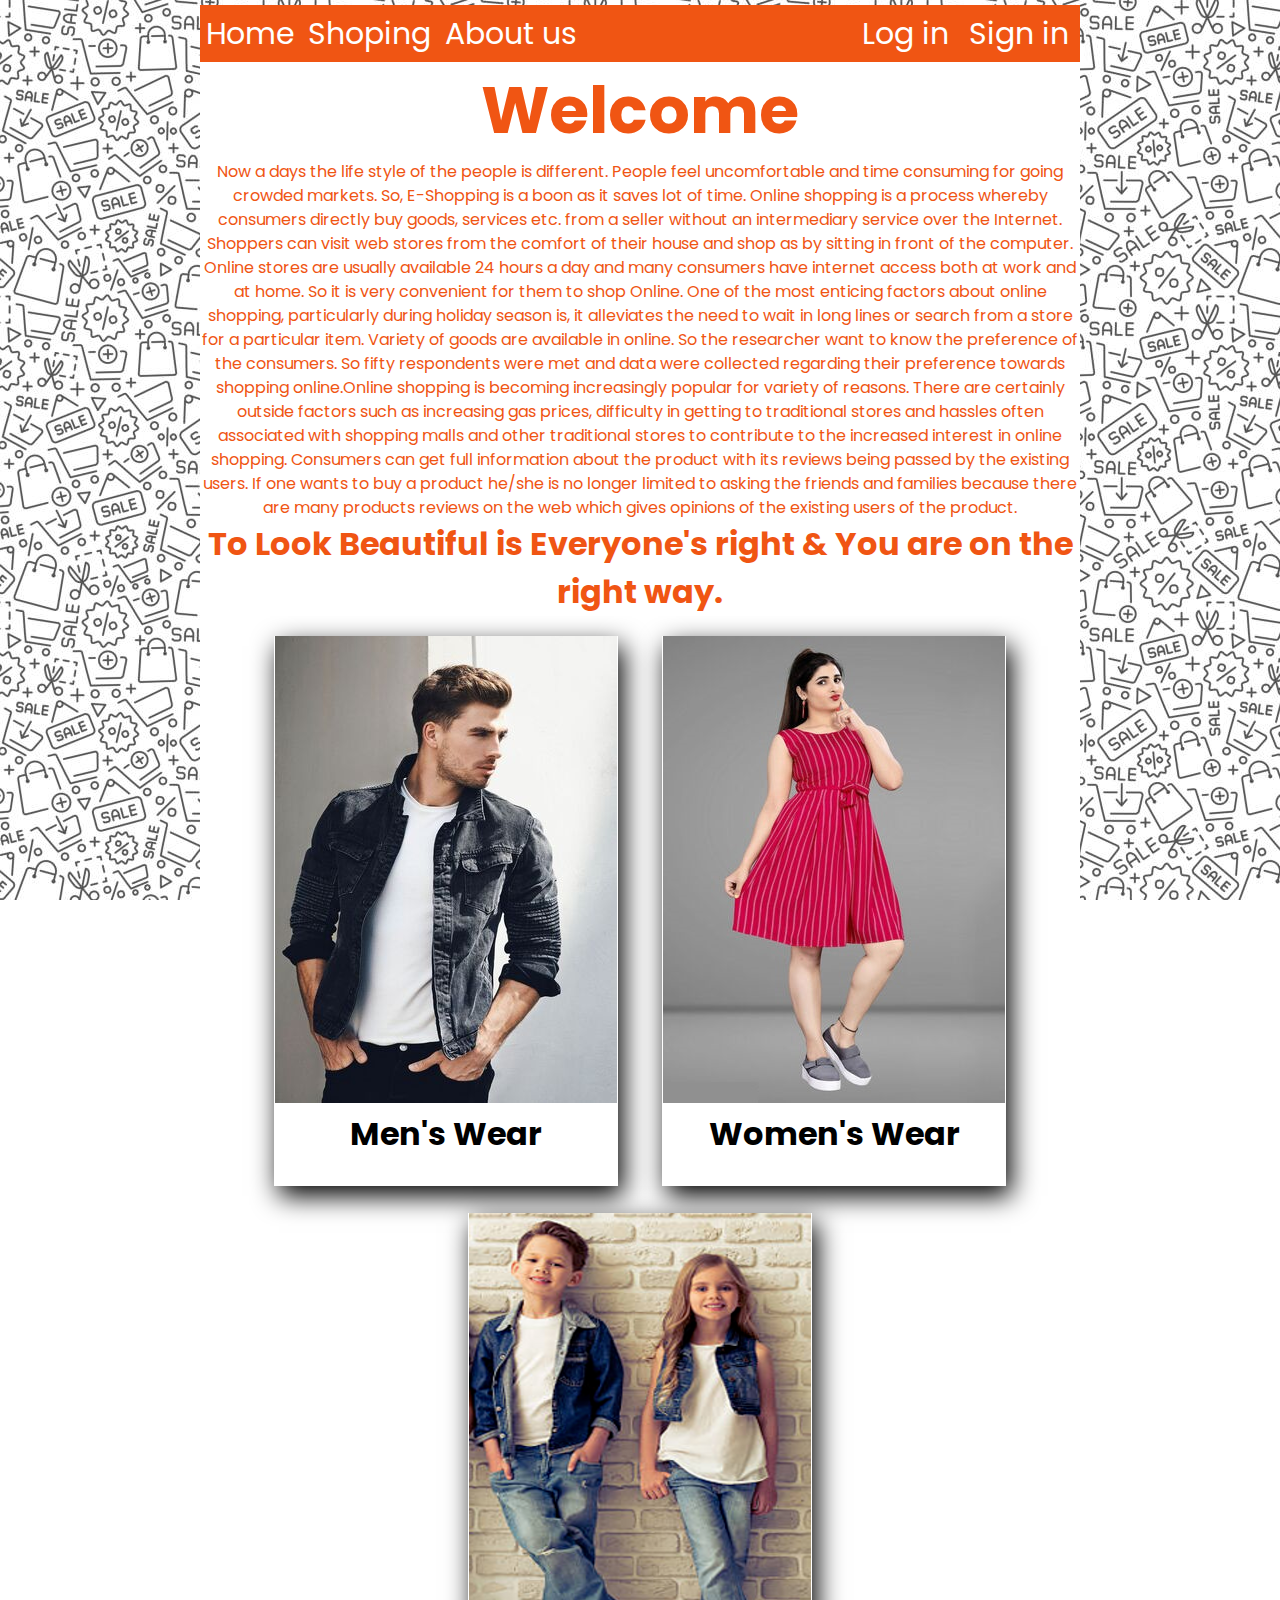
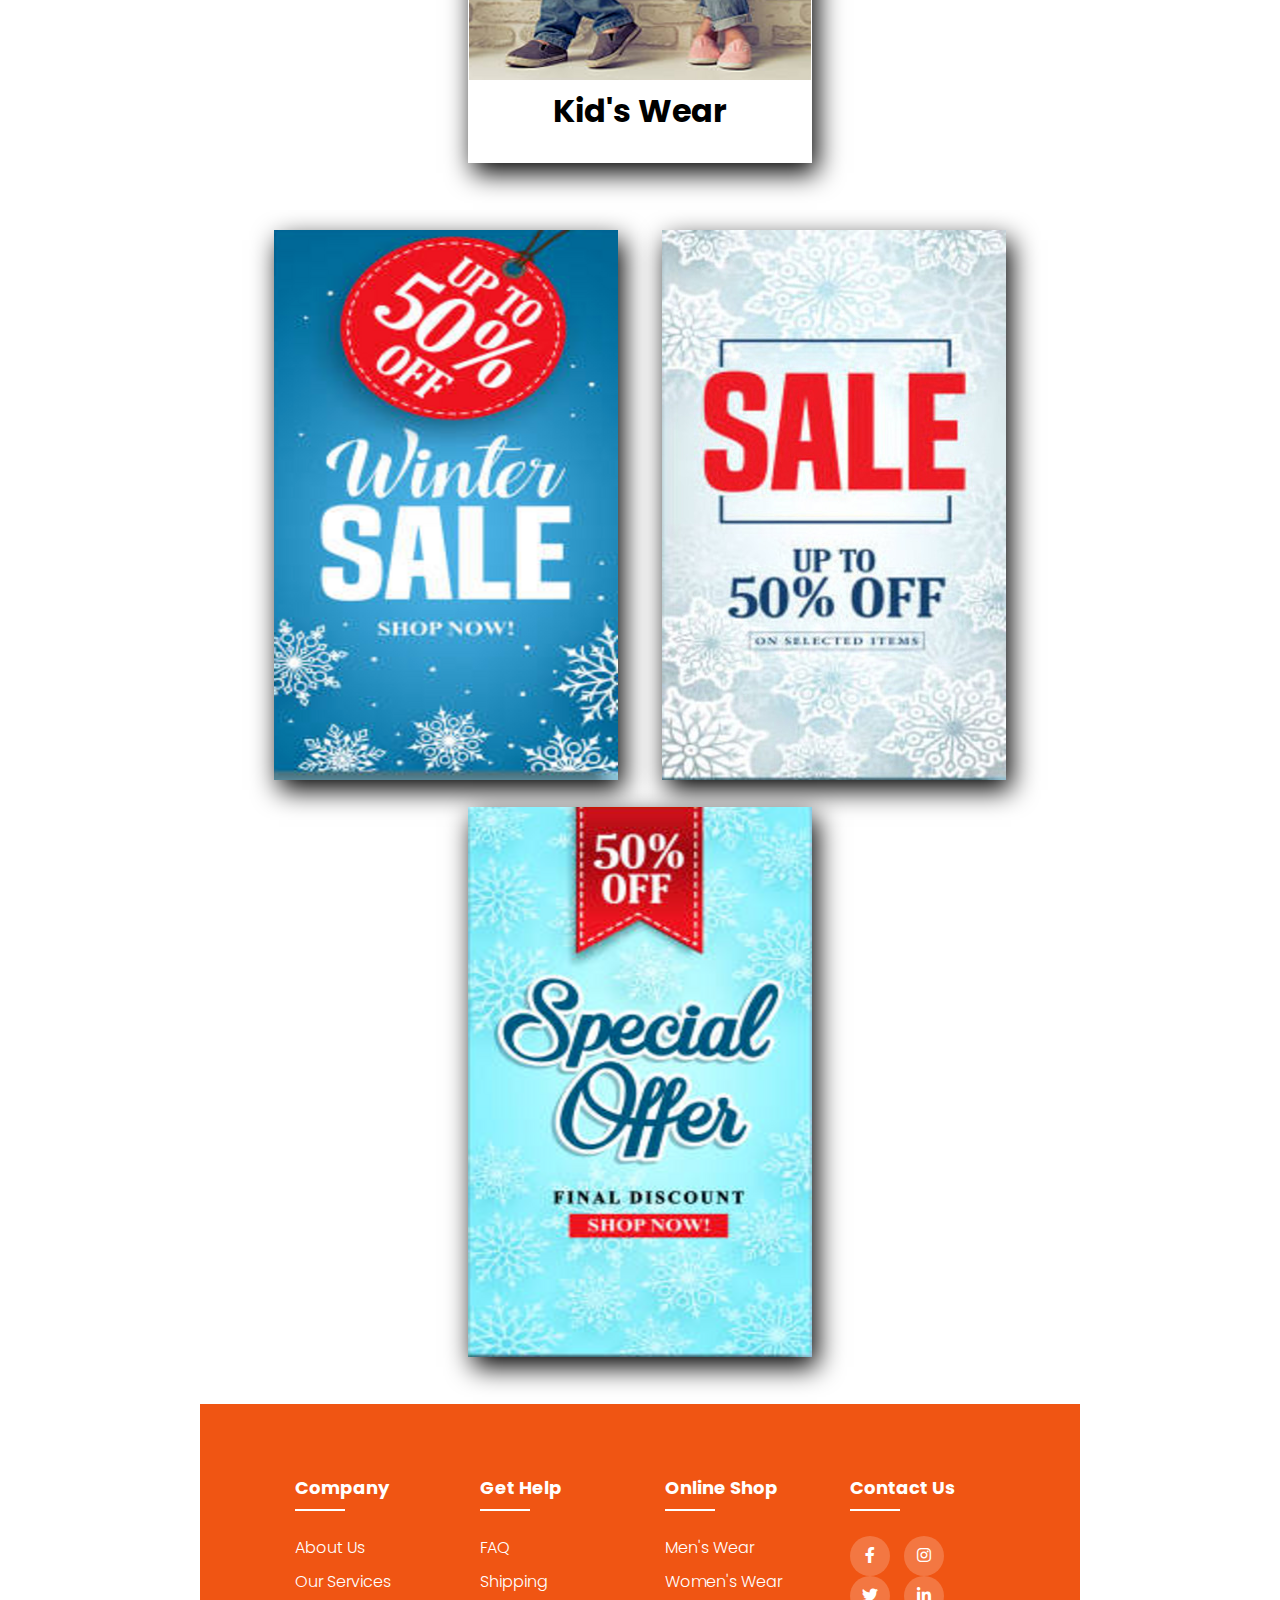
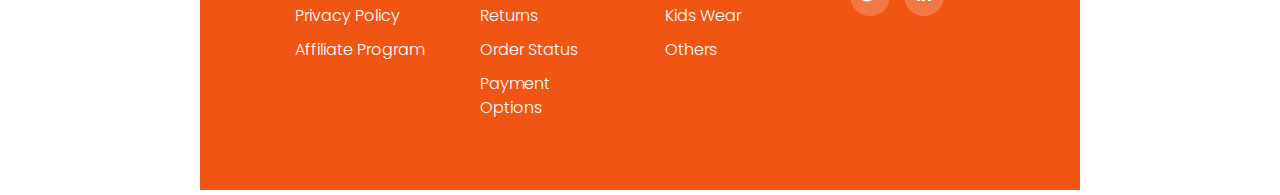
<file: index.html>
<!DOCTYPE html>
<html lang="en" dir="ltr">
    <head>
        <title>Home Page</title>
        <link rel="stylesheet" type="text/css" href="index.css">
        <link rel="stylesheet" type="text/css" href="Mens.css">
        <link rel="stylesheet" type="text/css" href="https://cdnjs.cloudflare.com/ajax/libs/font-awesome/6.0.0/css/all.min.css">
        <link rel="apple-touch-icon" sizes="180x180" href="apple-touch-icon.png">
        <link rel="icon" type="image/png" sizes="32x32" href="favicon-32x32.png">
        <link rel="icon" type="image/png" sizes="16x16" href="favicon-16x16.png">
        <link rel="manifest" href="site.webmanifest">
        <meta name="msapplication-TileColor" content="#da532c">
        <meta name="theme-color" content="#ffffff">
        <meta charset="UTF-8">
        <meta name="robots" content="CSS, webpage"/>
        <meta name="description" content="Welcome Page">
        <meta name="keywords" content="HTML, CSS, Website">
        <meta name="author" content="Hussain">
        <meta name="viewport" content="width=device-width, initial-scale=1.0">
    </head>
    <body>
    <div id="whole">
        <!--Navigation bar-->
        <header>
            <div id="navigation_bar">
                <a href="index.html" class="navigation_links">Home</a>
                <a href="Shoping.html" class="navigation_links">Shoping</a>
                <a href="#" class="navigation_links">About us</a>
                <a href="#" class="navigation_links" id="navigation_signin">Sign in</a>
                <a href="Login.html" class="navigation_links" id="navigation_Login">Log in</a>
            </div>
        </header>
        <!--Contant-->
        <div id="content_area">
            <h1 id="welcome">Welcome</h1>
            <p id="paragraph">
                Now a days the life style of the people is different. People feel uncomfortable and time  consuming for going crowded markets. So, E-Shopping is a boon as it saves lot of time.  Online shopping is a process whereby consumers directly buy goods, services etc. from a  seller without   an intermediary service over  the Internet. Shoppers can   visit web stores  from the comfort of their house and shop as by sitting in front of the computer. Online  stores  are usually available 24  hours a day  and many consumers  have internet access  both at work and at home. So it is very convenient for them to shop Online.   One of the  most enticing   factors about   online shopping,   particularly  during  holiday  season  is,  it  alleviates the need to wait in long lines   or   search   from   a   store  for a particular item.  Variety of goods are available in online. So the researcher want to know the preference  of the consumers. So fifty respondents were met and data were collected regarding their  preference towards shopping online.Online shopping is becoming increasingly popular   for variety of reasons. There   are   certainly  outside   factors   such  as   increasing   gas   prices,  difficulty   in getting to traditional stores and hassles often associated with shopping malls and other traditional stores to contribute to the increased  interest  in  online shopping. Consumers can get full information about the product with its reviews being passed by the existing users. If one   wants  to  buy a product he/she is no longer  limited to asking the friends  and families because there are many products reviews on the web which gives opinions of the existing users of the product.
            </p>
        </div>
        <!--Images-->
        <div id="image_title">
            <h1 id="image_wel">To Look Beautiful is Everyone's right & You are on the right way.</h1>
        </div>
    <div id="images">
        <div class="imges_name" id="Mens">
            <a href="Mens.html" title="Mens"><img src="Mens.jpg" alt="Mens"></a>
            <h1>Men's Wear</h1>
        </div>
        <div class="imges_name" id="Women">
            <a href="womens.html" title="Women"><img src="women.jpg" alt="women"></a>
            <h1>Women's Wear</h1>
        </div>
        <div class="imges_name" id="Kids">
            <a href="Kids.html" title="Kids"><img src="kids.png" alt="kids"></a>
            <h1>Kid's Wear</h1>
        </div>
    </div>
    <div id="Sales">
        <div class="Sales_img" id="Winter">
            <a href="#" title="Winter sale"><img src="winter sale.png" alt="Winter"></a>
        </div>
        <div class="Sales_img" id="Sale">
            <a href="#" title="Sale"><img src="Sale.jpg" alt="Sale"></a>
        </div>
        <div class="Sales_img" id="Special">
            <a href="#" title="Special"><img src="Special.png" alt="Special sale"></a>
        </div>
    </div>
        <!--Footer-->
        <footer class="footer">
            <div class="container">
                <div class="row">
                    <div class="footer_col">
                        <h4>company</h4>
                        <ul>
                            <li><a href="#">about us</a></li>
                            <li><a href="#">our services</a></li>
                            <li><a href="#">privacy policy</a></li>
                            <li><a href="#">affiliate program</a></li>
                        </ul>
                    </div>
                    <div class="footer_col">
                        <h4>get help</h4>
                        <ul>
                            <li><a href="#">FAQ</a></li>
                            <li><a href="#">shipping</a></li>
                            <li><a href="#">returns</a></li>
                            <li><a href="#">order status</a></li>
                            <li><a href="#">payment options</a></li>
                        </ul>
                    </div>
                    <div class="footer_col">
                        <h4>online shop</h4>
                        <ul>
                            <li><a href="Mens.html">Men's Wear</a></li>
                            <li><a href="womens.html">Women's Wear</a></li>
                            <li><a href="Kids.html">Kids Wear</a></li>
                            <li><a href="#">Others</a></li>
                        </ul>
                    </div>
                    <div class="footer_col">
                        <h4>contact us</h4>
                        <div class="social_links">
                            <a href="#"><i class="fab fa-facebook-f"></i></a>
                            <a href="#"><i class="fab fa-instagram"></i></a>
                            <a href="#"><i class="fab fa-twitter"></i></a>
                            <a href="#"><i class="fab fa-linkedin-in"></i></a>
                        </div>
                    </div>
                </div>
            </div>
        </footer>
    </div>
    </body>
</html>
</file>
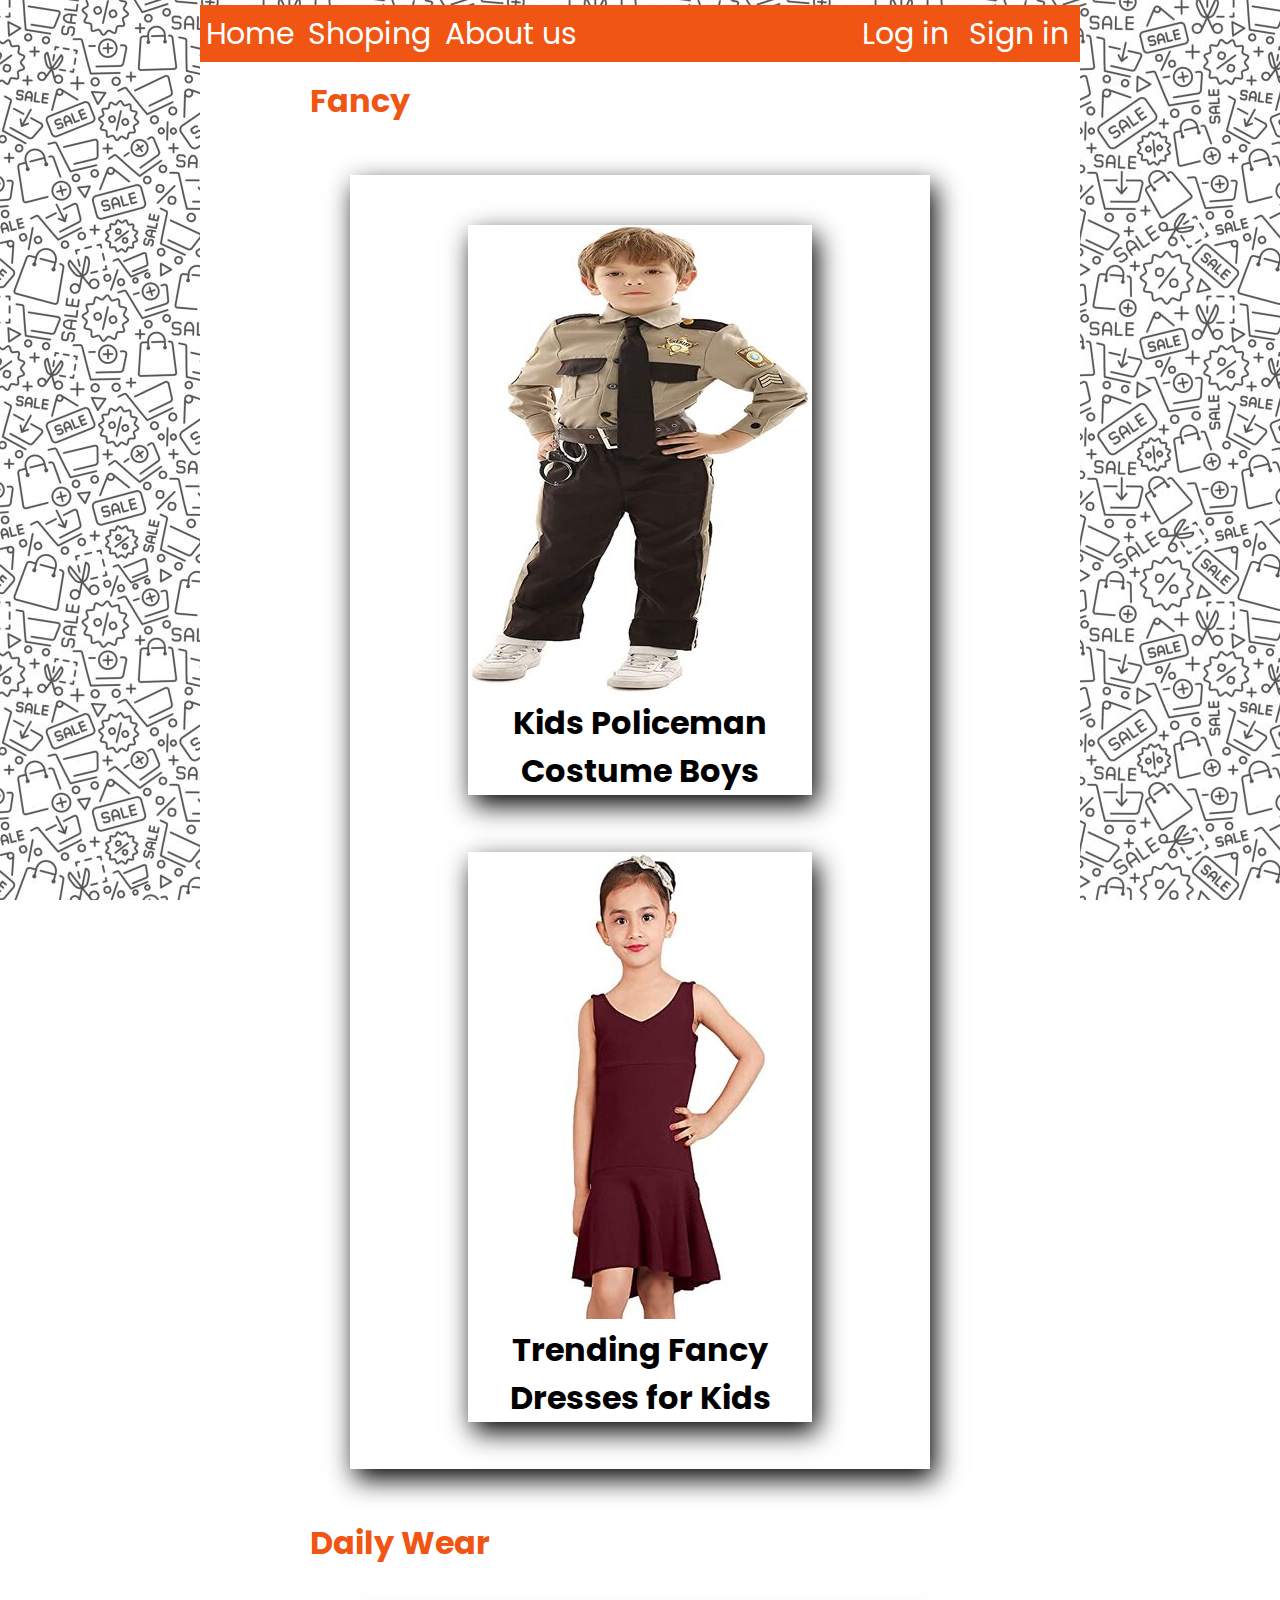
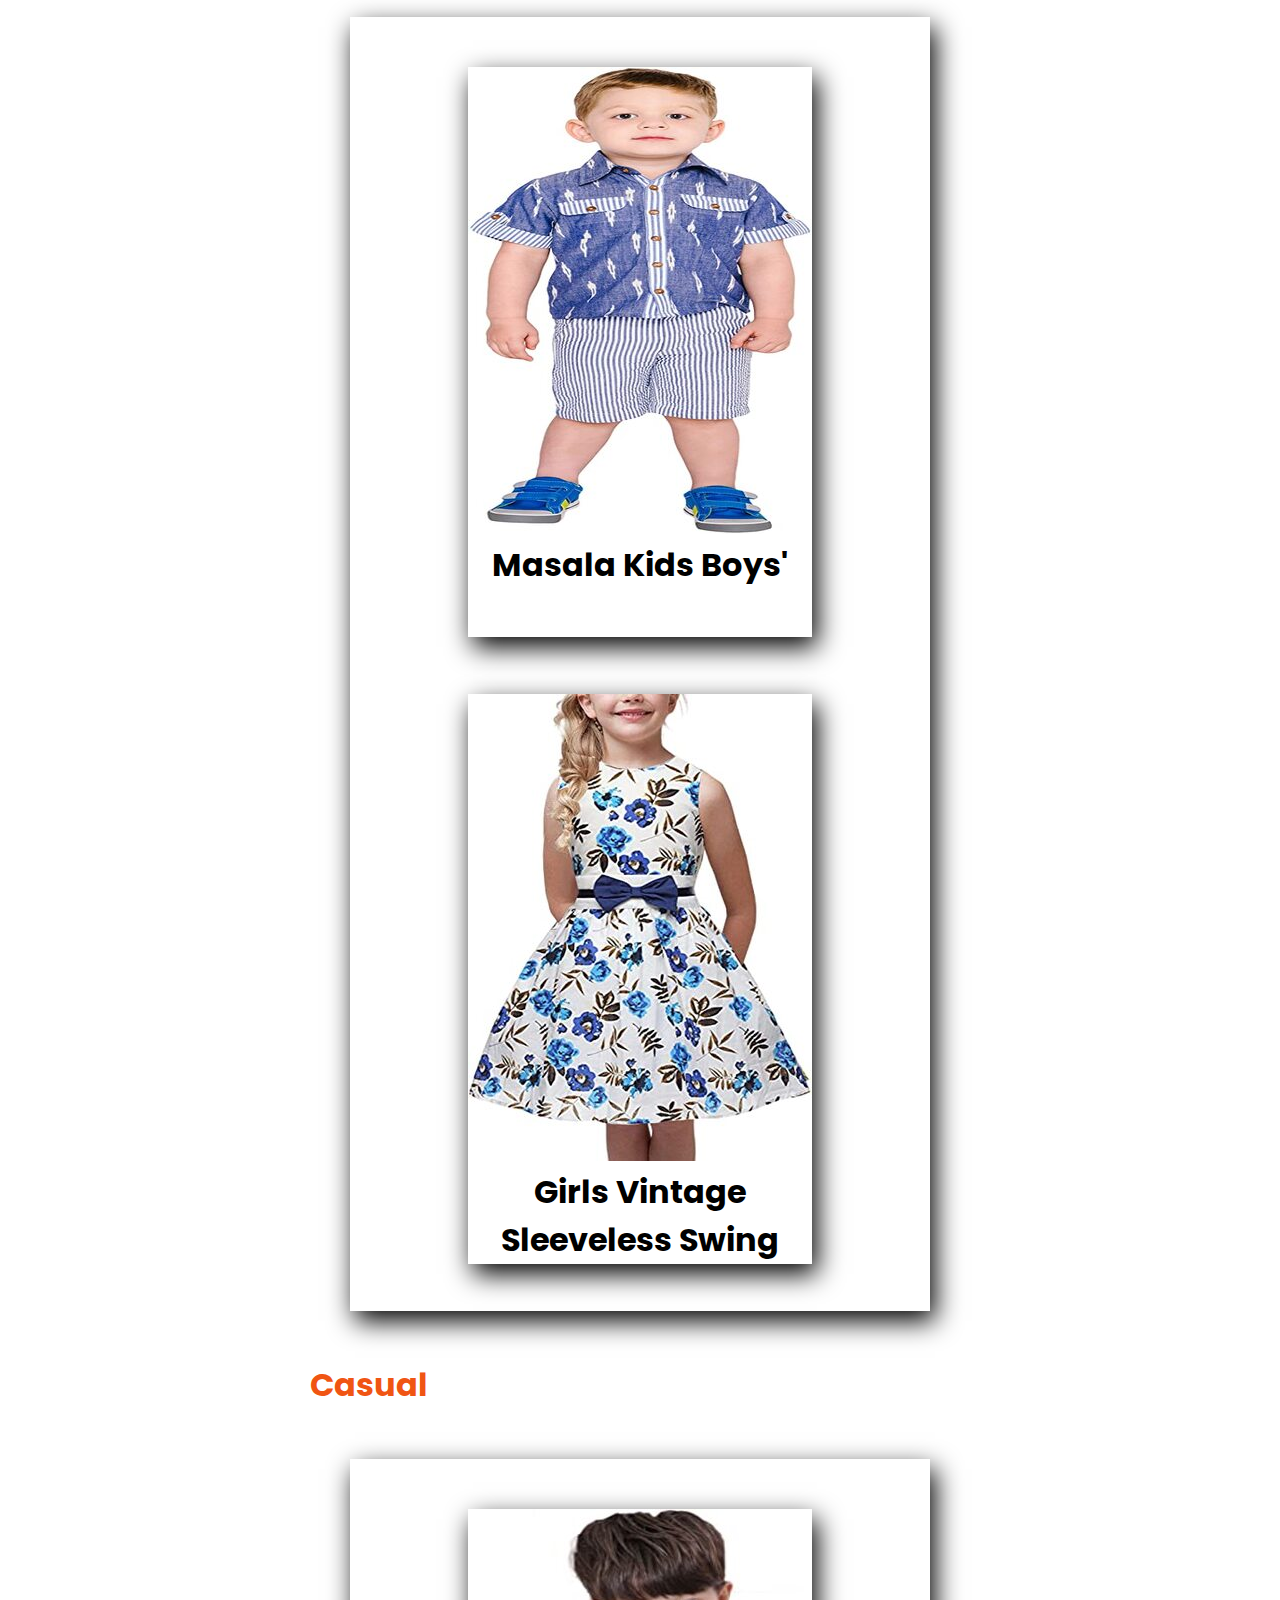
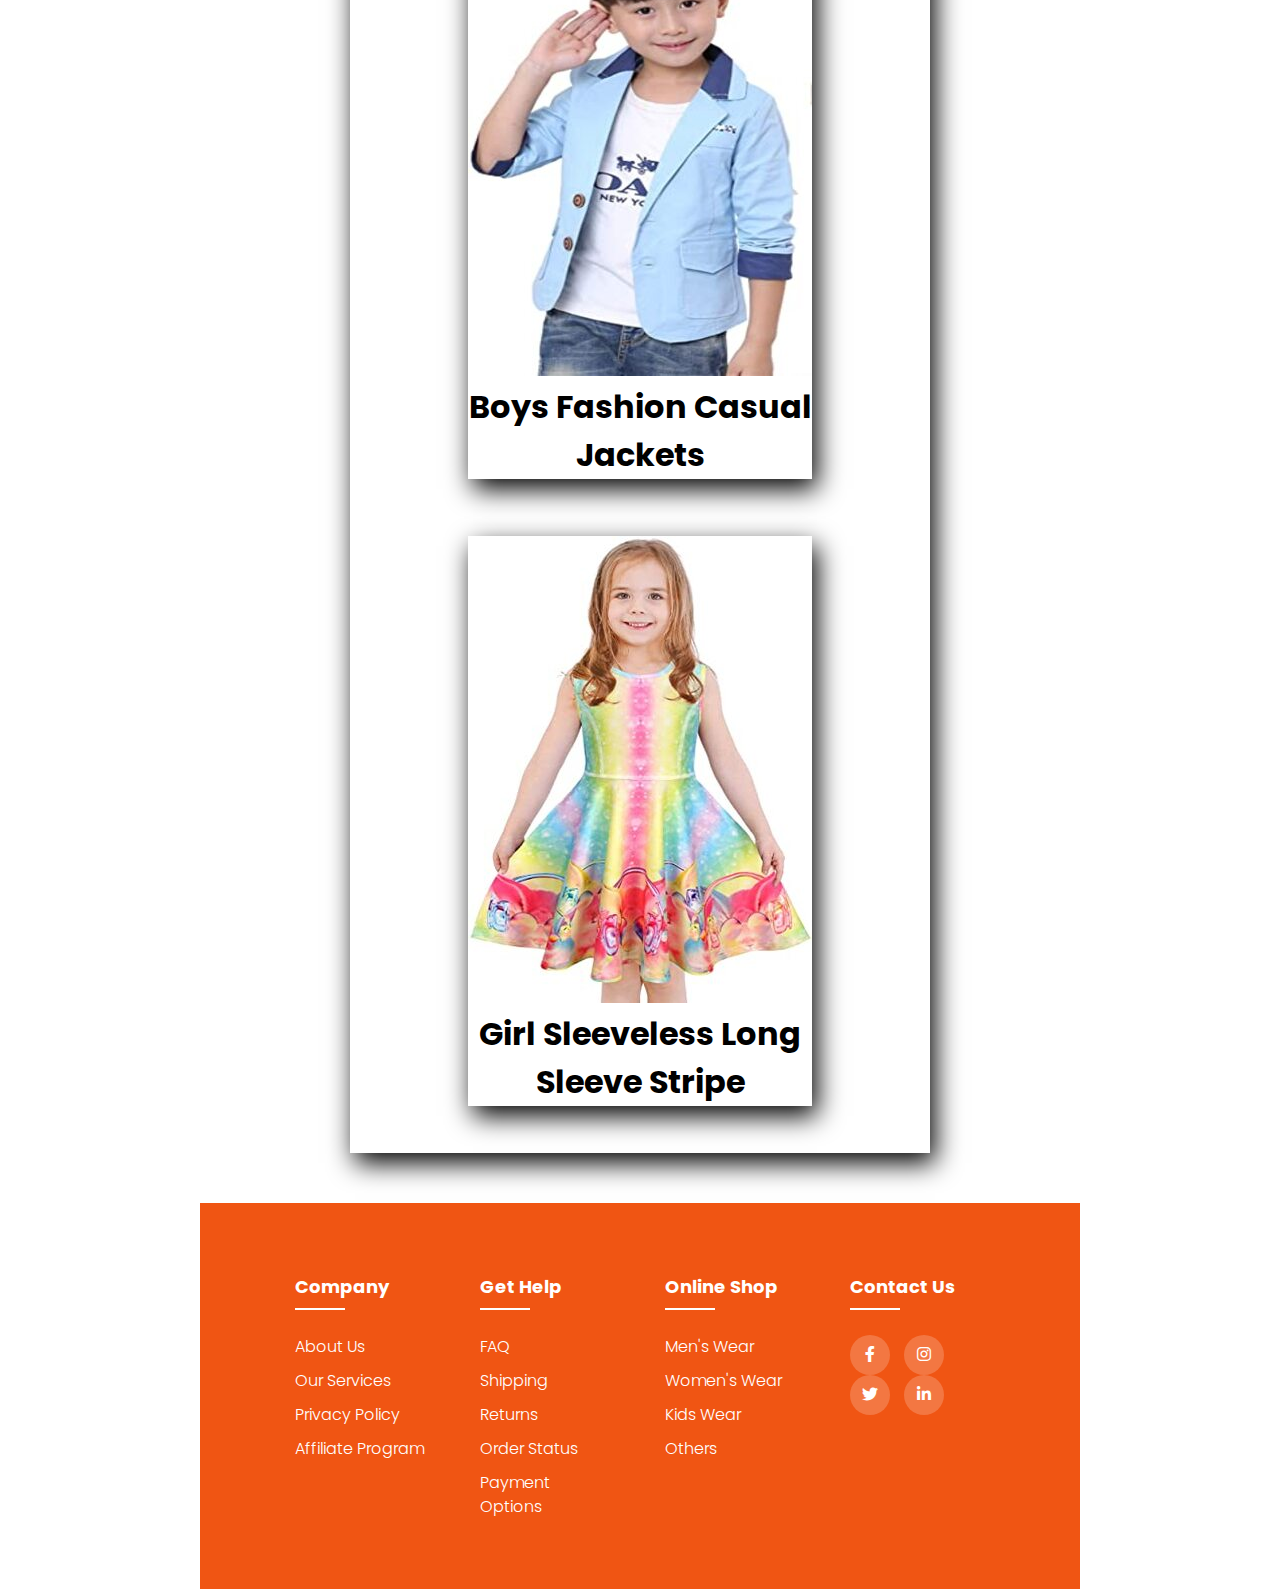
<file: before login Kids.html>
<!DOCTYPE html>
<html lang="en" dir="ltr">
    <head>
        <title>Home Page</title>
        <link rel="stylesheet" type="text/css" href="index.css">
        <link rel="stylesheet" type="text/css" href="Mens.css">
        <link rel="stylesheet" type="text/css" href="https://cdnjs.cloudflare.com/ajax/libs/font-awesome/6.0.0/css/all.min.css">
        <link rel="apple-touch-icon" sizes="180x180" href="apple-touch-icon.png">
        <link rel="icon" type="image/png" sizes="32x32" href="favicon-32x32.png">
        <link rel="icon" type="image/png" sizes="16x16" href="favicon-16x16.png">
        <link rel="manifest" href="site.webmanifest">
        <meta name="msapplication-TileColor" content="#da532c">
        <meta name="theme-color" content="#ffffff">
        <meta charset="UTF-8">
        <meta name="robots" content="CSS, webpage"/>
        <meta name="description" content="Welcome Page">
        <meta name="keywords" content="HTML, CSS, Website">
        <meta name="author" content="Hussain">
        <meta name="viewport" content="width=device-width, initial-scale=1.0">
    </head>
    <body>
    <div id="whole">
        <!--Navigation bar-->
        <header>
            <div id="navigation_bar">
                <a href="index.html" class="navigation_links">Home</a>
                <a href="before login Shoping.html" class="navigation_links">Shoping</a>
                <a href="#" class="navigation_links">About us</a>
                <a href="#" class="navigation_links" id="navigation_Login">Sign in</a>
                <a href="Login.html" class="navigation_links" id="navigation_Login">Log in</a>
            </div>
        </header>
        <!--Container-->
        <div id="container">
            <h1 class="box_title">Fancy</h1>
                <div id="T-Shirt">
                    <div class="T-Shirt_name" id="1">
                        <a href="https://www.amazon.co.uk/Policeman-Costume-Sheriff-Officer-Halloween/dp/B07RMHN32B" target="blank_" title="Fancy"><img src="13.jpg" alt="Fancy"></a>
                        <h1>Kids Policeman Costume Boys</h1>
                    </div>
                    <div class="T-Shirt_name" id="2">
                        <a href="https://www.amazon.in/Girls-Line-Frock-Trending-Dresses/dp/B099RW7BCG" title="Fancy" target="_blank"><img src="14.jpg" alt="Fancy"></a>
                        <h1>Trending Fancy Dresses for Kids</h1>
                    </div>
                </div>
                <h1 class="box_title">Daily Wear</h1>
                <div id="Hoodies">
                    <div class="Hoodies_name" id="1">
                        <a href="https://www.amazon.com/Masala-Kids-Little-Mason-Shirt/dp/B07HF8635M" target="blank_" title="Daily Wear"><img src="15.jpg" alt="Daily Wear"></a>
                        <h1>Masala Kids Boys'</h1>
                    </div>
                    <div class="Hoodies_name" id="2">
                        <a href="https://www.amazon.com/FEDPOP-Classy-Vintage-Sleeveless-Dresses/dp/B09BCJ6ZTB" title="Daily Wear" target="_blank"><img src="16.jpg" alt="Daily Wear"></a>
                        <h1>Girls Vintage Sleeveless Swing</h1>
                    </div>
                </div>
                <h1 class="box_title">Casual</h1>
                <div id="Jackets">
                    <div class="Jackets_name" id="1">
                        <a href="https://www.amazon.com/Fashion-Blazers-Casual-Jackets-Jacket/dp/B07PD2XTW7" target="blank_" title="Casual"><img src="17.jpg" alt="Casual"></a>
                        <h1>Boys Fashion Casual Jackets</h1>
                    </div>
                    <div class="Jackets_name" id="2">
                        <a href="https://www.amazon.com/LaBeca-Toddler-Little-Sleeveless-Dresses/dp/B0841HN79L" title="Casual" target="_blank"><img src="18.jpg" alt="Casual"></a>
                        <h1>Girl Sleeveless Long Sleeve Stripe</h1>
                    </div>
                </div>
        </div>
        <!--Footer-->
        <footer class="footer">
            <div class="container">
                <div class="row">
                    <div class="footer_col">
                        <h4>company</h4>
                        <ul>
                            <li><a href="#">about us</a></li>
                            <li><a href="#">our services</a></li>
                            <li><a href="#">privacy policy</a></li>
                            <li><a href="#">affiliate program</a></li>
                        </ul>
                    </div>
                    <div class="footer_col">
                        <h4>get help</h4>
                        <ul>
                            <li><a href="#">FAQ</a></li>
                            <li><a href="#">shipping</a></li>
                            <li><a href="#">returns</a></li>
                            <li><a href="#">order status</a></li>
                            <li><a href="#">payment options</a></li>
                        </ul>
                    </div>
                    <div class="footer_col">
                        <h4>online shop</h4>
                        <ul>
                            <li><a href="before login Mens.html">Men's Wear</a></li>
                            <li><a href="before login womens.html">Women's Wear</a></li>
                            <li><a href="before login Kids.html">Kids Wear</a></li>
                            <li><a href="#">Others</a></li>
                        </ul>
                    </div>
                    <div class="footer_col">
                        <h4>contact us</h4>
                        <div class="social_links">
                            <a href="#"><i class="fab fa-facebook-f"></i></a>
                            <a href="#"><i class="fab fa-instagram"></i></a>
                            <a href="#"><i class="fab fa-twitter"></i></a>
                            <a href="#"><i class="fab fa-linkedin-in"></i></a>
                        </div>
                    </div>
                </div>
            </div>
        </footer>
    </div>
    </body>
</html>
</file>
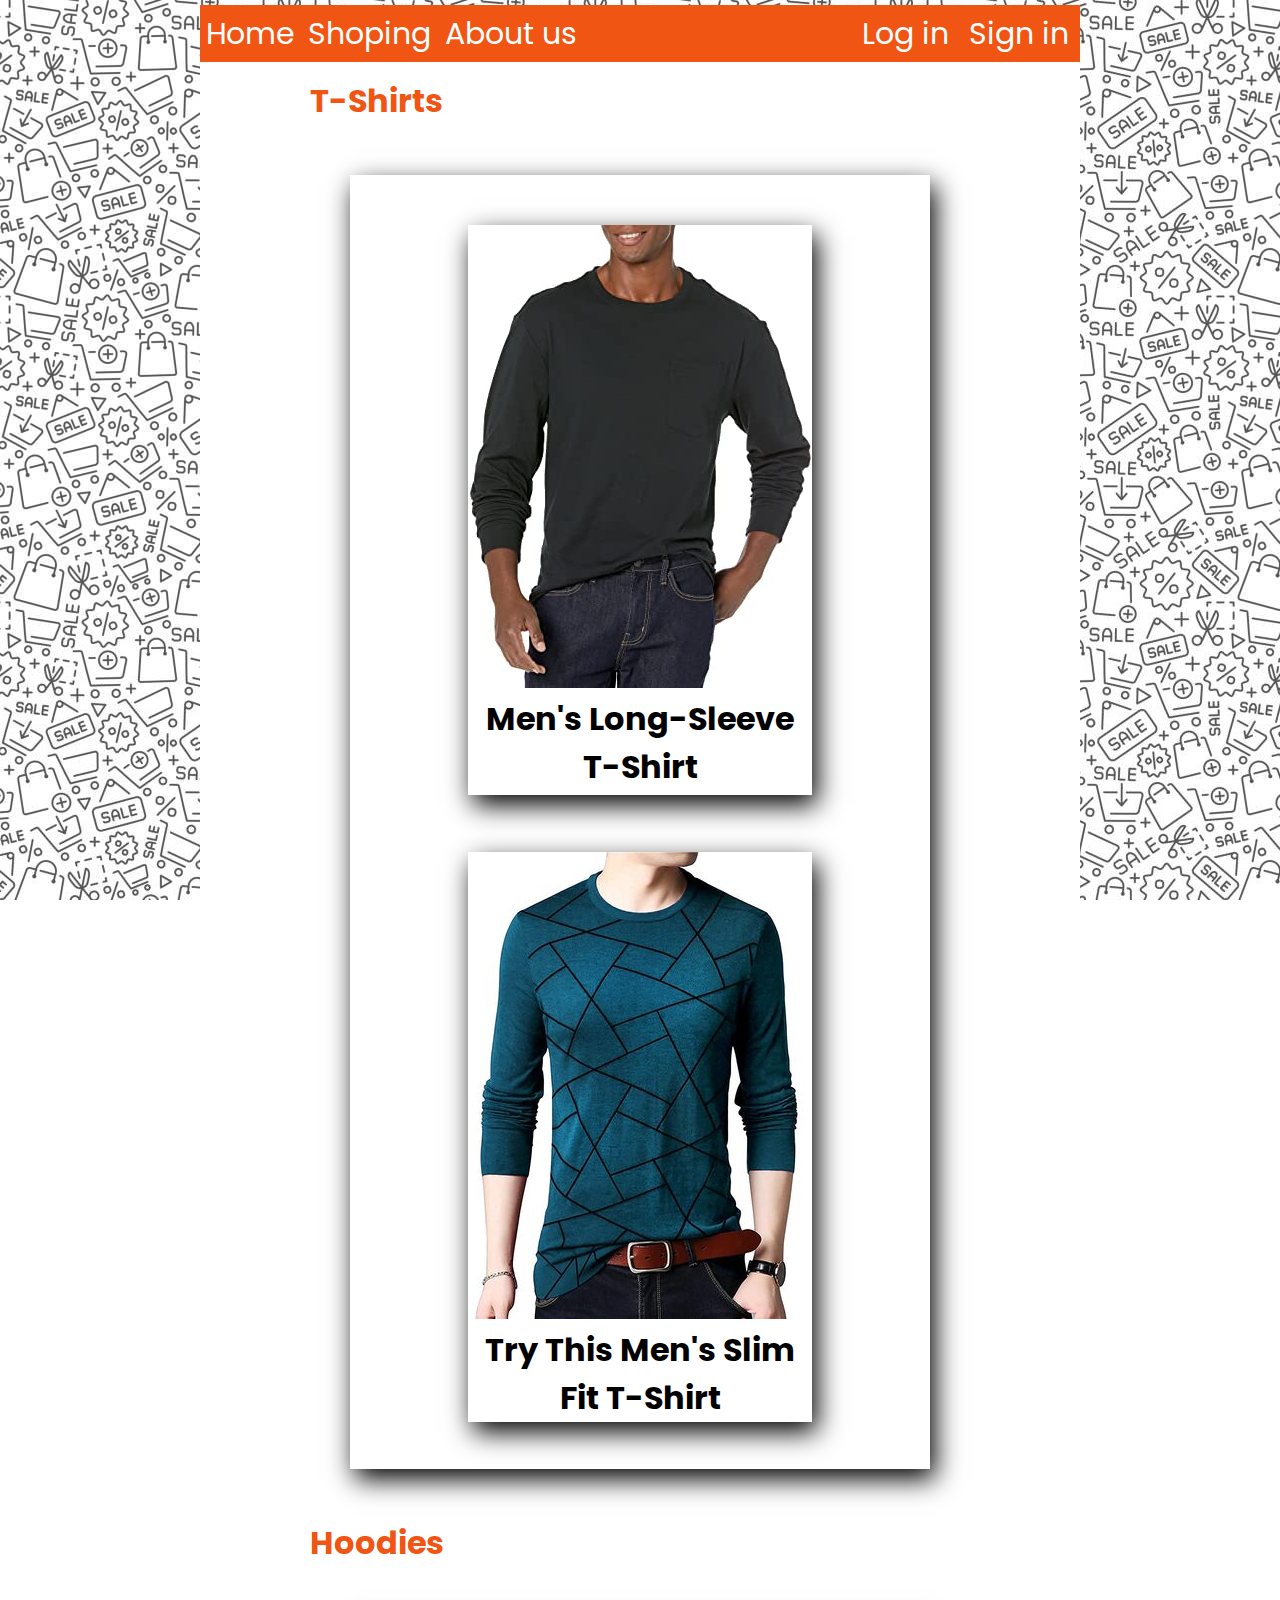
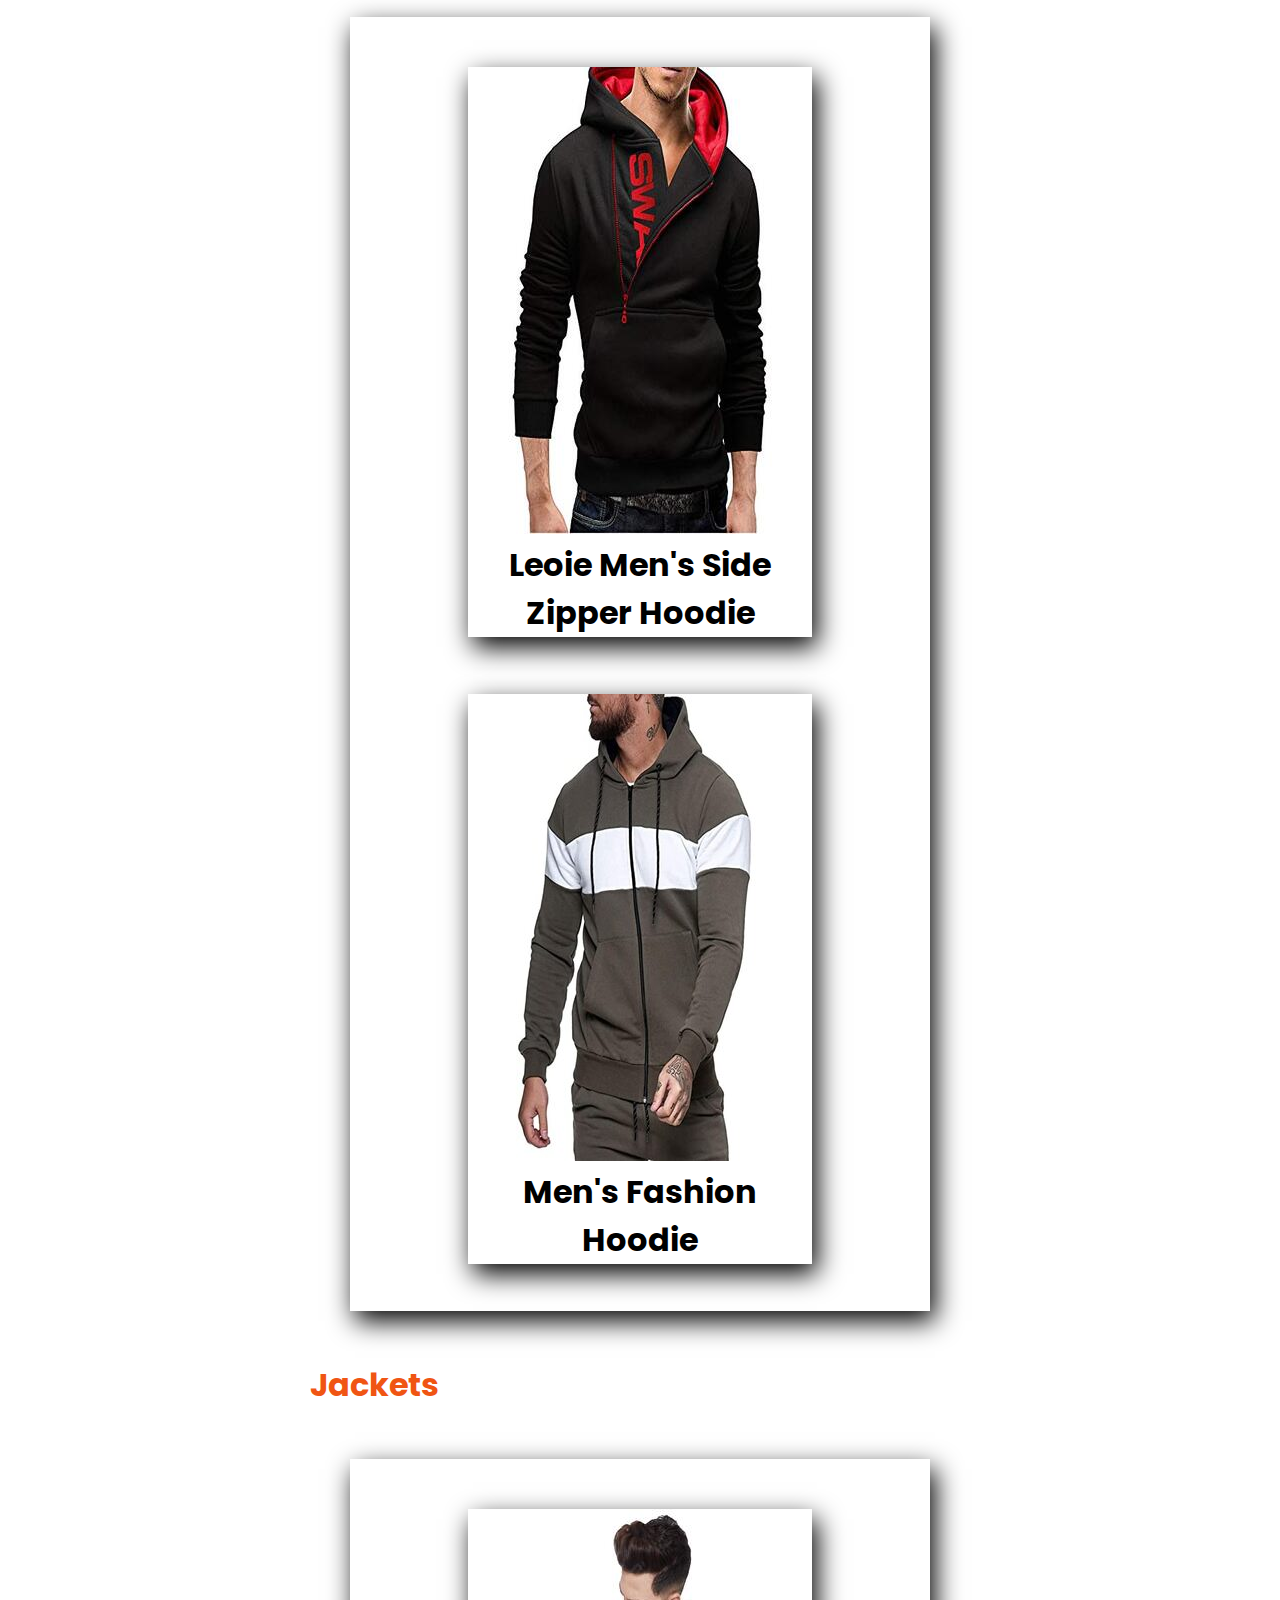
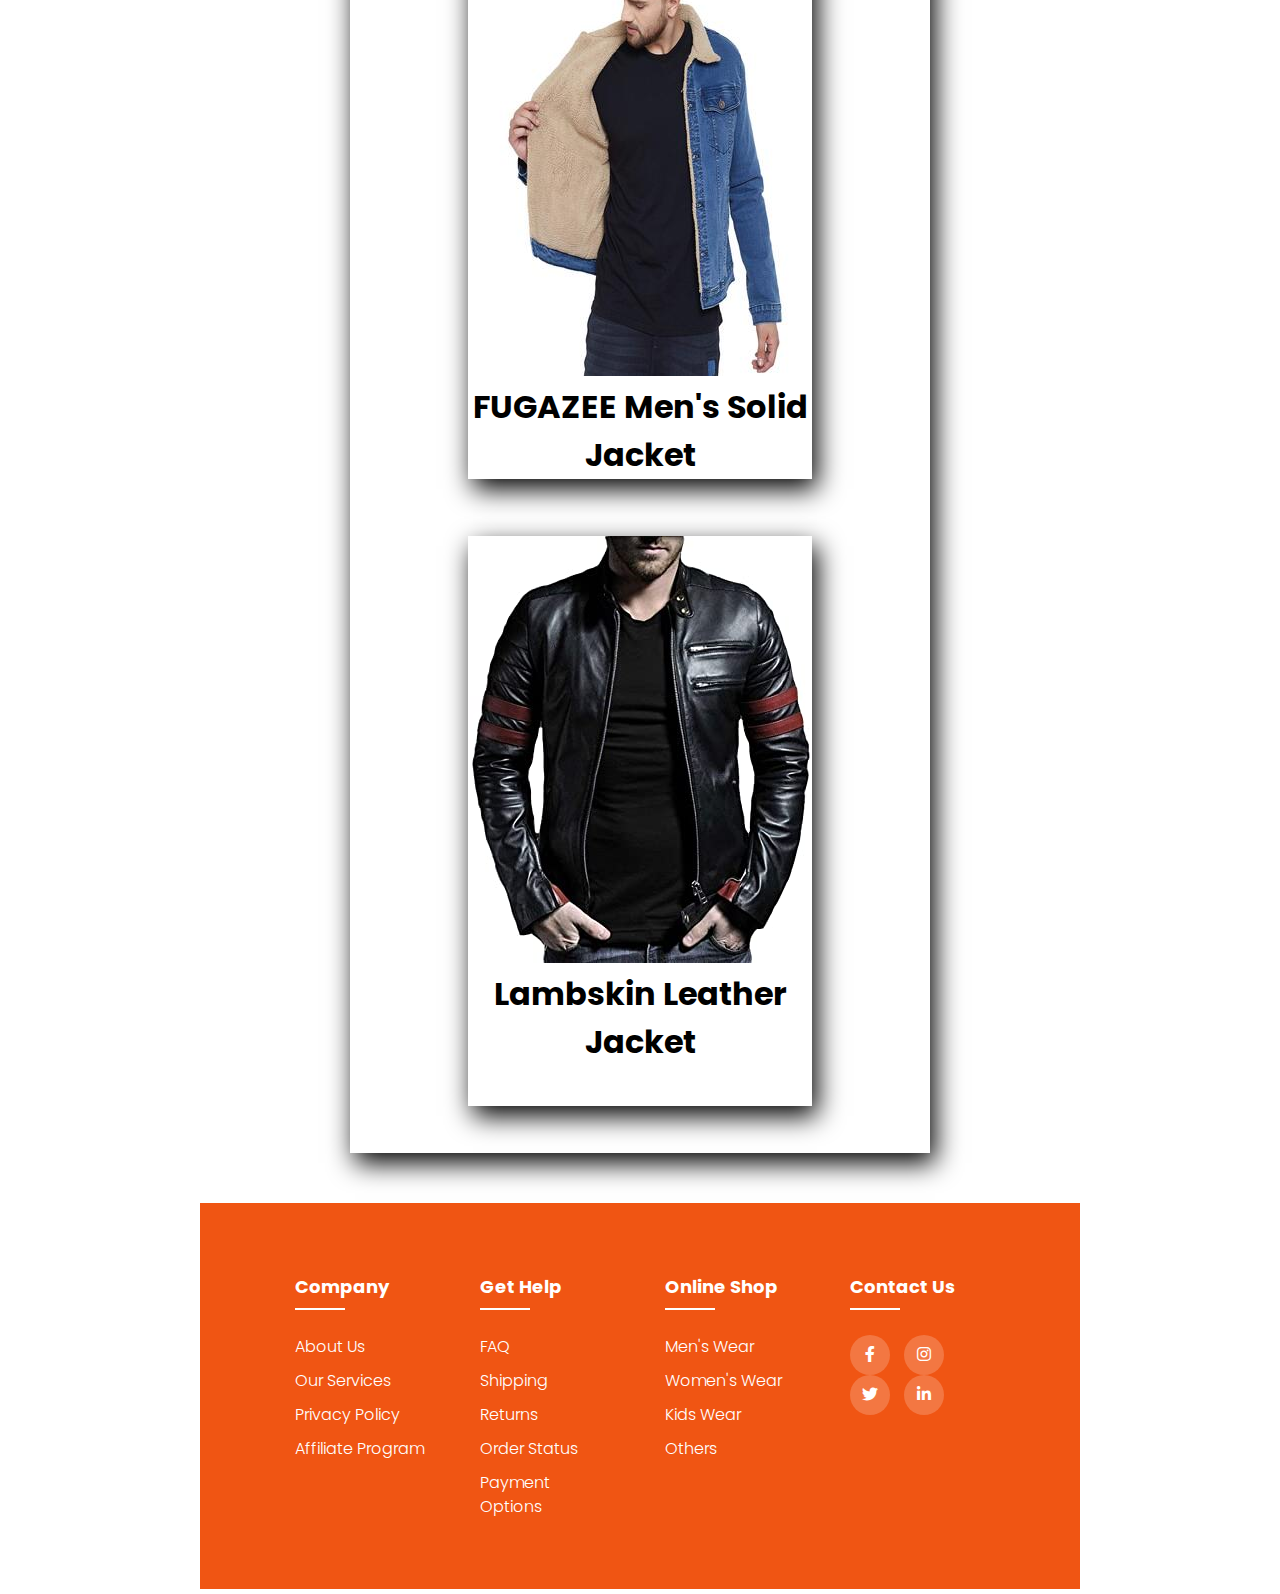
<file: before login Mens.html>
<!DOCTYPE html>
<html lang="en" dir="ltr">
    <head>
        <title>Home Page</title>
        <link rel="stylesheet" type="text/css" href="Mens.css">
        <link rel="stylesheet" type="text/css" href="index.css">
        <link rel="stylesheet" type="text/css" href="https://cdnjs.cloudflare.com/ajax/libs/font-awesome/6.0.0/css/all.min.css">
        <link rel="apple-touch-icon" sizes="180x180" href="apple-touch-icon.png">
        <link rel="icon" type="image/png" sizes="32x32" href="favicon-32x32.png">
        <link rel="icon" type="image/png" sizes="16x16" href="favicon-16x16.png">
        <link rel="manifest" href="site.webmanifest">
        <meta name="msapplication-TileColor" content="#da532c">
        <meta name="theme-color" content="#ffffff">
        <meta charset="UTF-8">
        <meta name="robots" content="CSS, webpage"/>
        <meta name="description" content="Welcome Page">
        <meta name="keywords" content="HTML, CSS, Website">
        <meta name="author" content="Hussain">
        <meta name="viewport" content="width=device-width, initial-scale=1.0">
    </head>
    <body>
    <div id="whole">
        <!--Navigation bar-->
        <header>
            <div id="navigation_bar">
                <a href="index.html" class="navigation_links">Home</a>
                <a href="before login Shoping.html" class="navigation_links">Shoping</a>
                <a href="#" class="navigation_links">About us</a>
                <a href="#" class="navigation_links" id="navigation_Login">Sign in</a>
                <a href="Login.html" class="navigation_links" id="navigation_Login">Log in</a>
            </div>
        </header>
        <!--Container-->
        <div id="container">
            <h1 class="box_title">T-Shirts</h1>
                <div id="T-Shirt">
                    <div class="T-Shirt_name" id="1">
                        <a href="https://www.amazon.com/Amazon-Essentials-Standard-Long-Sleeve-Heavyweight/dp/B07P5JPXGQ" target="blank_" title="T-shirt"><img src="1.jpg" alt="T-shirt"></a>
                        <h1>Men's Long-Sleeve T-Shirt</h1>
                    </div>
                    <div class="T-Shirt_name" id="2">
                        <a href="https://www.amazon.in/Try-This-Mens-Tshirt-Sleeves/dp/B0853BZFP3" title="T-Shirt" target="_blank"><img src="3.jpg" alt="T-Shirt"></a>
                        <h1>Try This Men's Slim Fit T-Shirt</h1>
                    </div>
                </div>
                <h1 class="box_title">Hoodies</h1>
                <div id="Hoodies">
                    <div class="Hoodies_name" id="1">
                        <a href="https://www.amazon.in/Leoie-Hoodies-Athletic-Fit-Varsity-Sweatshirts/dp/B07KR9QBNY" target="blank_" title="Hoodie"><img src="2.jpg" alt="Hoodie"></a>
                        <h1>Leoie Men's Side Zipper Hoodie</h1>
                    </div>
                    <div class="Hoodies_name" id="2">
                        <a href="https://www.amazon.in/Fashion-Hoodies-Full-up-Matching-Sweatshirt/dp/B08QS64VVR" title="Hoodie" target="_blank"><img src="5.jpg" alt="Hoodie"></a>
                        <h1>Men's Fashion Hoodie</h1>
                    </div>
                </div>
                <h1 class="box_title">Jackets</h1>
                <div id="Jackets">
                    <div class="Jackets_name" id="1">
                        <a href="https://www.amazon.in/Fugazee-Lined-Sherpa-Denim-Jacket/dp/B08MPZNYRV/ref=sr_1_31?crid=1VRO1TAQHQCUK&keywords=mens+jacket+for+winter+branded&qid=1646213059&s=apparel&sprefix=mens+jacket+%2Capparel%2C432&sr=1-31" target="blank_" title="Jackets"><img src="4.jpg" alt="Jackets"></a>
                        <h1>FUGAZEE Men's Solid Jacket</h1>
                    </div>
                    <div class="Jackets_name" id="2">
                        <a href="https://www.amazon.com/Laverapelle-Genuine-Lambskin-Leather-Jacket/dp/B06XD148P1" title="Hoodie" target="_blank"><img src="6.jpg" alt="Jackets"></a>
                        <h1>Lambskin Leather Jacket</h1>
                    </div>
                </div>
        </div>
        <!--Footer-->
        <footer class="footer">
            <div class="container">
                <div class="row">
                    <div class="footer_col">
                        <h4>company</h4>
                        <ul>
                            <li><a href="#">about us</a></li>
                            <li><a href="#">our services</a></li>
                            <li><a href="#">privacy policy</a></li>
                            <li><a href="#">affiliate program</a></li>
                        </ul>
                    </div>
                    <div class="footer_col">
                        <h4>get help</h4>
                        <ul>
                            <li><a href="#">FAQ</a></li>
                            <li><a href="#">shipping</a></li>
                            <li><a href="#">returns</a></li>
                            <li><a href="#">order status</a></li>
                            <li><a href="#">payment options</a></li>
                        </ul>
                    </div>
                    <div class="footer_col">
                        <h4>online shop</h4>
                        <ul>
                            <li><a href="before login Mens.html">Men's Wear</a></li>
                            <li><a href="before login womens.html">Women's Wear</a></li>
                            <li><a href="before login Kids.html">Kids Wear</a></li>
                            <li><a href="#">Others</a></li>
                        </ul>
                    </div>
                    <div class="footer_col">
                        <h4>contact us</h4>
                        <div class="social_links">
                            <a href="#"><i class="fab fa-facebook-f"></i></a>
                            <a href="#"><i class="fab fa-instagram"></i></a>
                            <a href="#"><i class="fab fa-twitter"></i></a>
                            <a href="#"><i class="fab fa-linkedin-in"></i></a>
                        </div>
                    </div>
                </div>
            </div>
        </footer>
    </div>
    </body>
</html>
</file>
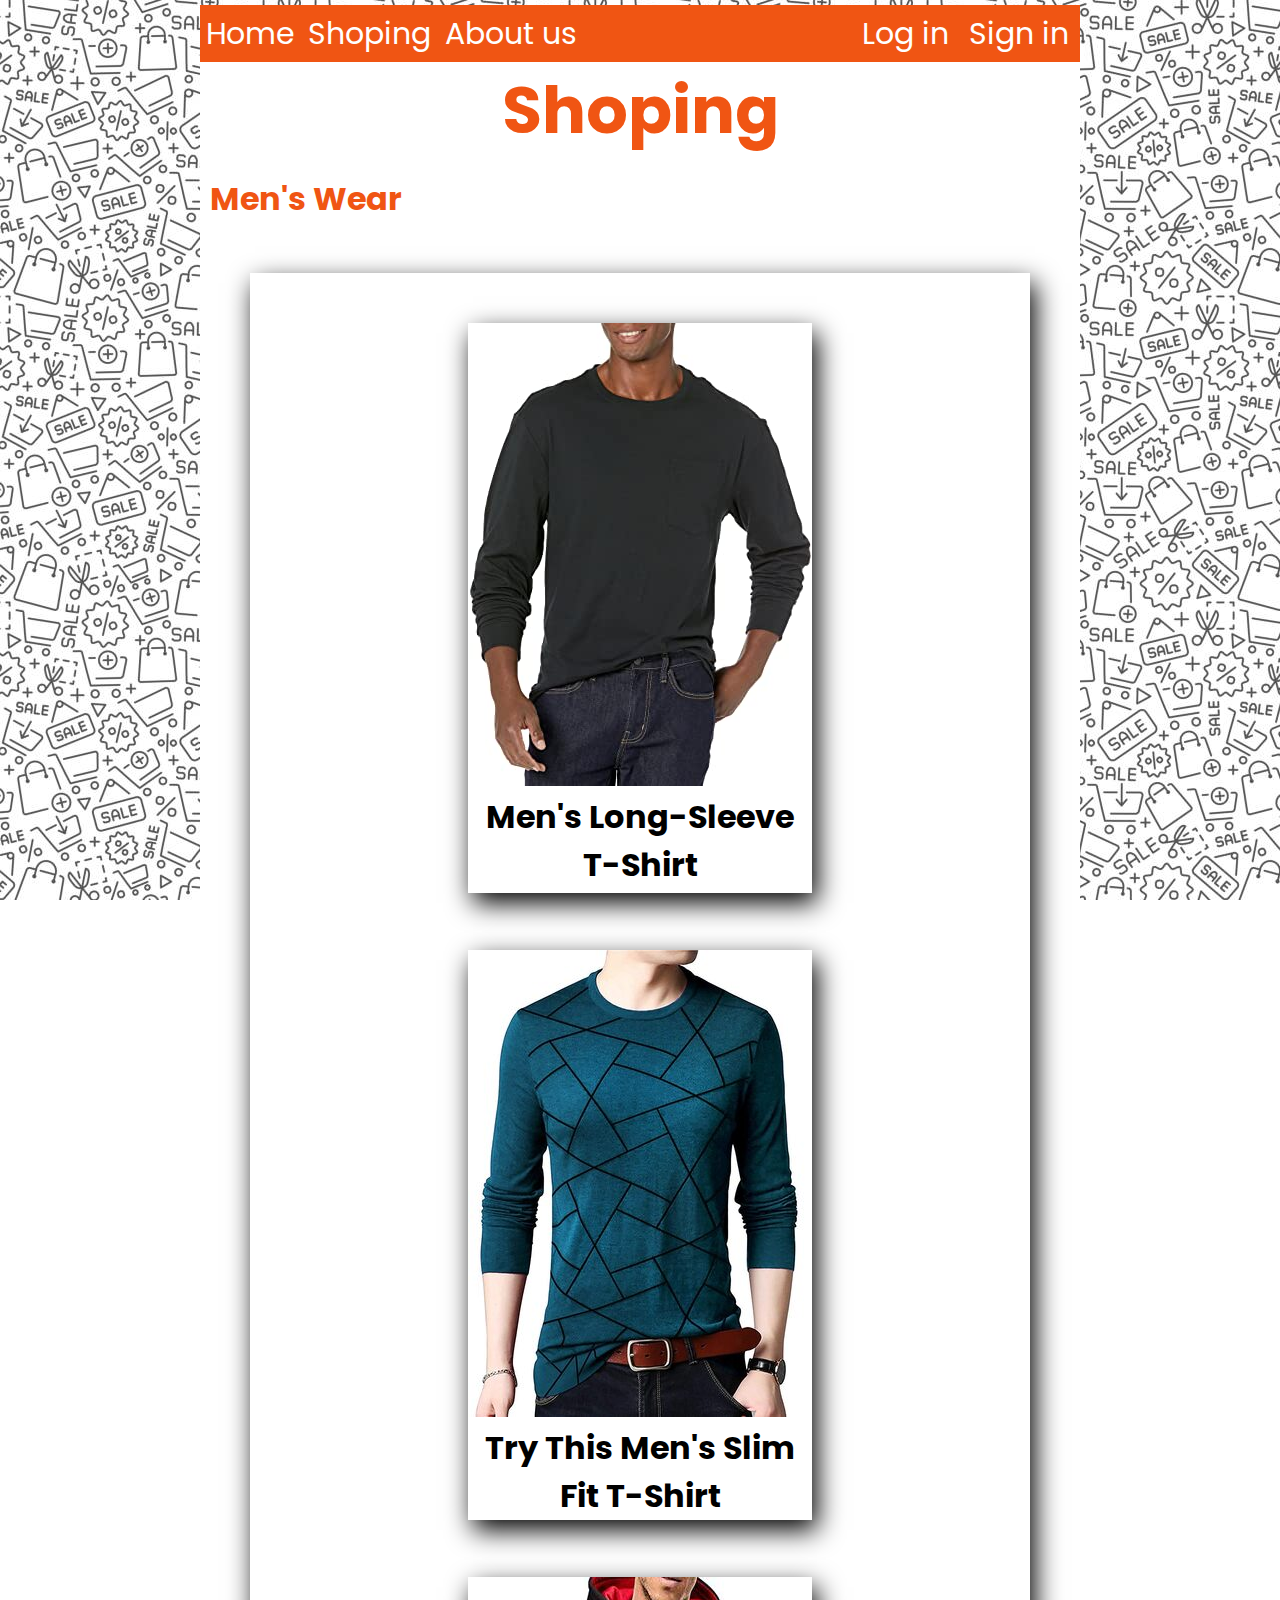
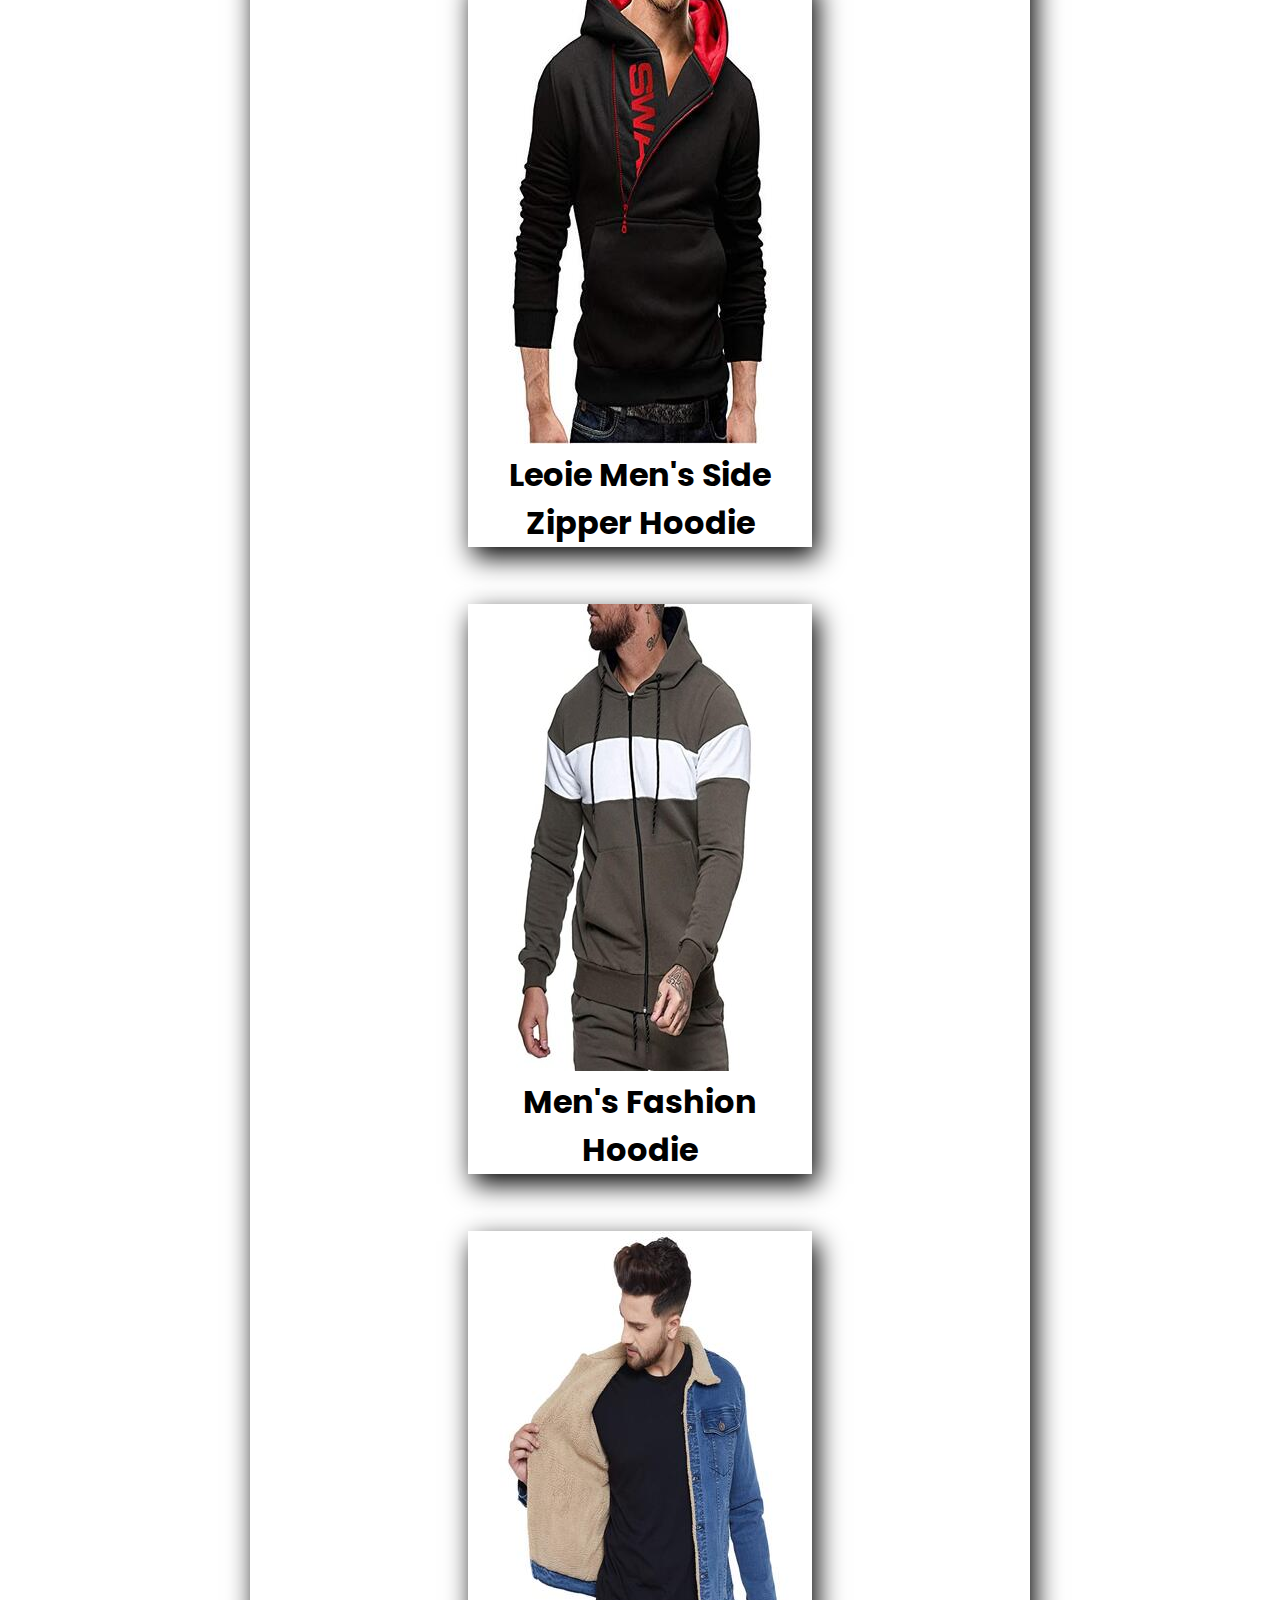
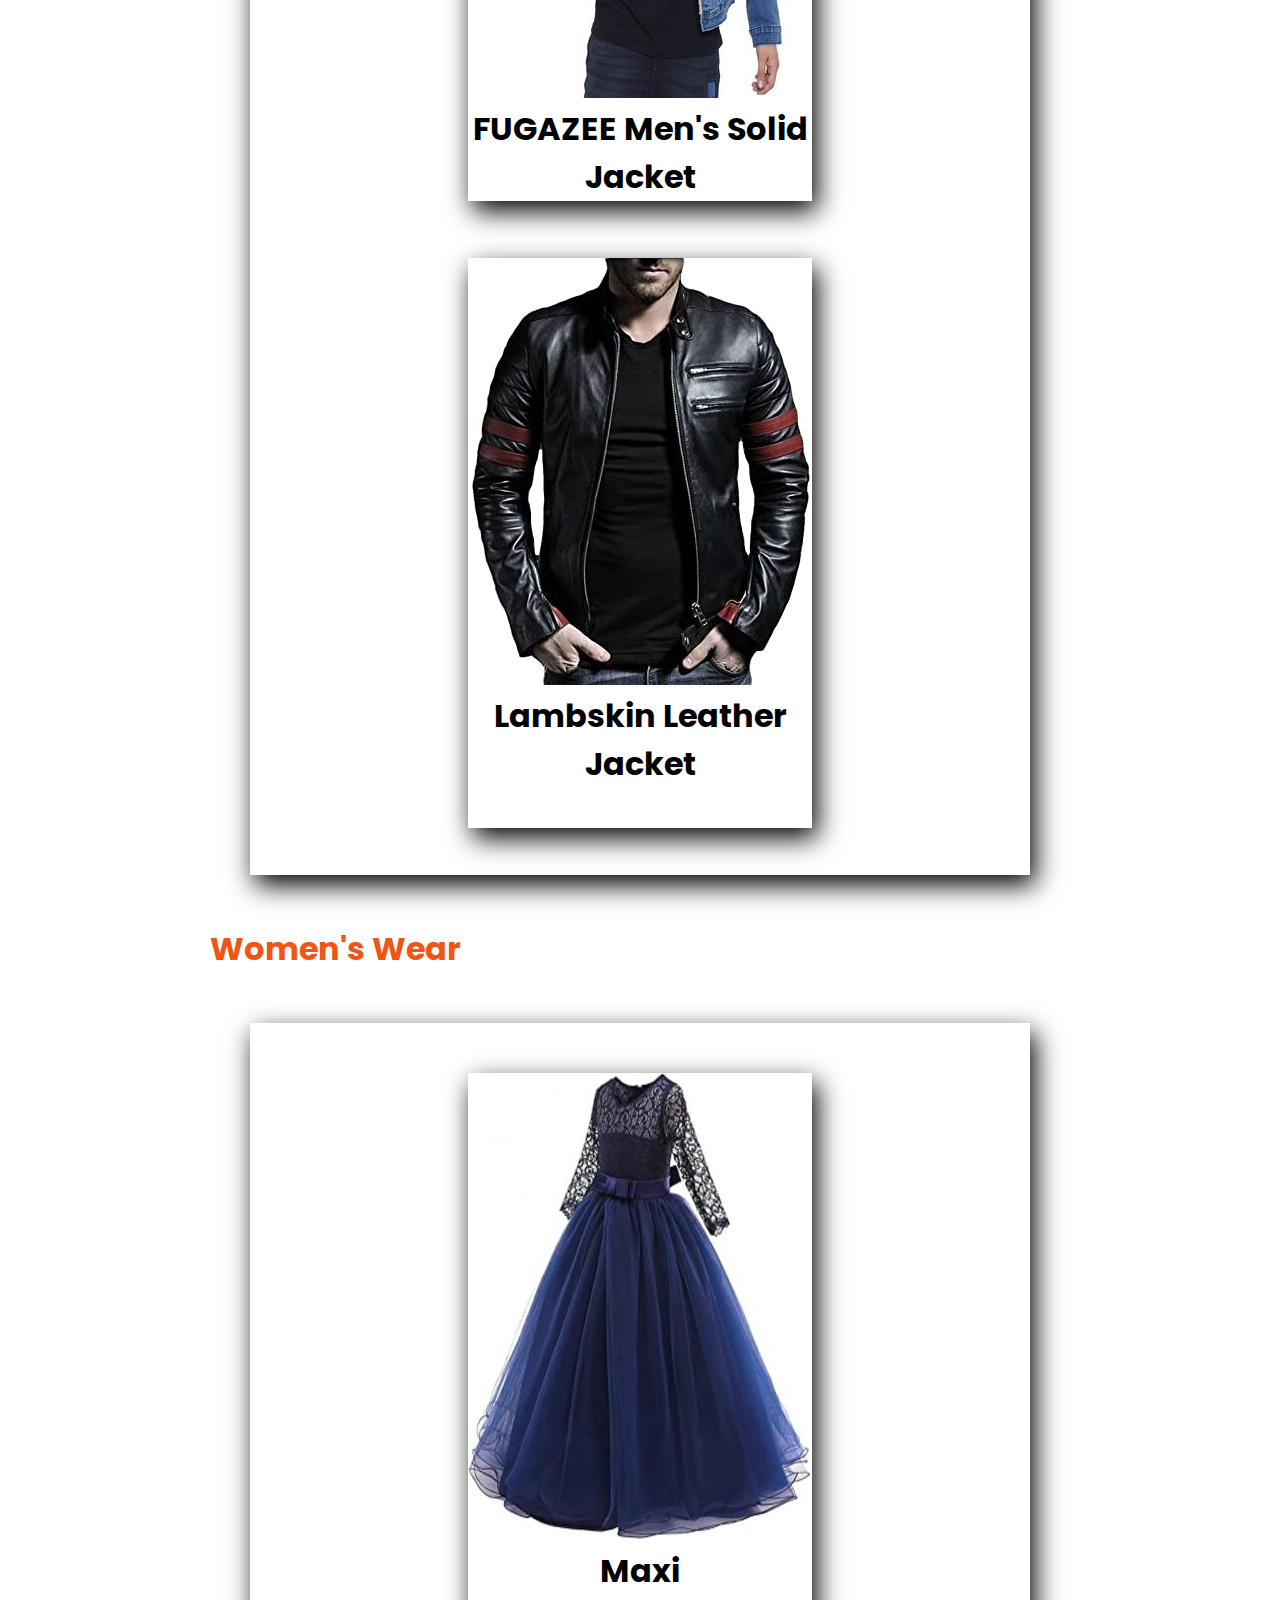
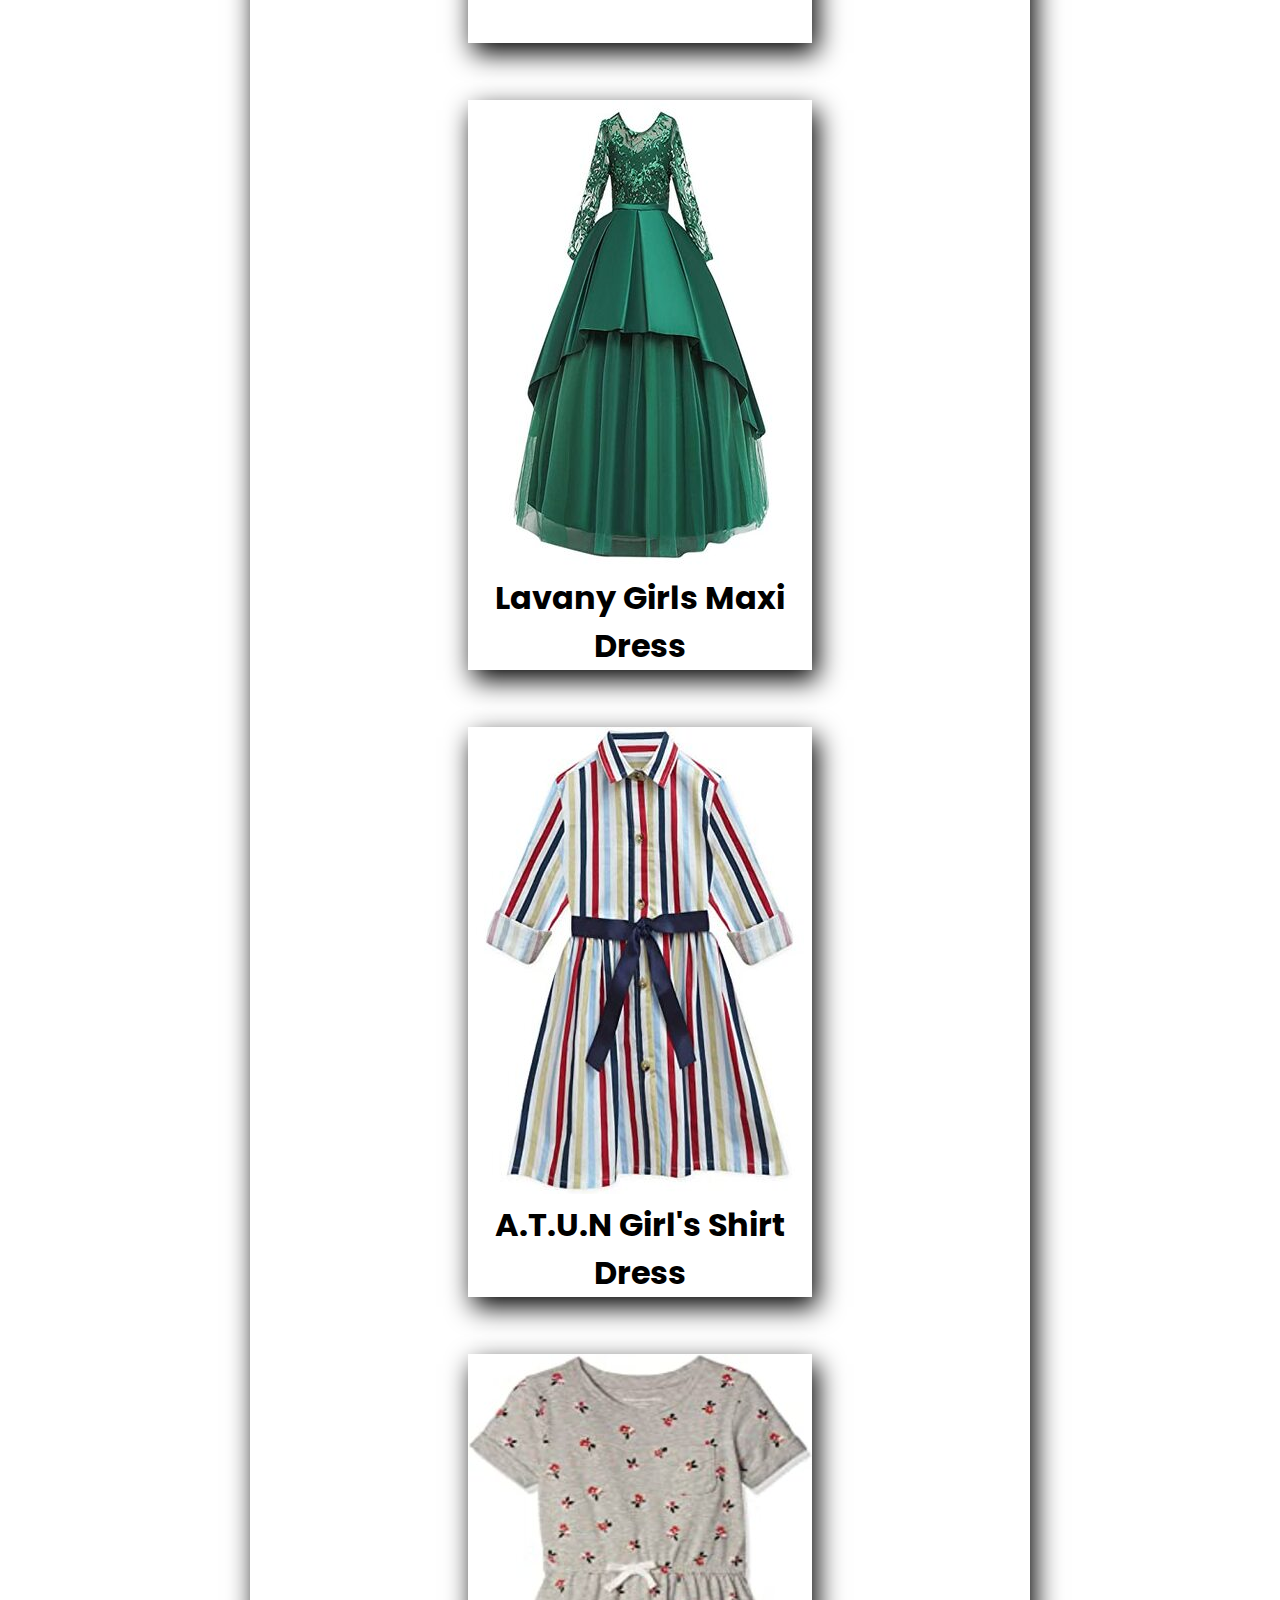
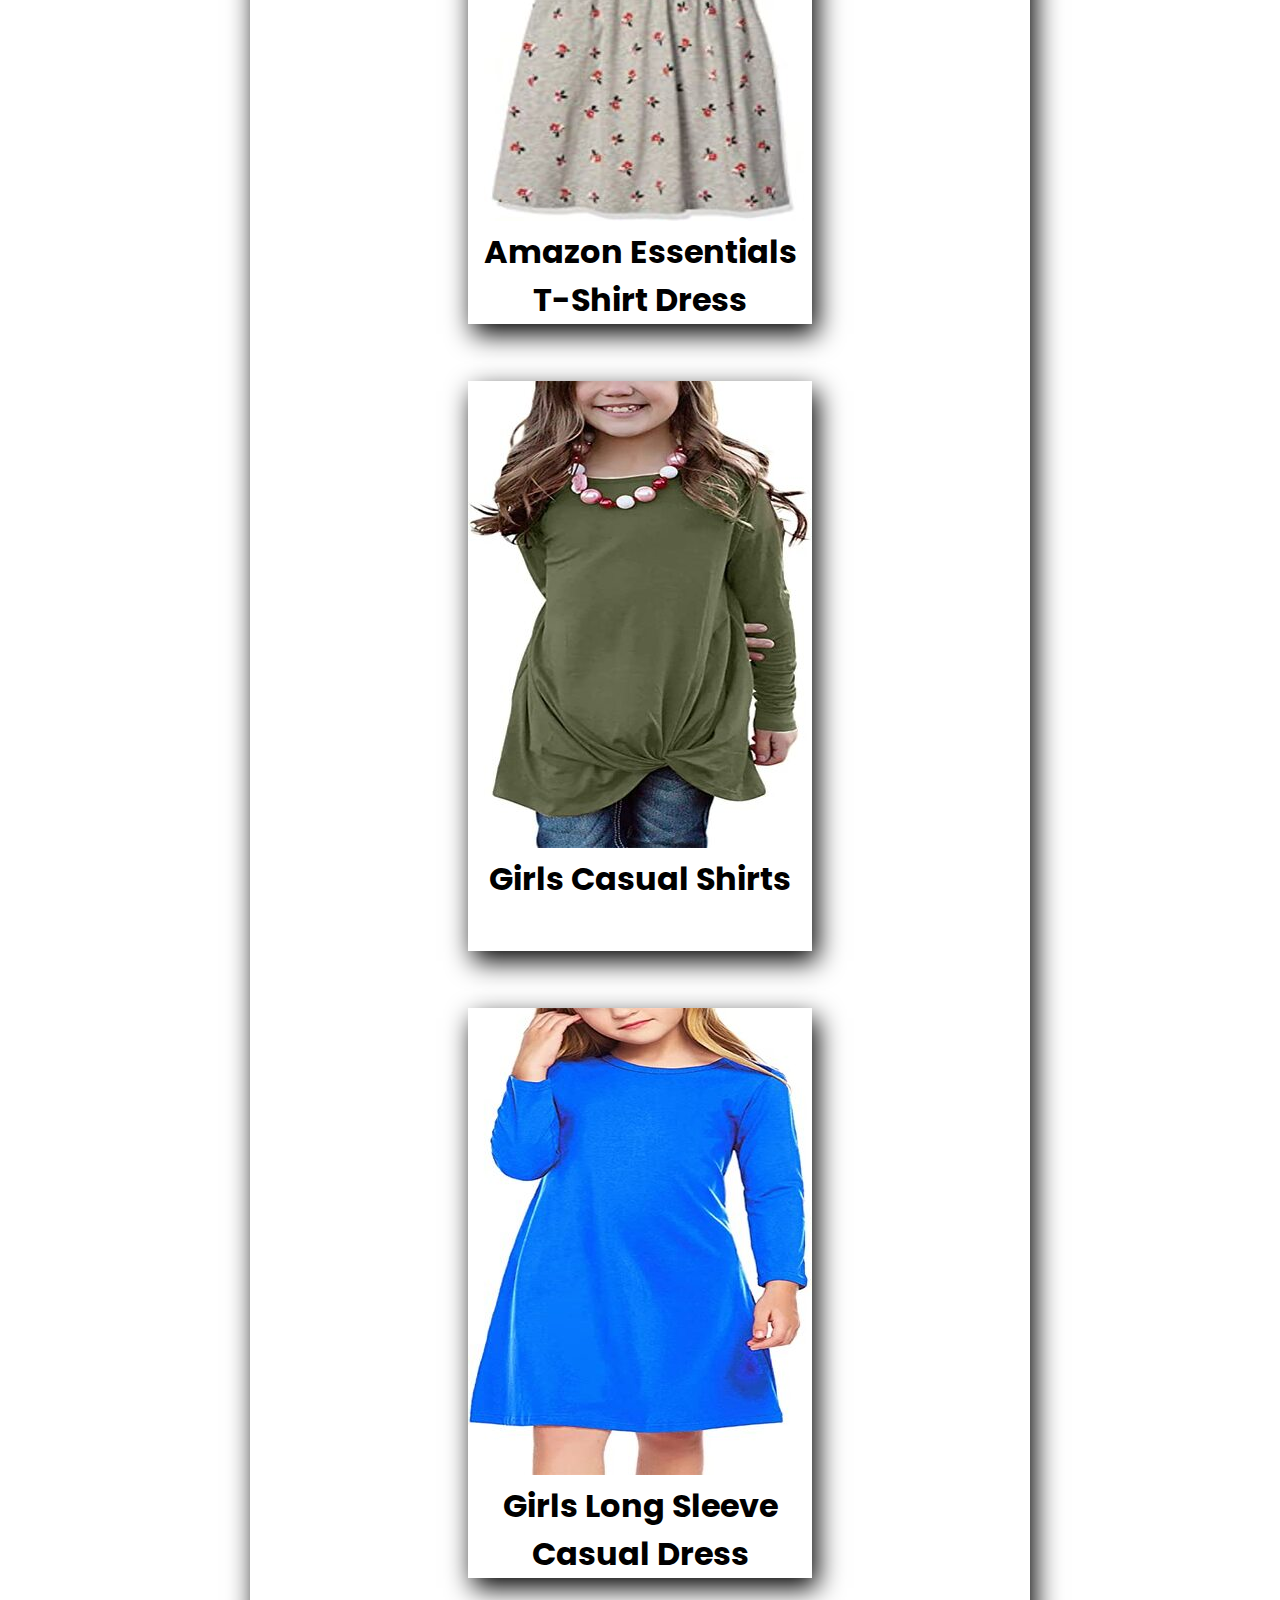
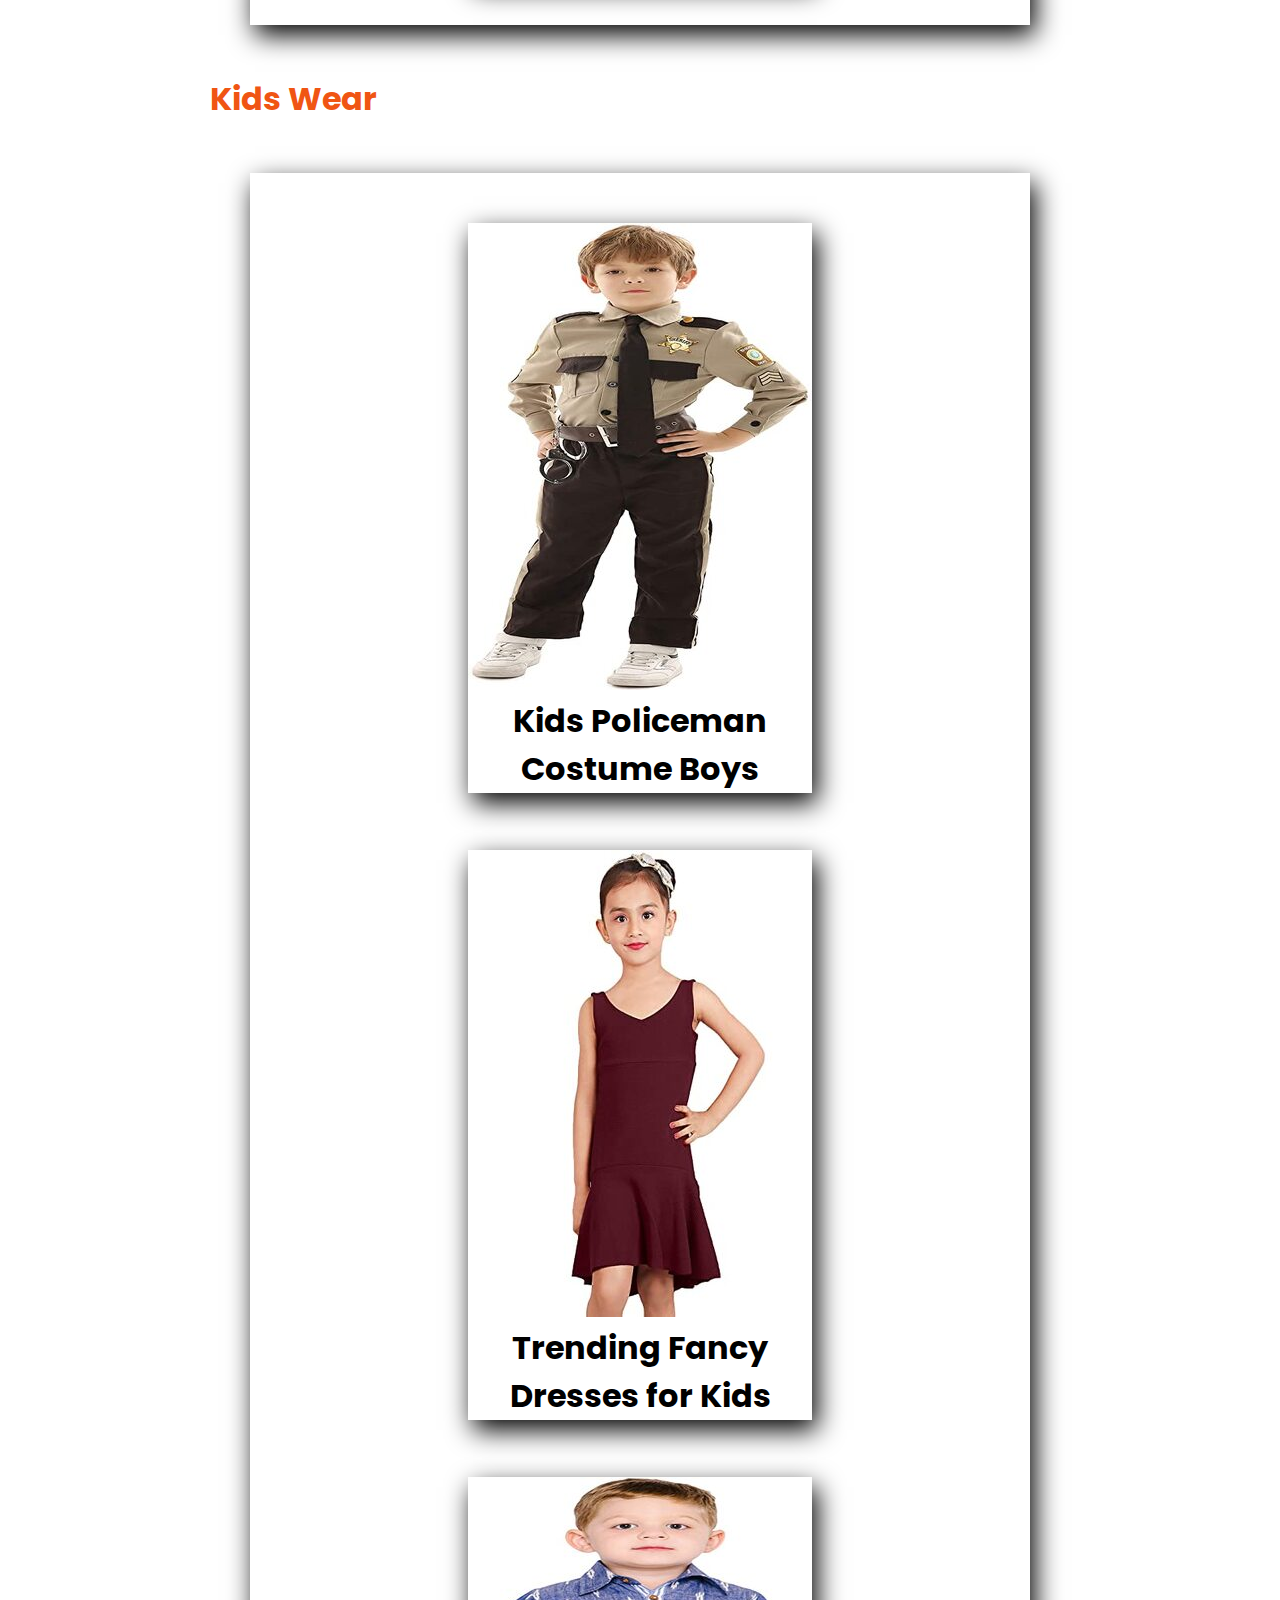
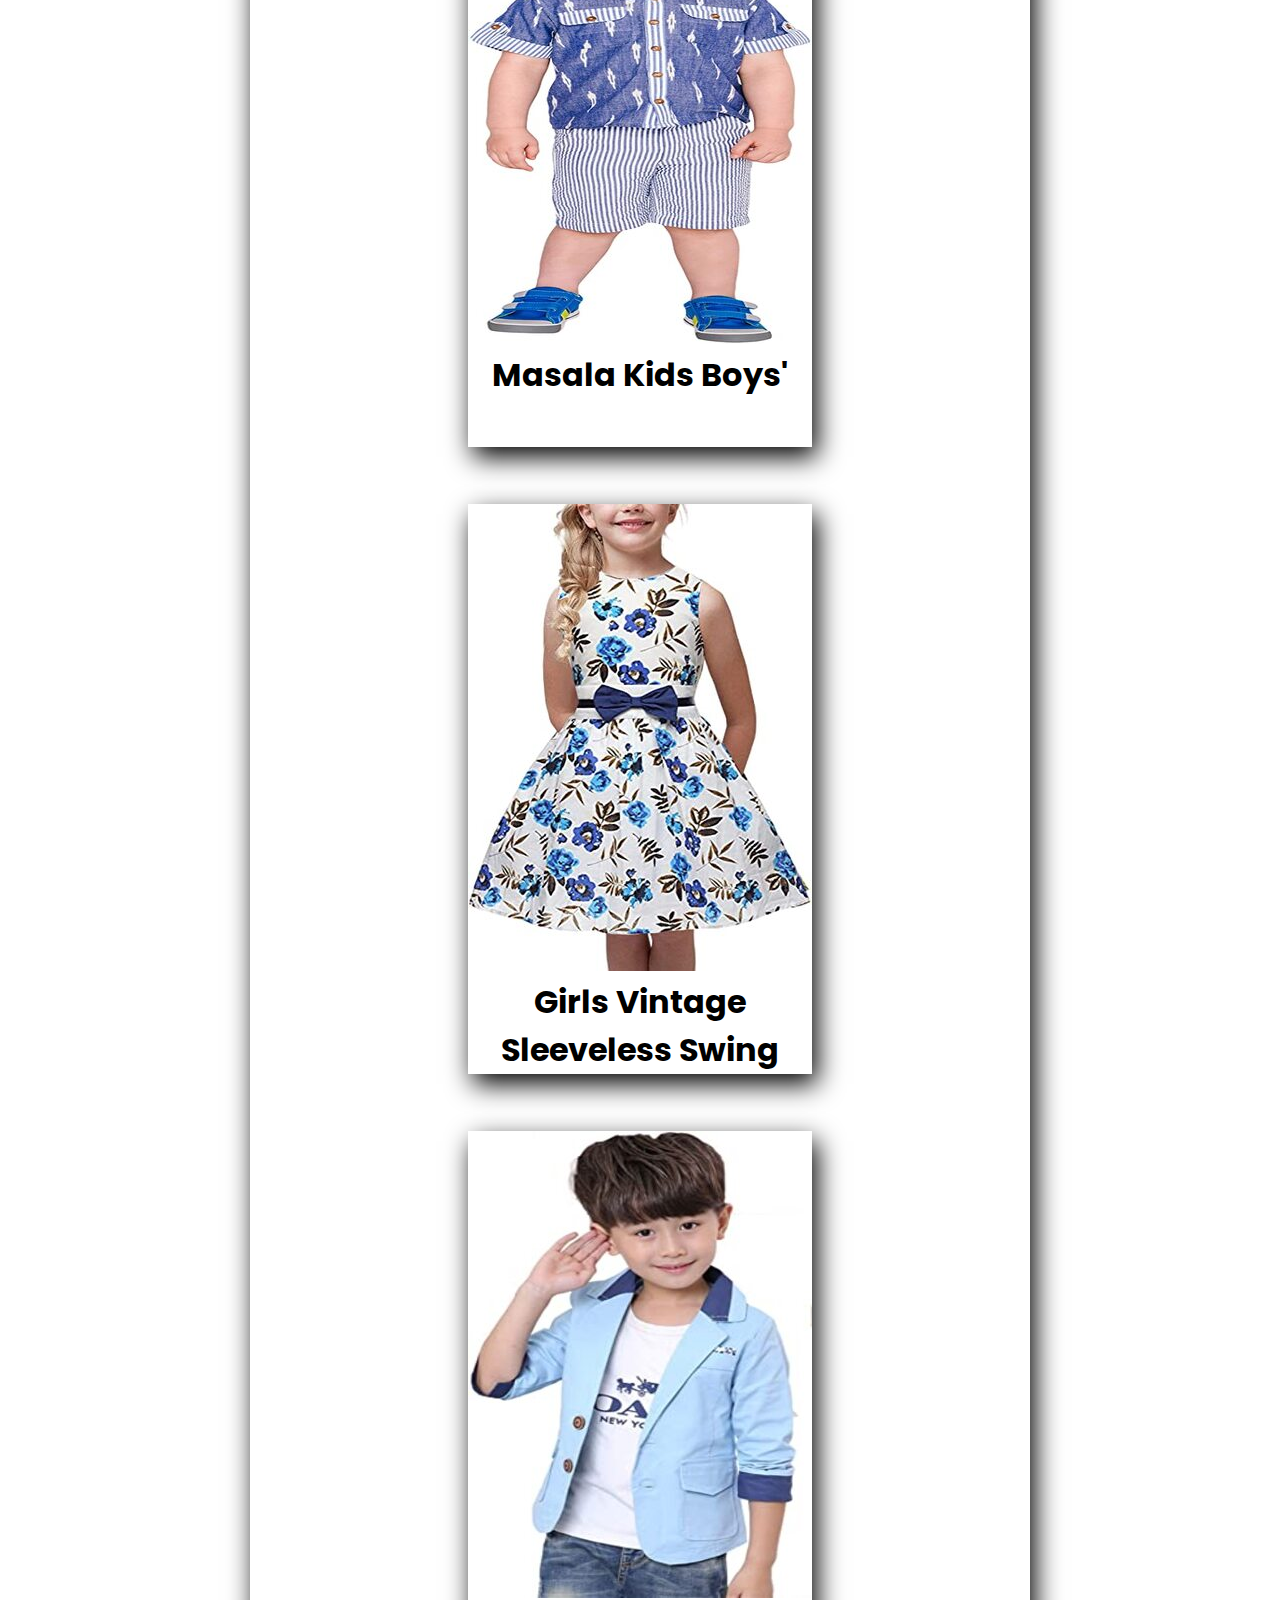
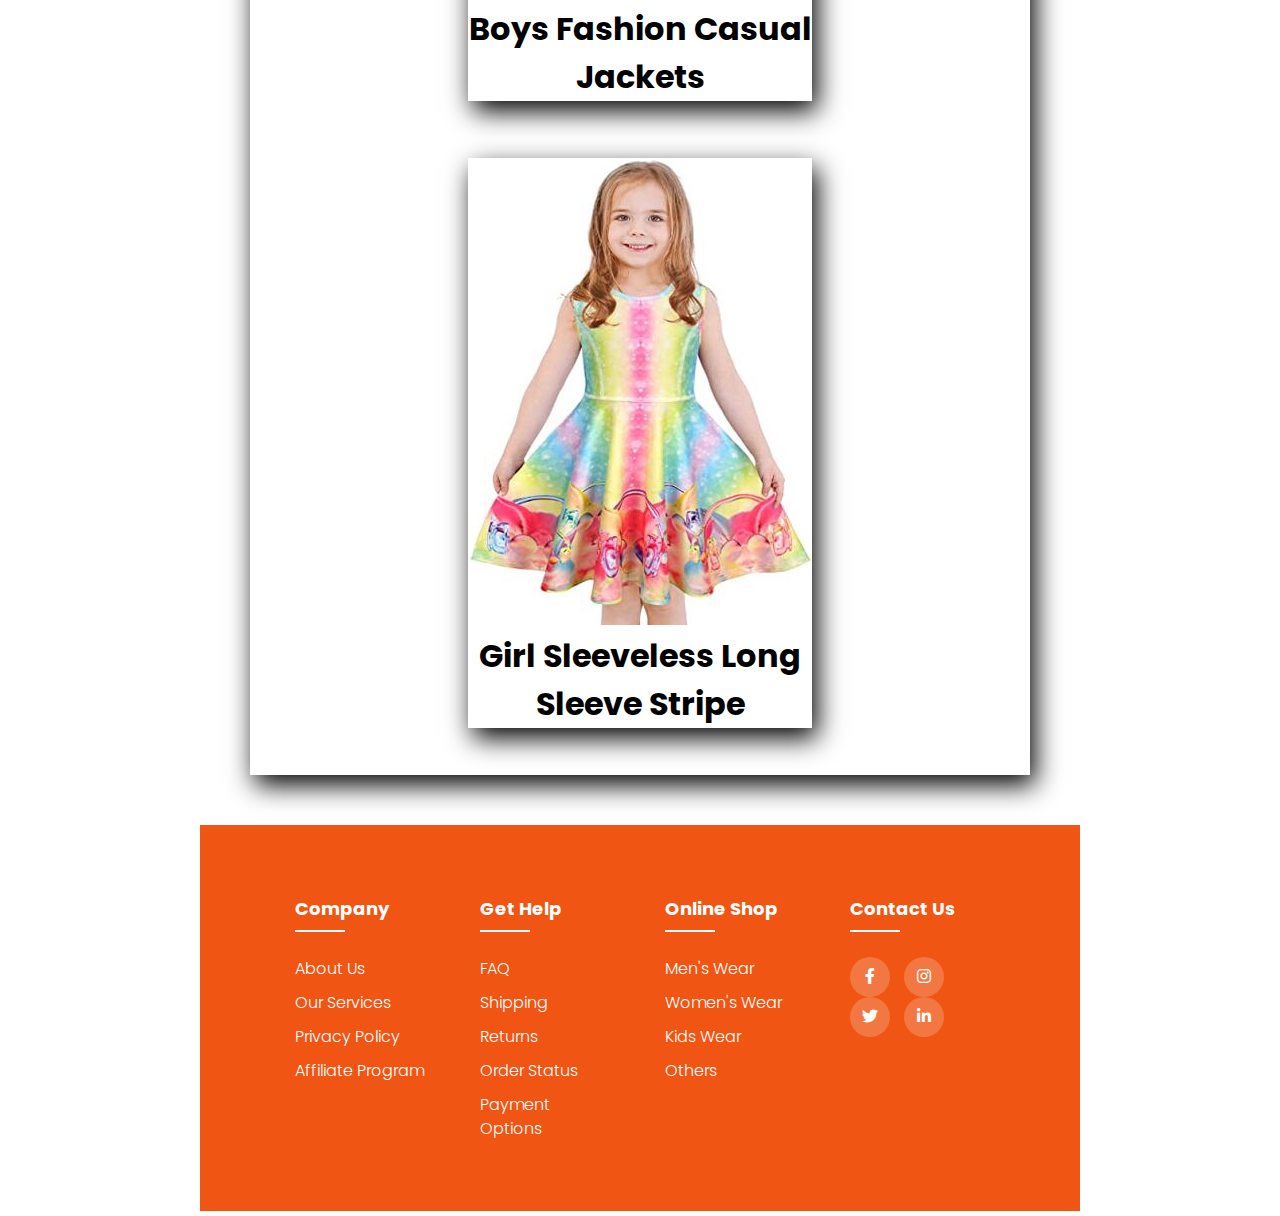
<file: before login Shoping.html>
<!DOCTYPE html>
<html lang="en" dir="ltr">
    <head>
        <title>Home Page</title>
        <link rel="stylesheet" type="text/css" href="index.css">
        <link rel="stylesheet" type="text/css" href="Mens.css">
        <link rel="stylesheet" type="text/css" href="https://cdnjs.cloudflare.com/ajax/libs/font-awesome/6.0.0/css/all.min.css">
        <link rel="apple-touch-icon" sizes="180x180" href="apple-touch-icon.png">
        <link rel="icon" type="image/png" sizes="32x32" href="favicon-32x32.png">
        <link rel="icon" type="image/png" sizes="16x16" href="favicon-16x16.png">
        <link rel="manifest" href="site.webmanifest">
        <meta name="msapplication-TileColor" content="#da532c">
        <meta name="theme-color" content="#ffffff">
        <meta charset="UTF-8">
        <meta name="robots" content="CSS, webpage"/>
        <meta name="description" content="Welcome Page">
        <meta name="keywords" content="HTML, CSS, Website">
        <meta name="author" content="Hussain">
        <meta name="viewport" content="width=device-width, initial-scale=1.0">
    </head>
    <body>
    <div id="whole">
        <!--Navigation bar-->
        <header>
            <div id="navigation_bar">
                <a href="index.html" class="navigation_links">Home</a>
                <a href="before login Shoping.html" class="navigation_links">Shoping</a>
                <a href="#" class="navigation_links">About us</a>
                <a href="#" class="navigation_links" id="navigation_Login">Sign in</a>
                <a href="Login.html" class="navigation_links" id="navigation_Login">Log in</a>
            </div>
        </header>
        <!--Contant-->
        <div id="content_area">
            <h1 id="welcome">Shoping</h1>
        </div>
        <!--Links-->
        <div id="shop">
            <h1 class="box_title">Men's Wear</h1>
                <div id="T-Shirt">
                    <div class="T-Shirt_name" id="1">
                        <a href="https://www.amazon.com/Amazon-Essentials-Standard-Long-Sleeve-Heavyweight/dp/B07P5JPXGQ" target="blank_" title="T-shirt"><img src="1.jpg" alt="T-shirt"></a>
                        <h1>Men's Long-Sleeve T-Shirt</h1>
                    </div>
                    <div class="T-Shirt_name" id="2">
                        <a href="https://www.amazon.in/Try-This-Mens-Tshirt-Sleeves/dp/B0853BZFP3" title="T-Shirt" target="_blank"><img src="3.jpg" alt="T-Shirt"></a>
                        <h1>Try This Men's Slim Fit T-Shirt</h1>
                    </div>
                    <div class="Hoodies_name" id="1">
                        <a href="https://www.amazon.in/Leoie-Hoodies-Athletic-Fit-Varsity-Sweatshirts/dp/B07KR9QBNY" target="blank_" title="Hoodie"><img src="2.jpg" alt="Hoodie"></a>
                        <h1>Leoie Men's Side Zipper Hoodie</h1>
                    </div>
                    <div class="Hoodies_name" id="2">
                        <a href="https://www.amazon.in/Fashion-Hoodies-Full-up-Matching-Sweatshirt/dp/B08QS64VVR" title="Hoodie" target="_blank"><img src="5.jpg" alt="Hoodie"></a>
                        <h1>Men's Fashion Hoodie</h1>
                    </div>
                    <div class="Jackets_name" id="1">
                        <a href="https://www.amazon.in/Fugazee-Lined-Sherpa-Denim-Jacket/dp/B08MPZNYRV/ref=sr_1_31?crid=1VRO1TAQHQCUK&keywords=mens+jacket+for+winter+branded&qid=1646213059&s=apparel&sprefix=mens+jacket+%2Capparel%2C432&sr=1-31" target="blank_" title="Jackets"><img src="4.jpg" alt="Jackets"></a>
                        <h1>FUGAZEE Men's Solid Jacket</h1>
                    </div>
                    <div class="Jackets_name" id="2">
                        <a href="https://www.amazon.com/Laverapelle-Genuine-Lambskin-Leather-Jacket/dp/B06XD148P1" title="Hoodie" target="_blank"><img src="6.jpg" alt="Jackets"></a>
                        <h1>Lambskin Leather Jacket</h1>
                    </div>
                    </div>
                    <h1 class="box_title">Women's Wear</h1>
                    <div id="T-Shirt">
                    <div class="T-Shirt_name" id="1">
                        <a href="https://www.amazon.com/Moonker-Princess-Children-Bowknot-Performance/dp/B09MHD4LHK?th=1" target="blank_" title="Maxi"><img src="7.jpg" alt="Fancy"></a>
                        <h1>Maxi</h1>
                    </div>
                    <div class="T-Shirt_name" id="2">
                        <a href="https://www.amazon.in/Lavany-Girls-Dress-Maxi/dp/B081M6SSQ9" title="Maxi" target="_blank"><img src="8.jpg" alt="Maxi"></a>
                        <h1>Lavany Girls Maxi Dress</h1>
                    </div>
                    <div class="Hoodies_name" id="1">
                        <a href="https://www.amazon.in/T-U-N-Things-Uber-Nice-MSN_Multicoloured_13-14/dp/B07LD1M4VK/ref=Oct_d_oup_1967972031?pd_rd_i=B07LD1M4VK&pd_rd_r=00b01933-ccbb-4eac-b07b-afed25319122&pd_rd_w=1l3uX&pd_rd_wg=ZI4Xx&pf_rd_p=312d6fa6-ff71-42b3-bea3-841db3f434d6&pf_rd_r=NFE8A83FY1QC493NYXXY" target="blank_" title="Daily Wear"><img src="10.jpg" alt="Daily Wear"></a>
                        <h1>A.T.U.N Girl's Shirt Dress</h1>
                    </div>
                    <div class="Hoodies_name" id="2">
                        <a href="https://www.amazon.com/Amazon-Essentials-Short-Sleeve-Elastic-T-Shirt/dp/B07QD81NL6/ref=sr_1_11?c=ts&keywords=Girls%27+Dresses&qid=1646219316&s=apparel&sr=1-11&ts_id=1045470" title="Daily Wear" target="_blank"><img src="12.jpg" alt="Daily Wear"></a>
                        <h1>Amazon Essentials T-Shirt Dress</h1>
                    </div>
                    <div class="Jackets_name" id="1">
                        <a href="https://www.amazon.com/Blibea-Girls-Casual-Sleeve-Shirts/dp/B07QVXZPXT" target="blank_" title="Casual"><img src="9.jpg" alt="Casual"></a>
                        <h1>Girls Casual Shirts</h1>
                    </div>
                    <div class="Jackets_name" id="2">
                        <a href="https://www.amazon.com/Arshiner-Cotton-Sleeve-Casual-T-Shirt/dp/B08DD6VHBV?th=1" title="Casual" target="_blank"><img src="11.jpg" alt="Casual"></a>
                        <h1>Girls Long Sleeve Casual Dress</h1>
                    </div>
                </div>
                <h1 class="box_title">Kids Wear</h1>
                <div id="T-Shirt">
                    <div class="T-Shirt_name" id="1">
                        <a href="https://www.amazon.co.uk/Policeman-Costume-Sheriff-Officer-Halloween/dp/B07RMHN32B" target="blank_" title="Fancy"><img src="13.jpg" alt="Fancy"></a>
                        <h1>Kids Policeman Costume Boys</h1>
                    </div>
                    <div class="T-Shirt_name" id="2">
                        <a href="https://www.amazon.in/Girls-Line-Frock-Trending-Dresses/dp/B099RW7BCG" title="Fancy" target="_blank"><img src="14.jpg" alt="Fancy"></a>
                        <h1>Trending Fancy Dresses for Kids</h1>
                    </div>
                    <div class="Hoodies_name" id="1">
                        <a href="https://www.amazon.com/Masala-Kids-Little-Mason-Shirt/dp/B07HF8635M" target="blank_" title="Daily Wear"><img src="15.jpg" alt="Daily Wear"></a>
                        <h1>Masala Kids Boys'</h1>
                    </div>
                    <div class="Hoodies_name" id="2">
                        <a href="https://www.amazon.com/FEDPOP-Classy-Vintage-Sleeveless-Dresses/dp/B09BCJ6ZTB" title="Daily Wear" target="_blank"><img src="16.jpg" alt="Daily Wear"></a>
                        <h1>Girls Vintage Sleeveless Swing</h1>
                    </div>
                    <div class="Jackets_name" id="1">
                        <a href="https://www.amazon.com/Fashion-Blazers-Casual-Jackets-Jacket/dp/B07PD2XTW7" target="blank_" title="Casual"><img src="17.jpg" alt="Casual"></a>
                        <h1>Boys Fashion Casual Jackets</h1>
                    </div>
                    <div class="Jackets_name" id="2">
                        <a href="https://www.amazon.com/LaBeca-Toddler-Little-Sleeveless-Dresses/dp/B0841HN79L" title="Casual" target="_blank"><img src="18.jpg" alt="Casual"></a>
                        <h1>Girl Sleeveless Long Sleeve Stripe</h1>
                    </div>
                </div>
        </div>
        <!--Footer-->
        <footer class="footer">
            <div class="container">
                <div class="row">
                    <div class="footer_col">
                        <h4>company</h4>
                        <ul>
                            <li><a href="#">about us</a></li>
                            <li><a href="#">our services</a></li>
                            <li><a href="#">privacy policy</a></li>
                            <li><a href="#">affiliate program</a></li>
                        </ul>
                    </div>
                    <div class="footer_col">
                        <h4>get help</h4>
                        <ul>
                            <li><a href="#">FAQ</a></li>
                            <li><a href="#">shipping</a></li>
                            <li><a href="#">returns</a></li>
                            <li><a href="#">order status</a></li>
                            <li><a href="#">payment options</a></li>
                        </ul>
                    </div>
                    <div class="footer_col">
                        <h4>online shop</h4>
                        <ul>
                            <li><a href="before login Mens.html">Men's Wear</a></li>
                            <li><a href="before login womens.html">Women's Wear</a></li>
                            <li><a href="before login Kids.html">Kids Wear</a></li>
                            <li><a href="#">Others</a></li>
                        </ul>
                    </div>
                    <div class="footer_col">
                        <h4>contact us</h4>
                        <div class="social_links">
                            <a href="#"><i class="fab fa-facebook-f"></i></a>
                            <a href="#"><i class="fab fa-instagram"></i></a>
                            <a href="#"><i class="fab fa-twitter"></i></a>
                            <a href="#"><i class="fab fa-linkedin-in"></i></a>
                        </div>
                    </div>
                </div>
            </div>
        </footer>
    </div>
    </body>
</html>
</file>
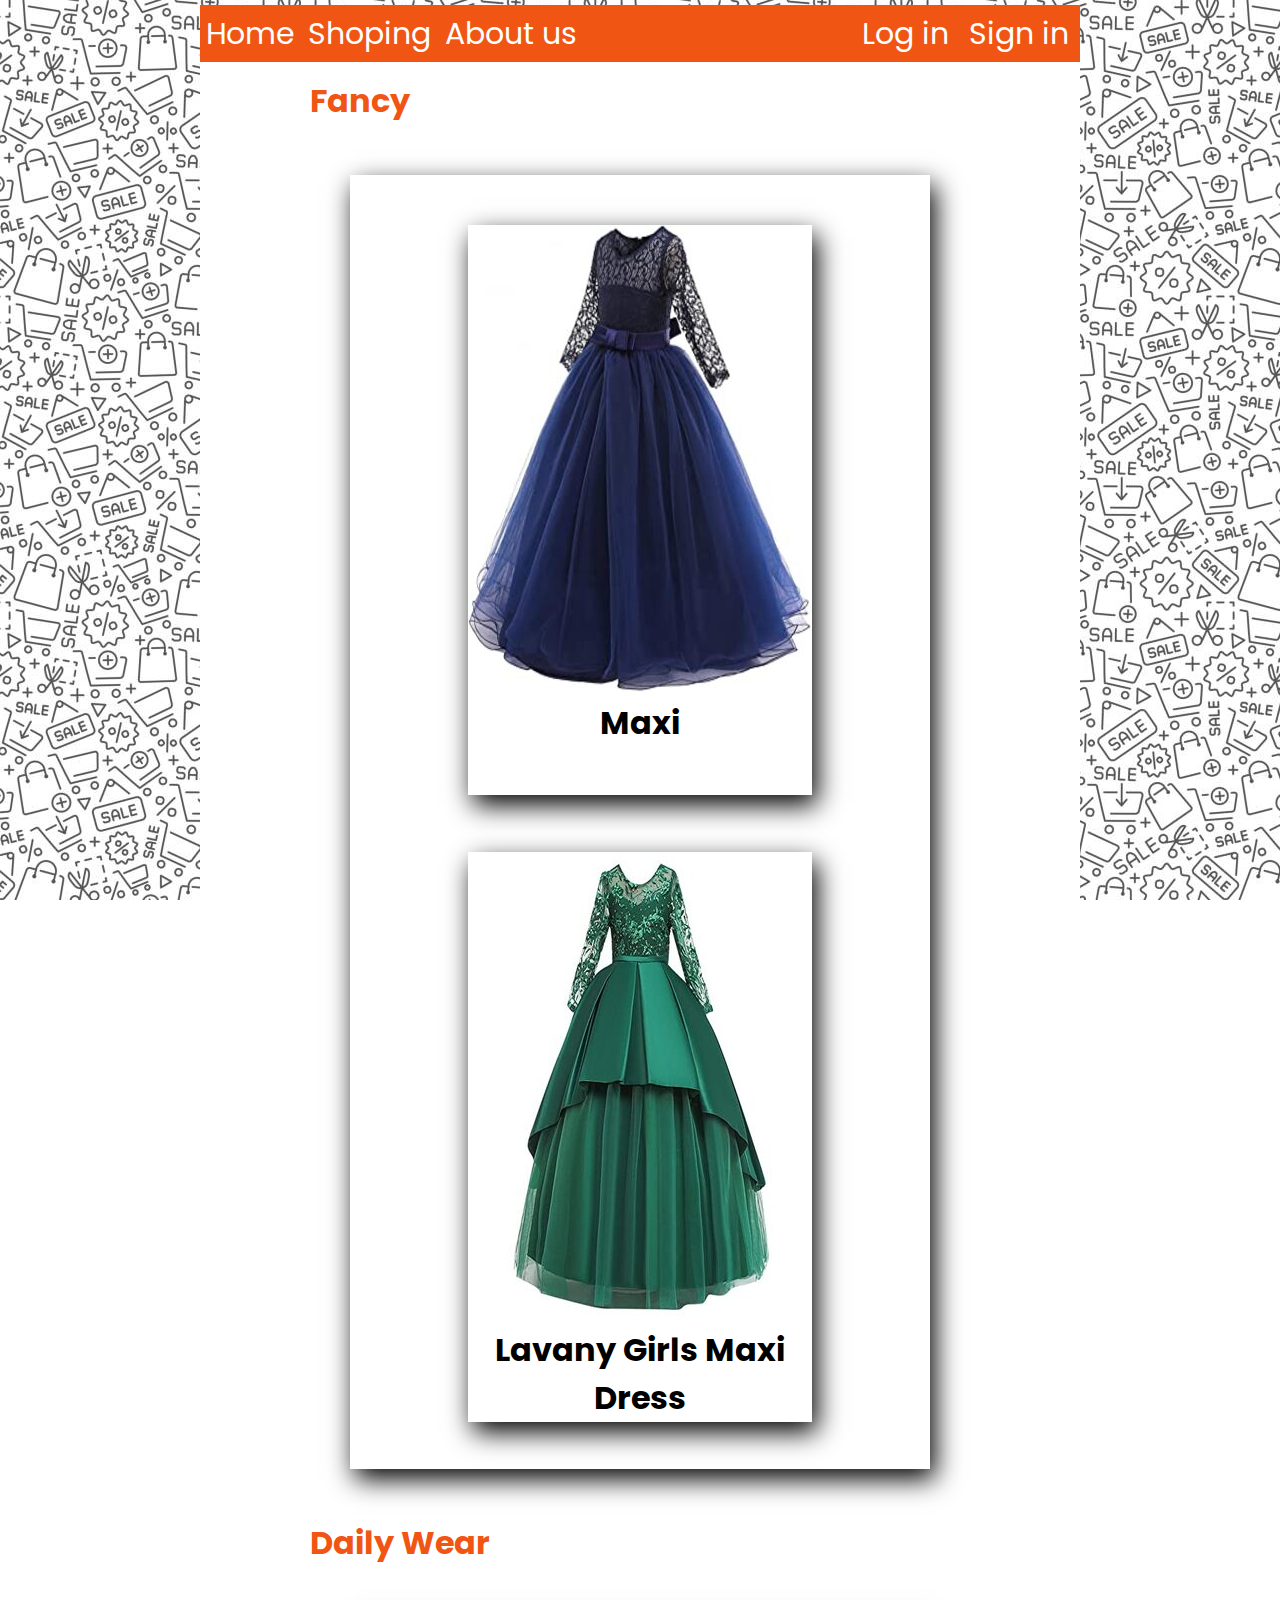
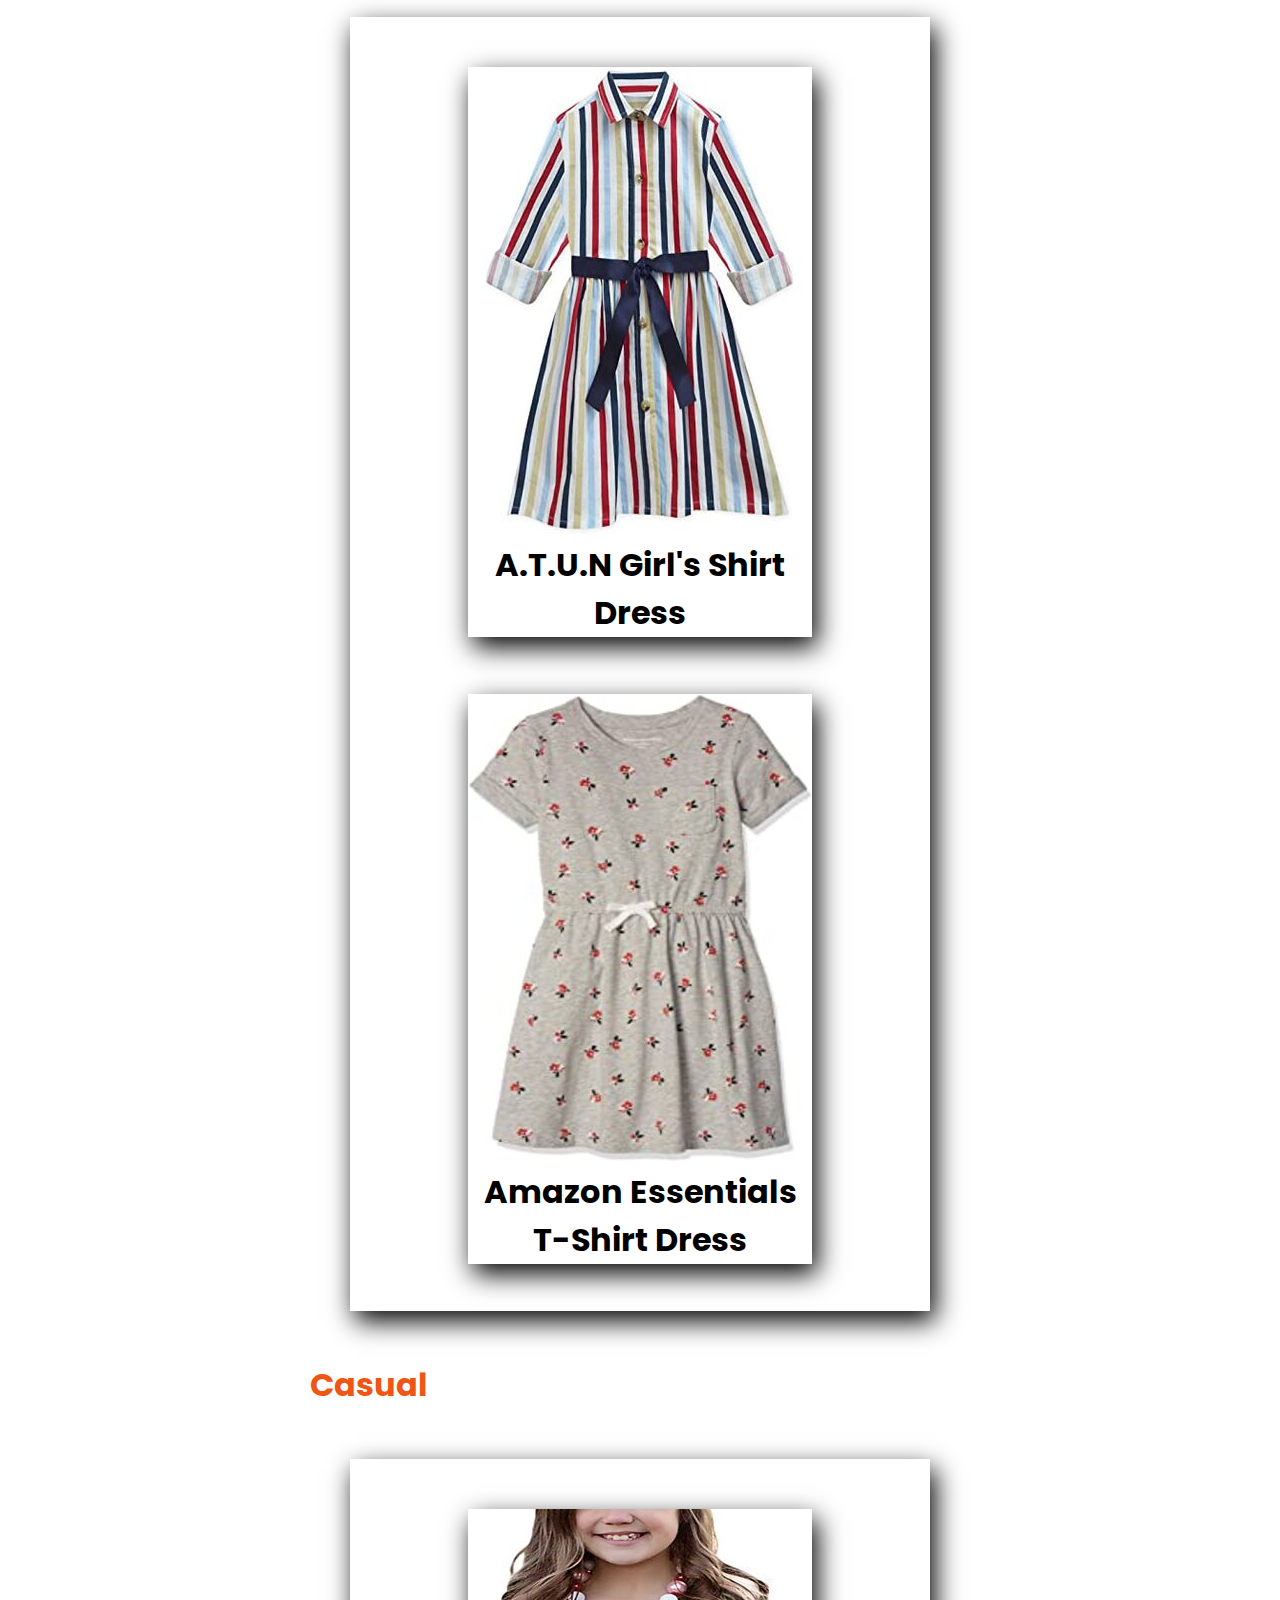
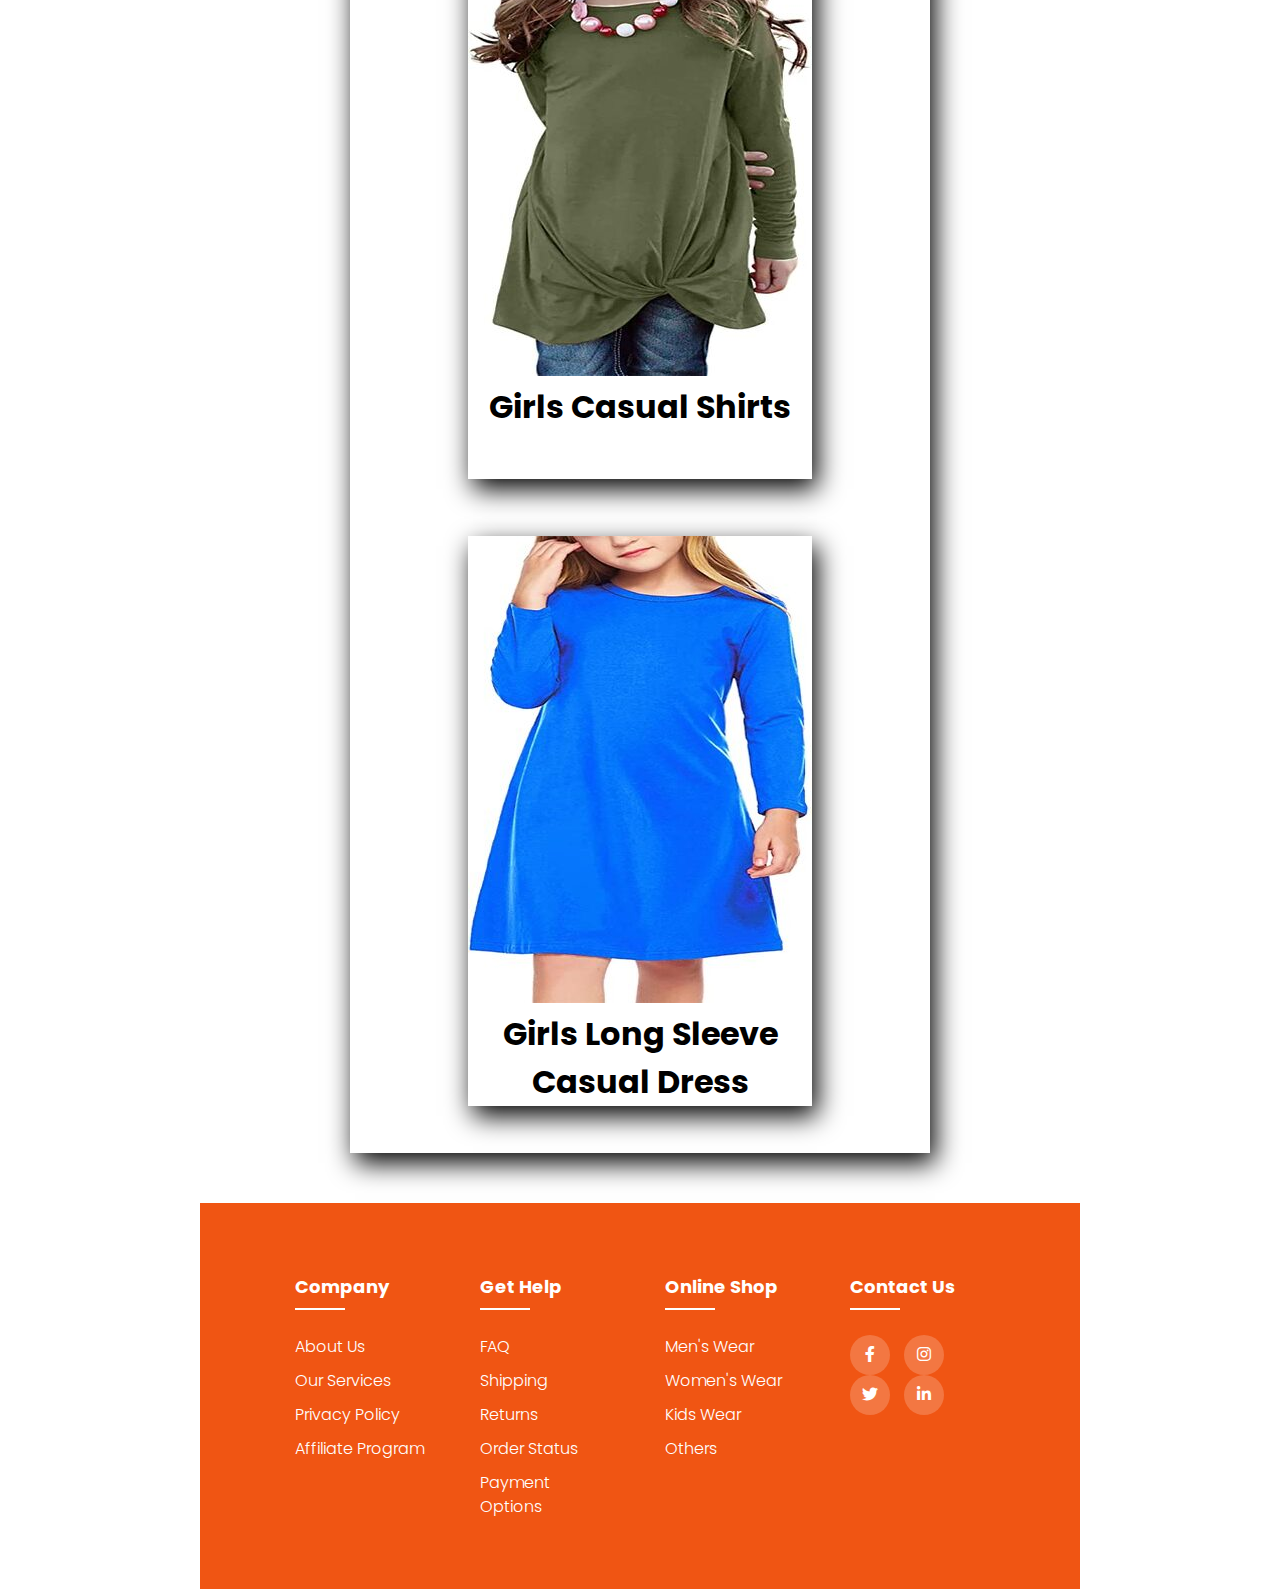
<file: before login womens.html>
<!DOCTYPE html>
<html lang="en" dir="ltr">
    <head>
        <title>Home Page</title>
        <link rel="stylesheet" type="text/css" href="Mens.css">
        <link rel="stylesheet" type="text/css" href="index.css">
        <link rel="stylesheet" type="text/css" href="https://cdnjs.cloudflare.com/ajax/libs/font-awesome/6.0.0/css/all.min.css">
        <link rel="apple-touch-icon" sizes="180x180" href="apple-touch-icon.png">
        <link rel="icon" type="image/png" sizes="32x32" href="favicon-32x32.png">
        <link rel="icon" type="image/png" sizes="16x16" href="favicon-16x16.png">
        <link rel="manifest" href="site.webmanifest">
        <meta name="msapplication-TileColor" content="#da532c">
        <meta name="theme-color" content="#ffffff">
        <meta charset="UTF-8">
        <meta name="robots" content="CSS, webpage"/>
        <meta name="description" content="Welcome Page">
        <meta name="keywords" content="HTML, CSS, Website">
        <meta name="author" content="Hussain">
        <meta name="viewport" content="width=device-width, initial-scale=1.0">
    </head>
    <body>
    <div id="whole">
        <!--Navigation bar-->
        <header>
            <div id="navigation_bar">
                <a href="index.html" class="navigation_links">Home</a>
                <a href="before login Shoping.html" class="navigation_links">Shoping</a>
                <a href="#" class="navigation_links">About us</a>
                <a href="#" class="navigation_links" id="navigation_Login">Sign in</a>
                <a href="Login.html" class="navigation_links" id="navigation_Login">Log in</a>
            </div>
        </header>
        <!--Container-->
        <div id="container">
            <h1 class="box_title">Fancy</h1>
                <div id="T-Shirt">
                    <div class="T-Shirt_name" id="1">
                        <a href="https://www.amazon.com/Moonker-Princess-Children-Bowknot-Performance/dp/B09MHD4LHK?th=1" target="blank_" title="Maxi"><img src="7.jpg" alt="Fancy"></a>
                        <h1>Maxi</h1>
                    </div>
                    <div class="T-Shirt_name" id="2">
                        <a href="https://www.amazon.in/Lavany-Girls-Dress-Maxi/dp/B081M6SSQ9" title="Maxi" target="_blank"><img src="8.jpg" alt="Maxi"></a>
                        <h1>Lavany Girls Maxi Dress</h1>
                    </div>
                </div>
                <h1 class="box_title">Daily Wear</h1>
                <div id="Hoodies">
                    <div class="Hoodies_name" id="1">
                        <a href="https://www.amazon.in/T-U-N-Things-Uber-Nice-MSN_Multicoloured_13-14/dp/B07LD1M4VK/ref=Oct_d_oup_1967972031?pd_rd_i=B07LD1M4VK&pd_rd_r=00b01933-ccbb-4eac-b07b-afed25319122&pd_rd_w=1l3uX&pd_rd_wg=ZI4Xx&pf_rd_p=312d6fa6-ff71-42b3-bea3-841db3f434d6&pf_rd_r=NFE8A83FY1QC493NYXXY" target="blank_" title="Daily Wear"><img src="10.jpg" alt="Daily Wear"></a>
                        <h1>A.T.U.N Girl's Shirt Dress</h1>
                    </div>
                    <div class="Hoodies_name" id="2">
                        <a href="https://www.amazon.com/Amazon-Essentials-Short-Sleeve-Elastic-T-Shirt/dp/B07QD81NL6/ref=sr_1_11?c=ts&keywords=Girls%27+Dresses&qid=1646219316&s=apparel&sr=1-11&ts_id=1045470" title="Daily Wear" target="_blank"><img src="12.jpg" alt="Daily Wear"></a>
                        <h1>Amazon Essentials T-Shirt Dress</h1>
                    </div>
                </div>
                <h1 class="box_title">Casual</h1>
                <div id="Jackets">
                    <div class="Jackets_name" id="1">
                        <a href="https://www.amazon.com/Blibea-Girls-Casual-Sleeve-Shirts/dp/B07QVXZPXT" target="blank_" title="Casual"><img src="9.jpg" alt="Casual"></a>
                        <h1>Girls Casual Shirts</h1>
                    </div>
                    <div class="Jackets_name" id="2">
                        <a href="https://www.amazon.com/Arshiner-Cotton-Sleeve-Casual-T-Shirt/dp/B08DD6VHBV?th=1" title="Casual" target="_blank"><img src="11.jpg" alt="Casual"></a>
                        <h1>Girls Long Sleeve Casual Dress</h1>
                    </div>
                </div>
        </div>
        <!--Footer-->
        <footer class="footer">
            <div class="container">
                <div class="row">
                    <div class="footer_col">
                        <h4>company</h4>
                        <ul>
                            <li><a href="#">about us</a></li>
                            <li><a href="#">our services</a></li>
                            <li><a href="#">privacy policy</a></li>
                            <li><a href="#">affiliate program</a></li>
                        </ul>
                    </div>
                    <div class="footer_col">
                        <h4>get help</h4>
                        <ul>
                            <li><a href="#">FAQ</a></li>
                            <li><a href="#">shipping</a></li>
                            <li><a href="#">returns</a></li>
                            <li><a href="#">order status</a></li>
                            <li><a href="#">payment options</a></li>
                        </ul>
                    </div>
                    <div class="footer_col">
                        <h4>online shop</h4>
                        <ul>
                            <li><a href="before login Mens.html">Men's Wear</a></li>
                            <li><a href="before login womens.html">Women's Wear</a></li>
                            <li><a href="before login Kids.html">Kids Wear</a></li>
                            <li><a href="#">Others</a></li>
                        </ul>
                    </div>
                    <div class="footer_col">
                        <h4>contact us</h4>
                        <div class="social_links">
                            <a href="#"><i class="fab fa-facebook-f"></i></a>
                            <a href="#"><i class="fab fa-instagram"></i></a>
                            <a href="#"><i class="fab fa-twitter"></i></a>
                            <a href="#"><i class="fab fa-linkedin-in"></i></a>
                        </div>
                    </div>
                </div>
            </div>
        </footer>
    </div>
    </body>
</html>
</file>
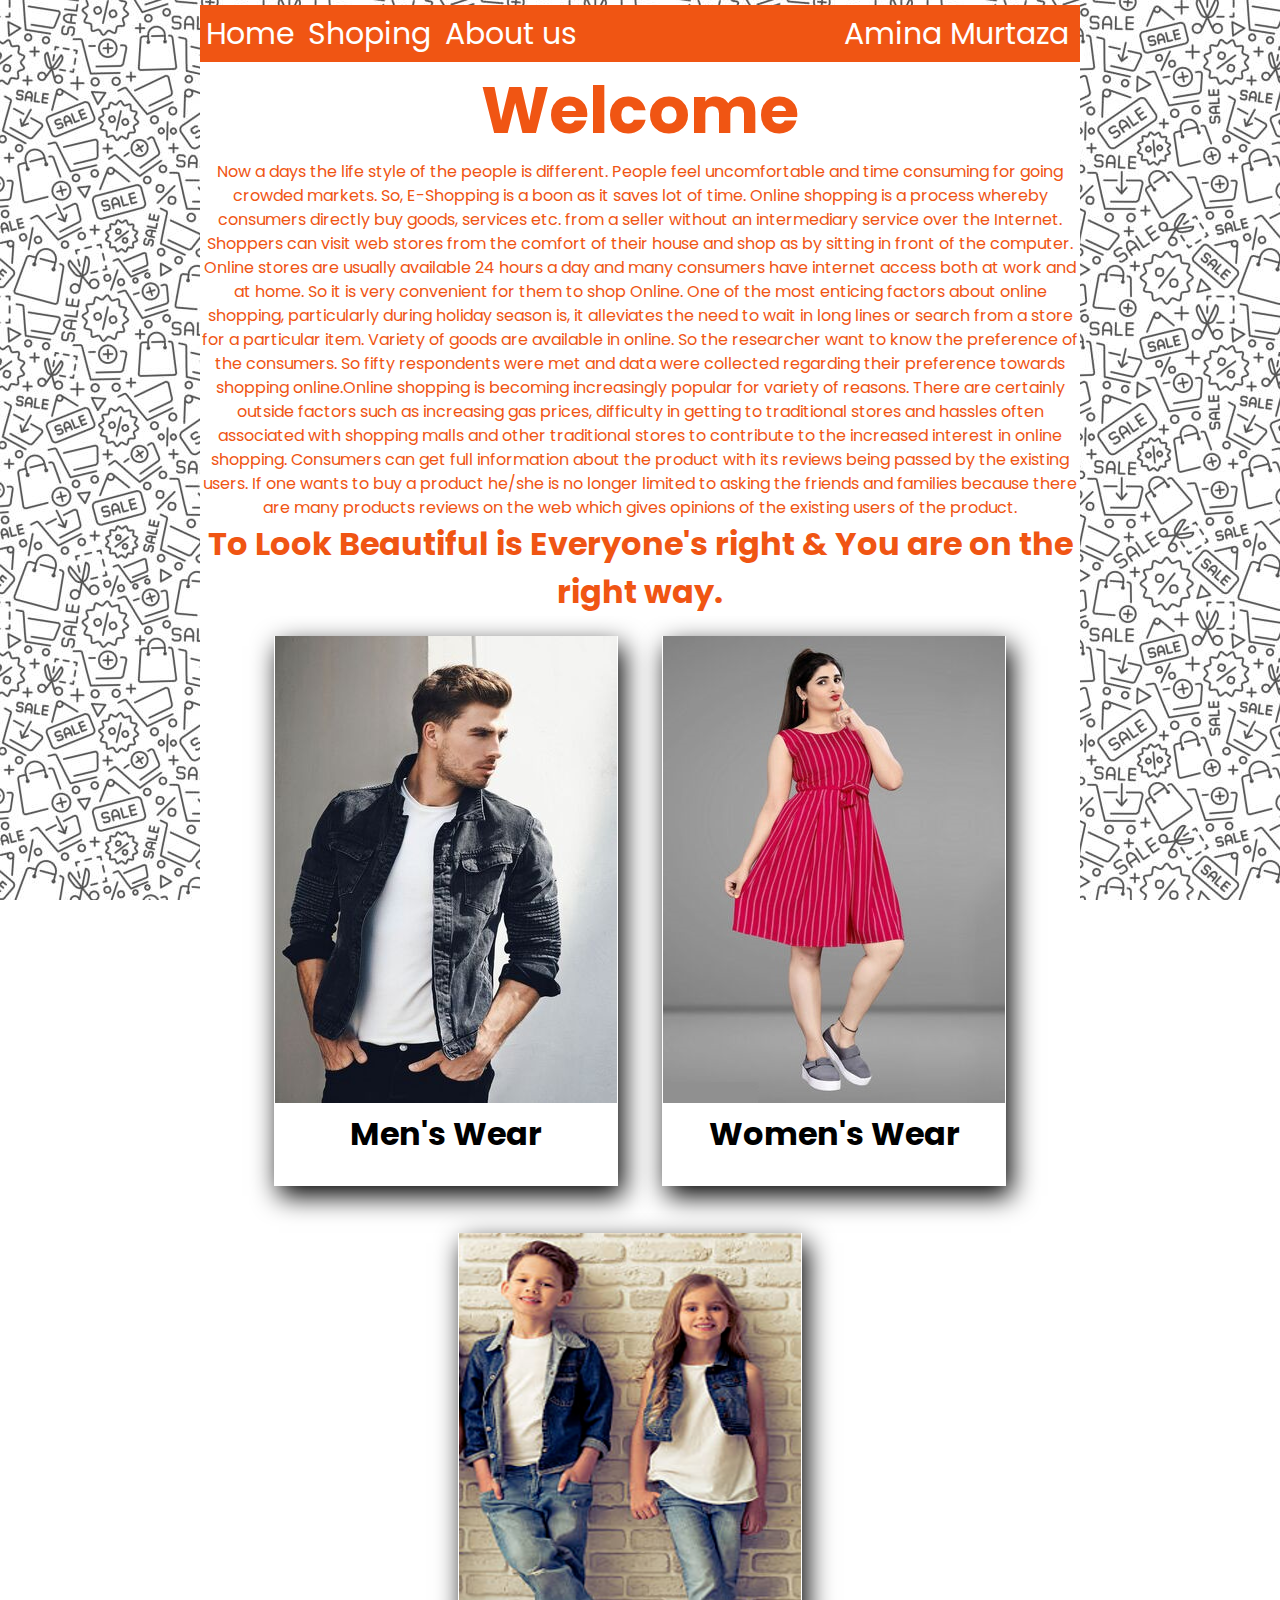
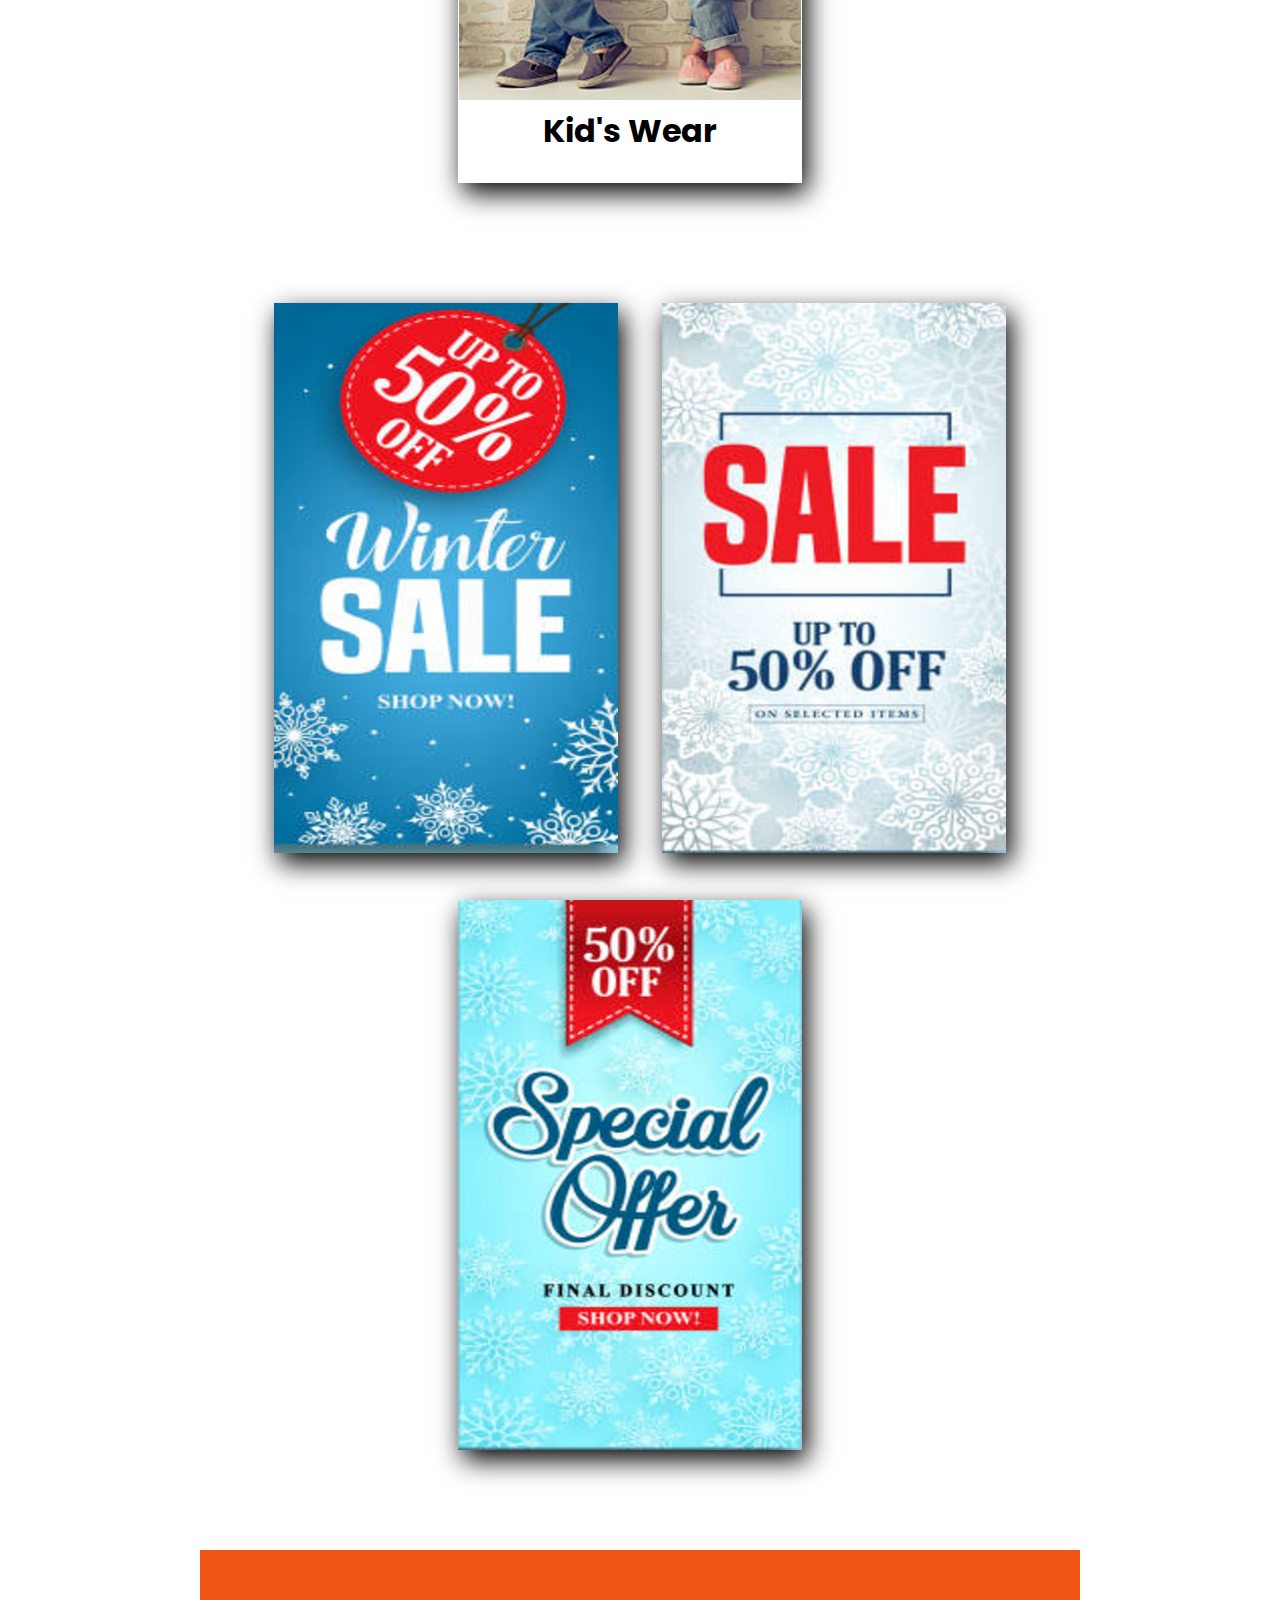
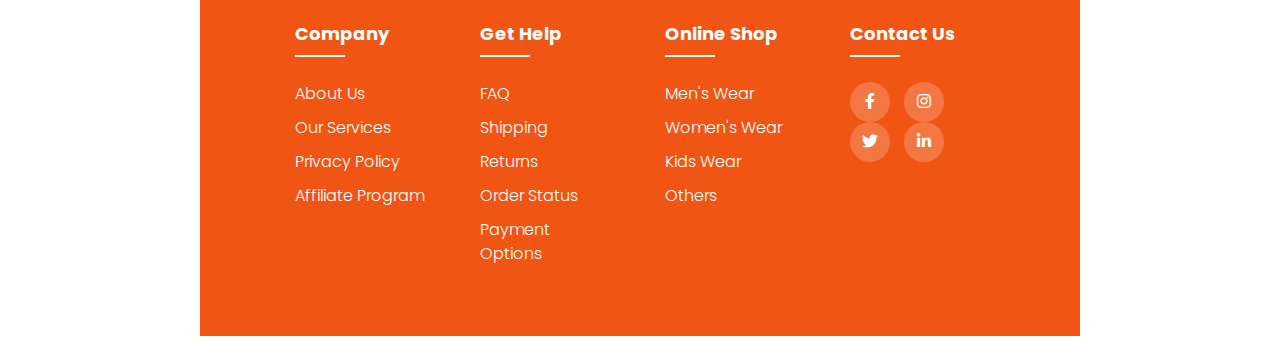
<file: home.html>
<!DOCTYPE html>
<html lang="en" dir="ltr">
    <head>
        <title>Home Page</title>
        <link rel="stylesheet" type="text/css" href="index.css">
        <link rel="stylesheet" type="text/css" href="Mens.css">
        <link rel="stylesheet" type="text/css" href="https://cdnjs.cloudflare.com/ajax/libs/font-awesome/6.0.0/css/all.min.css">
        <link rel="apple-touch-icon" sizes="180x180" href="apple-touch-icon.png">
        <link rel="icon" type="image/png" sizes="32x32" href="favicon-32x32.png">
        <link rel="icon" type="image/png" sizes="16x16" href="favicon-16x16.png">
        <link rel="manifest" href="site.webmanifest">
        <meta name="msapplication-TileColor" content="#da532c">
        <meta name="theme-color" content="#ffffff">
        <meta charset="UTF-8">
        <meta name="robots" content="CSS, webpage"/>
        <meta name="description" content="Welcome Page">
        <meta name="keywords" content="HTML, CSS, Website">
        <meta name="author" content="Hussain">
        <meta name="viewport" content="width=device-width, initial-scale=1.0">
    </head>
    <body>
    <div id="whole">
        <!--Navigation bar-->
        <header>
            <div id="navigation_bar">
                <a href="home.html" class="navigation_links">Home</a>
                <a href="Shoping.html" class="navigation_links">Shoping</a>
                <a href="#" class="navigation_links">About us</a>
                <a href="#" class="navigation_links" id="navigation_Login">Amina Murtaza</a>
            </div>
        </header>
        <!--Contant-->
        <div id="content_area">
            <h1 id="welcome">Welcome</h1>
            <p id="paragraph">
                Now a days the life style of the people is different. People feel uncomfortable and time  consuming for going crowded markets. So, E-Shopping is a boon as it saves lot of time.  Online shopping is a process whereby consumers directly buy goods, services etc. from a  seller without   an intermediary service over  the Internet. Shoppers can   visit web stores  from the comfort of their house and shop as by sitting in front of the computer. Online  stores  are usually available 24  hours a day  and many consumers  have internet access  both at work and at home. So it is very convenient for them to shop Online.   One of the  most enticing   factors about   online shopping,   particularly  during  holiday  season  is,  it  alleviates the need to wait in long lines   or   search   from   a   store  for a particular item.  Variety of goods are available in online. So the researcher want to know the preference  of the consumers. So fifty respondents were met and data were collected regarding their  preference towards shopping online.Online shopping is becoming increasingly popular   for variety of reasons. There   are   certainly  outside   factors   such  as   increasing   gas   prices,  difficulty   in getting to traditional stores and hassles often associated with shopping malls and other traditional stores to contribute to the increased  interest  in  online shopping. Consumers can get full information about the product with its reviews being passed by the existing users. If one   wants  to  buy a product he/she is no longer  limited to asking the friends  and families because there are many products reviews on the web which gives opinions of the existing users of the product.
            </p>
        </div>
        <!--Images-->
        <div id="image_title">
            <h1 id="image_wel">To Look Beautiful is Everyone's right & You are on the right way.</h1>
        </div>
    <div id="images">
        <div class="imges_name" id="Mens">
            <a href="Mens.html" title="Mens"><img src="Mens.jpg" alt="Mens"></a>
            <h1>Men's Wear</h1>
        </div>
        <div class="imges_name" id="Women">
            <a href="womens.html" title="Women"><img src="women.jpg" alt="women"></a>
            <h1>Women's Wear</h1>
        </div>
        <div class="yes">
        <div class="Kids">
            <a href="Kids.html" title="Kids"><img src="kids.png" alt="kids"></a>
            <h1>Kid's Wear</h1>
        </div>
        </div>
    </div>
    <div id="Sales">
        <div class="Sales_img" id="Winter">
            <a href="#" title="Winter sale"><img src="winter sale.png" alt="Winter"></a>
        </div>
        <div class="Sales_img" id="Sale">
            <a href="#" title="Sale"><img src="Sale.jpg" alt="Sale"></a>
        </div>
        <div class="yes">
        <div class="Kids">
            <a href="#" title="Special"><img src="Special.png" alt="Special sale"></a>
        </div>
        </div>
    </div>
        <!--Footer-->
        <footer class="footer">
            <div class="container">
                <div class="row">
                    <div class="footer_col">
                        <h4>company</h4>
                        <ul>
                            <li><a href="#">about us</a></li>
                            <li><a href="#">our services</a></li>
                            <li><a href="#">privacy policy</a></li>
                            <li><a href="#">affiliate program</a></li>
                        </ul>
                    </div>
                    <div class="footer_col">
                        <h4>get help</h4>
                        <ul>
                            <li><a href="#">FAQ</a></li>
                            <li><a href="#">shipping</a></li>
                            <li><a href="#">returns</a></li>
                            <li><a href="#">order status</a></li>
                            <li><a href="#">payment options</a></li>
                        </ul>
                    </div>
                    <div class="footer_col">
                        <h4>online shop</h4>
                        <ul>
                            <li><a href="Mens.html">Men's Wear</a></li>
                            <li><a href="womens.html">Women's Wear</a></li>
                            <li><a href="Kids.html">Kids Wear</a></li>
                            <li><a href="#">Others</a></li>
                        </ul>
                    </div>
                    <div class="footer_col">
                        <h4>contact us</h4>
                        <div class="social_links">
                            <a href="#"><i class="fab fa-facebook-f"></i></a>
                            <a href="#"><i class="fab fa-instagram"></i></a>
                            <a href="#"><i class="fab fa-twitter"></i></a>
                            <a href="#"><i class="fab fa-linkedin-in"></i></a>
                        </div>
                    </div>
                </div>
            </div>
        </footer>
    </div>
    </body>
</html>
</file>
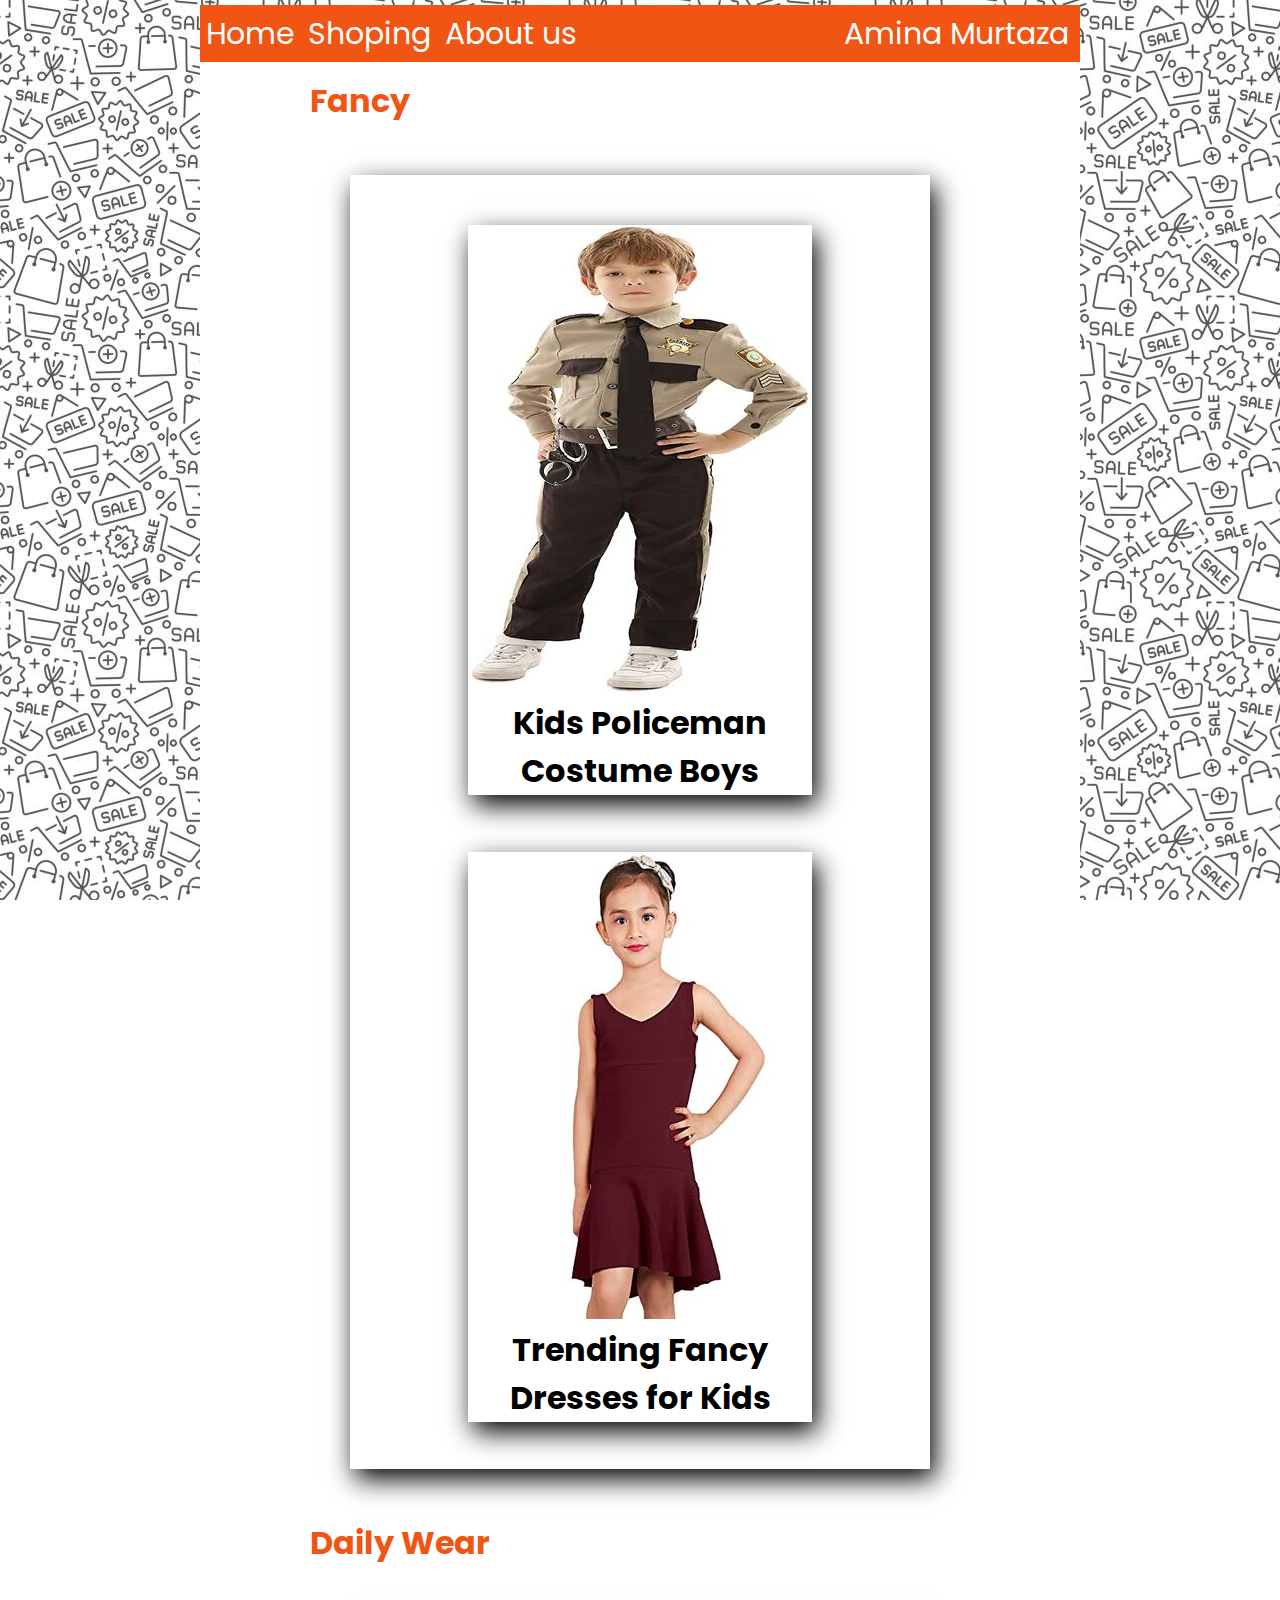
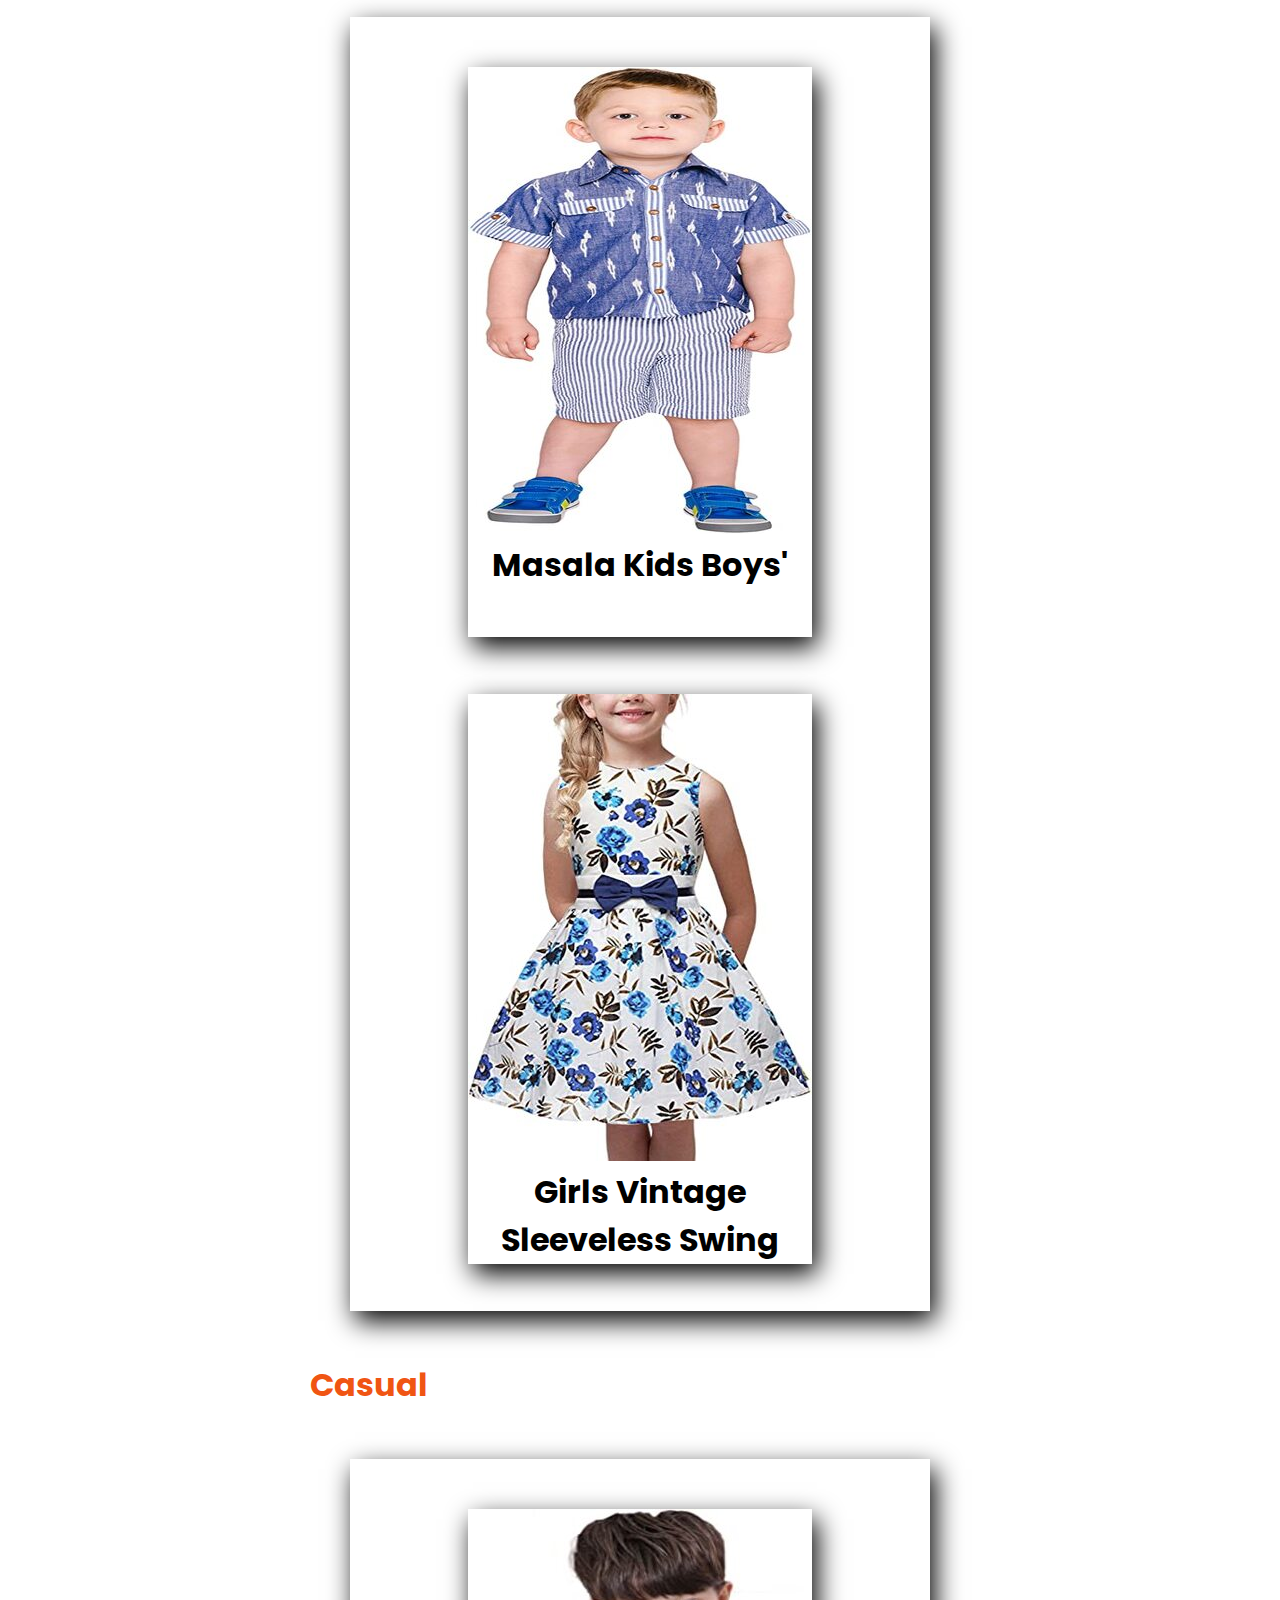
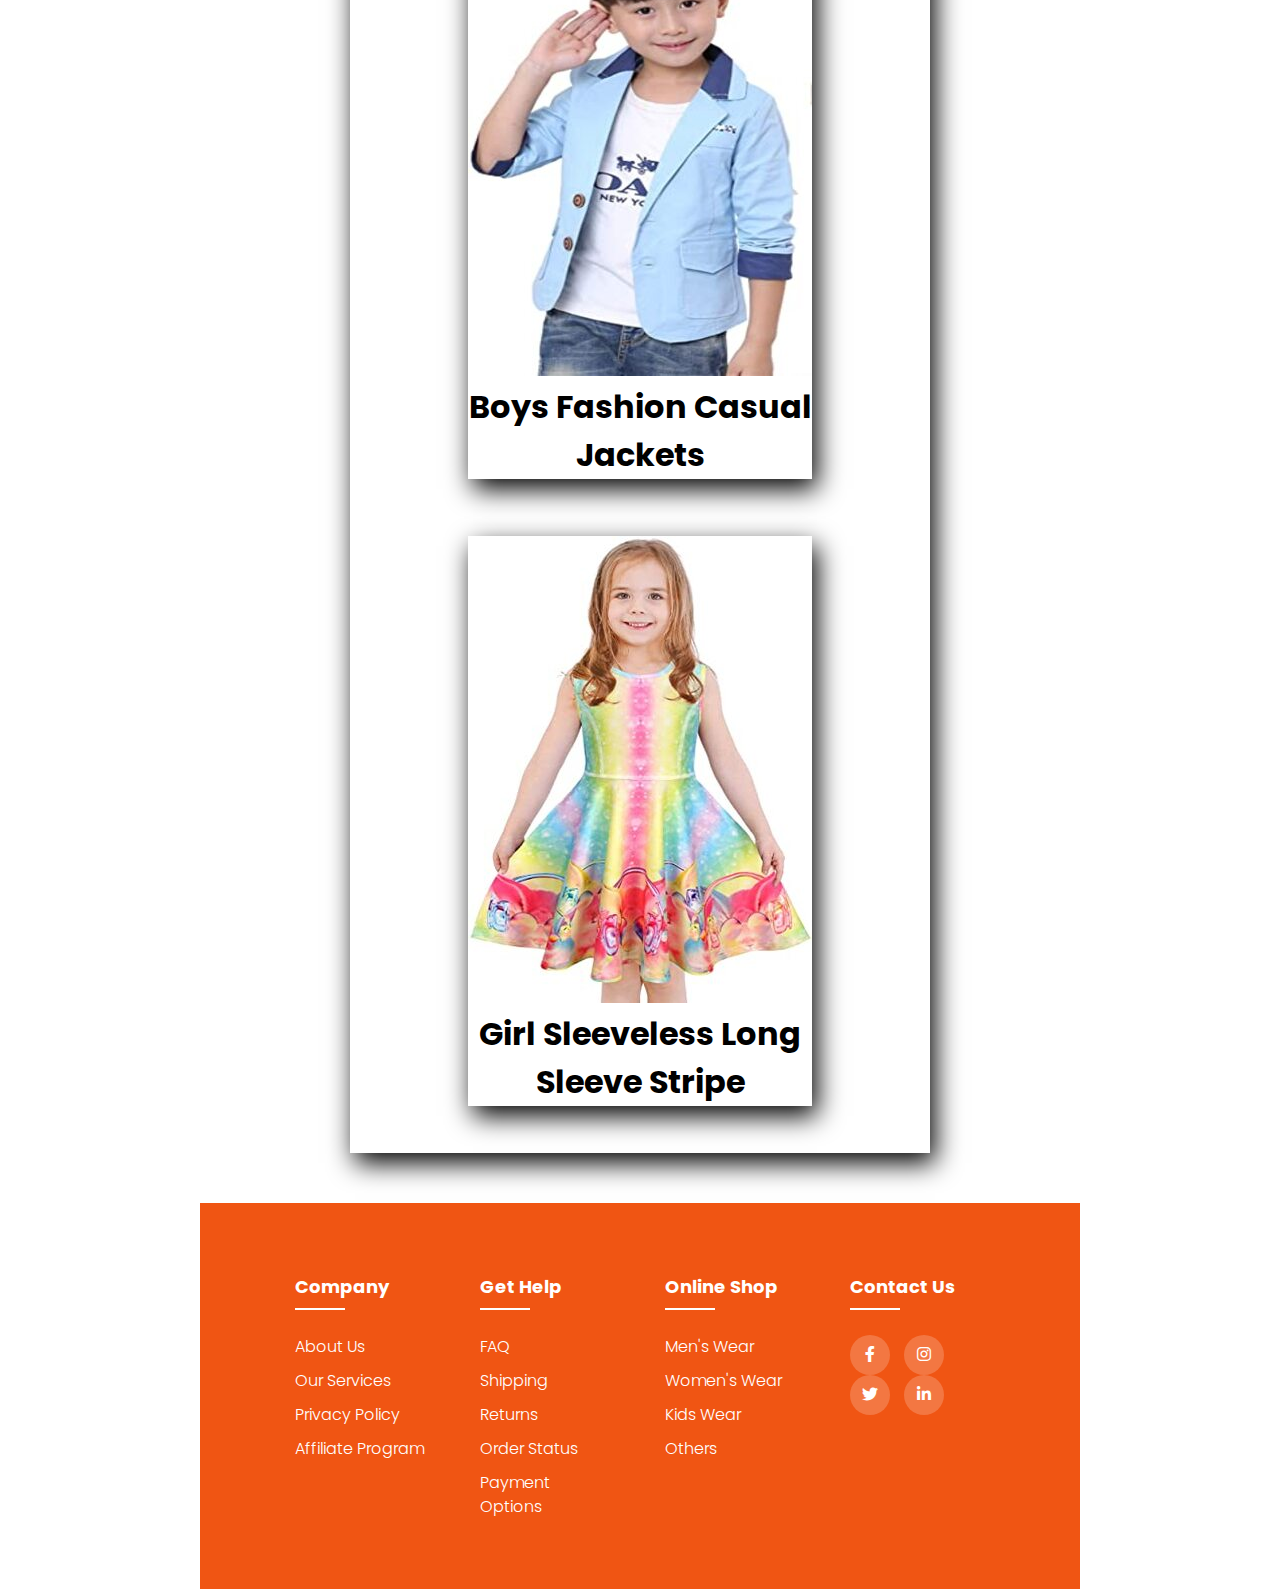
<file: Kids.html>
<!DOCTYPE html>
<html lang="en" dir="ltr">
    <head>
        <title>Home Page</title>
        <link rel="stylesheet" type="text/css" href="index.css">
        <link rel="stylesheet" type="text/css" href="Mens.css">
        <link rel="stylesheet" type="text/css" href="https://cdnjs.cloudflare.com/ajax/libs/font-awesome/6.0.0/css/all.min.css">
        <link rel="apple-touch-icon" sizes="180x180" href="apple-touch-icon.png">
        <link rel="icon" type="image/png" sizes="32x32" href="favicon-32x32.png">
        <link rel="icon" type="image/png" sizes="16x16" href="favicon-16x16.png">
        <link rel="manifest" href="site.webmanifest">
        <meta name="msapplication-TileColor" content="#da532c">
        <meta name="theme-color" content="#ffffff">
        <meta charset="UTF-8">
        <meta name="robots" content="CSS, webpage"/>
        <meta name="description" content="Welcome Page">
        <meta name="keywords" content="HTML, CSS, Website">
        <meta name="author" content="Hussain">
        <meta name="viewport" content="width=device-width, initial-scale=1.0">
    </head>
    <body>
    <div id="whole">
        <!--Navigation bar-->
        <header>
            <div id="navigation_bar">
                <a href="home.html" class="navigation_links">Home</a>
                <a href="Shoping.html" class="navigation_links">Shoping</a>
                <a href="#" class="navigation_links">About us</a>
                <a href="#" class="navigation_links" id="navigation_Login">Amina Murtaza</a>
            </div>
        </header>
        <!--Container-->
        <div id="container">
            <h1 class="box_title">Fancy</h1>
                <div id="T-Shirt">
                    <div class="T-Shirt_name" id="1">
                        <a href="https://www.amazon.co.uk/Policeman-Costume-Sheriff-Officer-Halloween/dp/B07RMHN32B" target="blank_" title="Fancy"><img src="13.jpg" alt="Fancy"></a>
                        <h1>Kids Policeman Costume Boys</h1>
                    </div>
                    <div class="T-Shirt_name" id="2">
                        <a href="https://www.amazon.in/Girls-Line-Frock-Trending-Dresses/dp/B099RW7BCG" title="Fancy" target="_blank"><img src="14.jpg" alt="Fancy"></a>
                        <h1>Trending Fancy Dresses for Kids</h1>
                    </div>
                </div>
                <h1 class="box_title">Daily Wear</h1>
                <div id="Hoodies">
                    <div class="Hoodies_name" id="1">
                        <a href="https://www.amazon.com/Masala-Kids-Little-Mason-Shirt/dp/B07HF8635M" target="blank_" title="Daily Wear"><img src="15.jpg" alt="Daily Wear"></a>
                        <h1>Masala Kids Boys'</h1>
                    </div>
                    <div class="Hoodies_name" id="2">
                        <a href="https://www.amazon.com/FEDPOP-Classy-Vintage-Sleeveless-Dresses/dp/B09BCJ6ZTB" title="Daily Wear" target="_blank"><img src="16.jpg" alt="Daily Wear"></a>
                        <h1>Girls Vintage Sleeveless Swing</h1>
                    </div>
                </div>
                <h1 class="box_title">Casual</h1>
                <div id="Jackets">
                    <div class="Jackets_name" id="1">
                        <a href="https://www.amazon.com/Fashion-Blazers-Casual-Jackets-Jacket/dp/B07PD2XTW7" target="blank_" title="Casual"><img src="17.jpg" alt="Casual"></a>
                        <h1>Boys Fashion Casual Jackets</h1>
                    </div>
                    <div class="Jackets_name" id="2">
                        <a href="https://www.amazon.com/LaBeca-Toddler-Little-Sleeveless-Dresses/dp/B0841HN79L" title="Casual" target="_blank"><img src="18.jpg" alt="Casual"></a>
                        <h1>Girl Sleeveless Long Sleeve Stripe</h1>
                    </div>
                </div>
        </div>
        <!--Footer-->
        <footer class="footer">
            <div class="container">
                <div class="row">
                    <div class="footer_col">
                        <h4>company</h4>
                        <ul>
                            <li><a href="#">about us</a></li>
                            <li><a href="#">our services</a></li>
                            <li><a href="#">privacy policy</a></li>
                            <li><a href="#">affiliate program</a></li>
                        </ul>
                    </div>
                    <div class="footer_col">
                        <h4>get help</h4>
                        <ul>
                            <li><a href="#">FAQ</a></li>
                            <li><a href="#">shipping</a></li>
                            <li><a href="#">returns</a></li>
                            <li><a href="#">order status</a></li>
                            <li><a href="#">payment options</a></li>
                        </ul>
                    </div>
                    <div class="footer_col">
                        <h4>online shop</h4>
                        <ul>
                            <li><a href="Mens.html">Men's Wear</a></li>
                            <li><a href="womens.html">Women's Wear</a></li>
                            <li><a href="Kids.html">Kids Wear</a></li>
                            <li><a href="#">Others</a></li>
                        </ul>
                    </div>
                    <div class="footer_col">
                        <h4>contact us</h4>
                        <div class="social_links">
                            <a href="#"><i class="fab fa-facebook-f"></i></a>
                            <a href="#"><i class="fab fa-instagram"></i></a>
                            <a href="#"><i class="fab fa-twitter"></i></a>
                            <a href="#"><i class="fab fa-linkedin-in"></i></a>
                        </div>
                    </div>
                </div>
            </div>
        </footer>
    </div>
    </body>
</html>
</file>
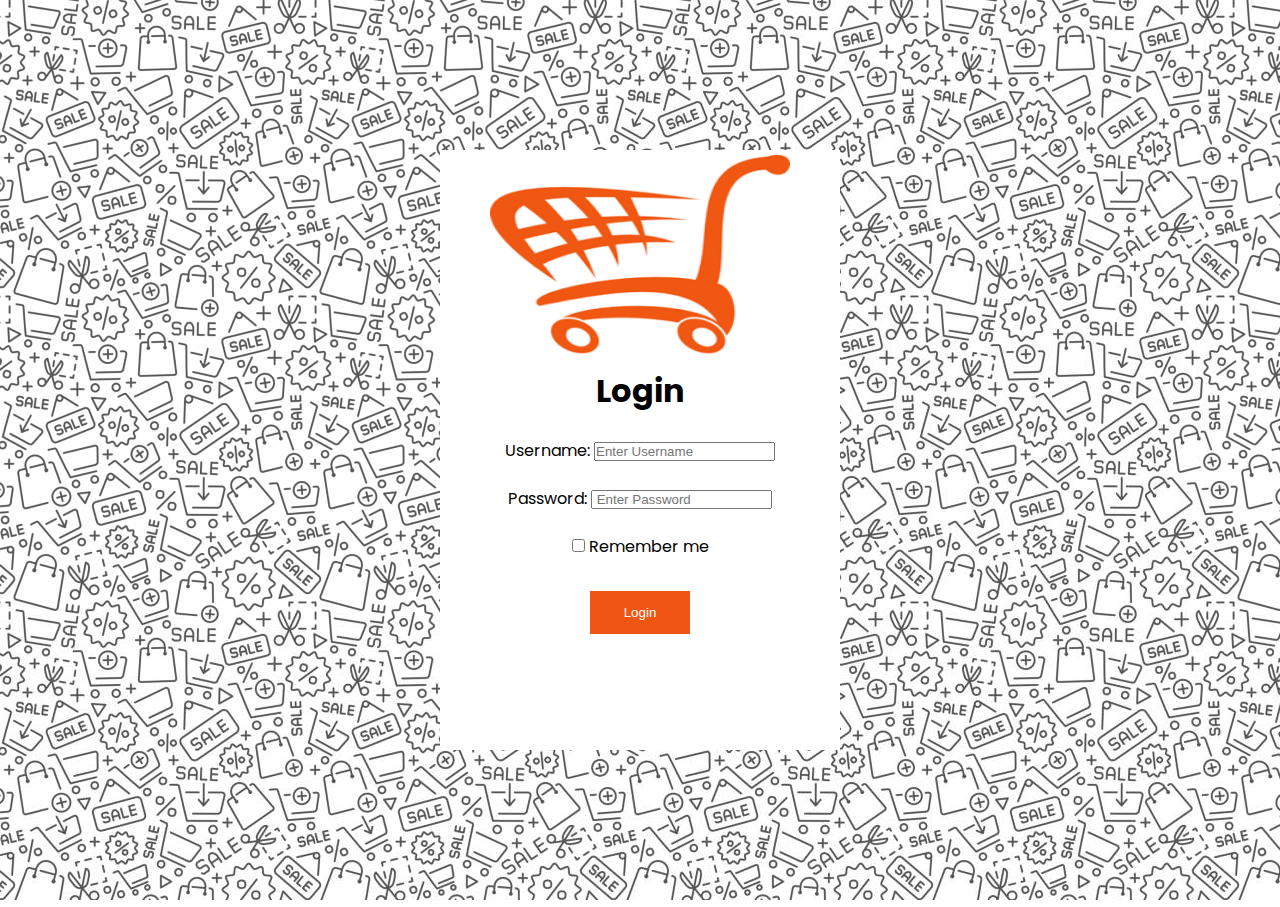
<file: Login.html>
<!DOCTYPE html>
<html lang="en" dir="ltr">
  <head>
    <title>Log in</title>
    <link rel="stylesheet" type="text/css" href="Login.css">
    <link rel="stylesheet" type="text/css" href="https://cdnjs.cloudflare.com/ajax/libs/font-awesome/6.0.0/css/all.min.css/>
    <link rel="apple-touch-icon" sizes="180x180" href="apple-touch-icon.png">
    <link rel="icon" type="image/png" sizes="32x32" href="favicon-32x32.png">
    <link rel="icon" type="image/png" sizes="16x16" href="favicon-16x16.png">
    <link rel="manifest" href="site.webmanifest">
    <meta name="msapplication-TileColor" content="#da532c">
    <meta name="theme-color" content="#ffffff">
    <meta charset="UTF-8" />
    <meta name="robots" content="CSS, webpage" />
    <meta name="description" content="Welcome Page" />
    <meta name="keywords" content="HTML, CSS, Website" />
    <meta name="author" content="Hussain" />
    <meta name="viewport" content="width=device-width, initial-scale=1.0" />
  </head>
  <body>
    <div id="whole">
    <div id="Login">
      <img src="login.png" alt="Avatar">
      <h1>Login</h1>
      <br>
      <div id="form">
        <form action="home.html">
          Username:
          <input type="text" placeholder="Enter Username" required><br><br>
          Password:
          <input type="password" placeholder=" Enter Password" required><br><br>
          <input type="checkbox"> Remember me <br><br>
          <button type="submit">Login</button>
        </form>
      </div>
    </div>
    </div>
  </body>
</html>
</file>
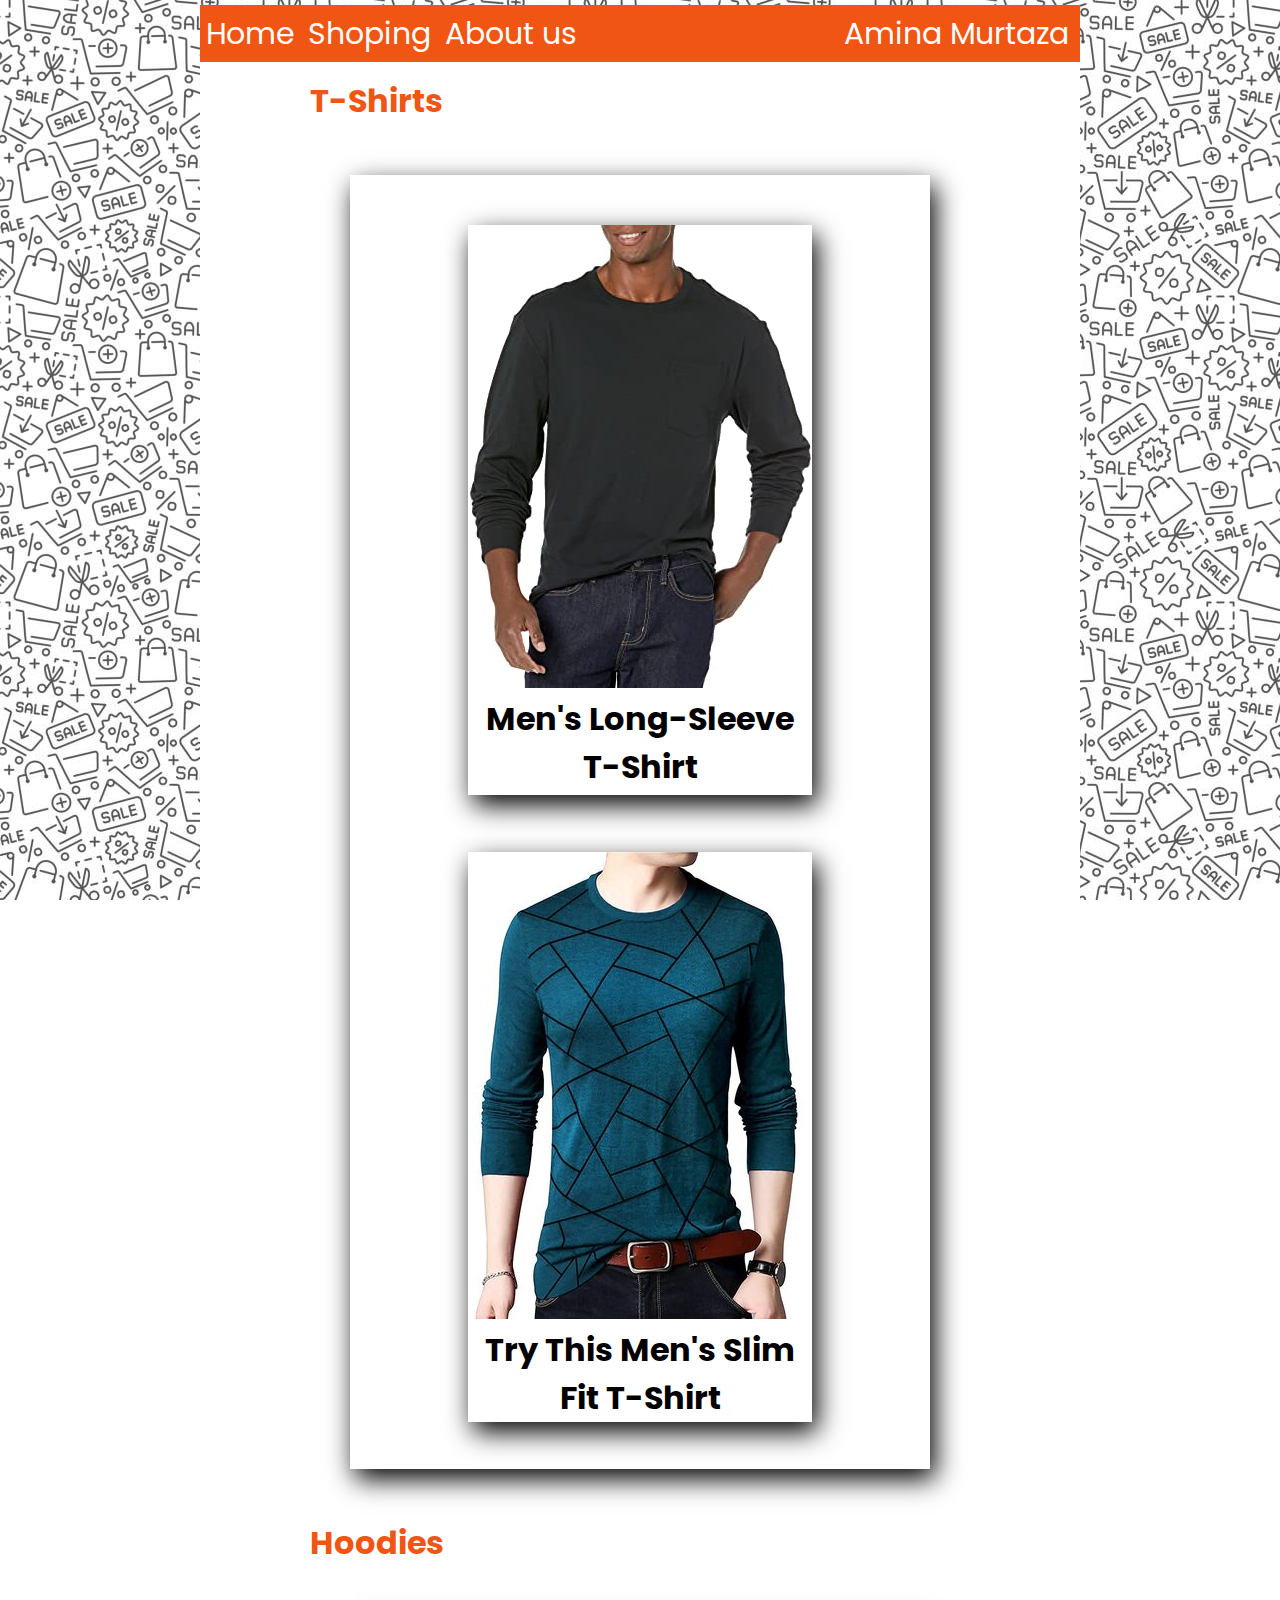
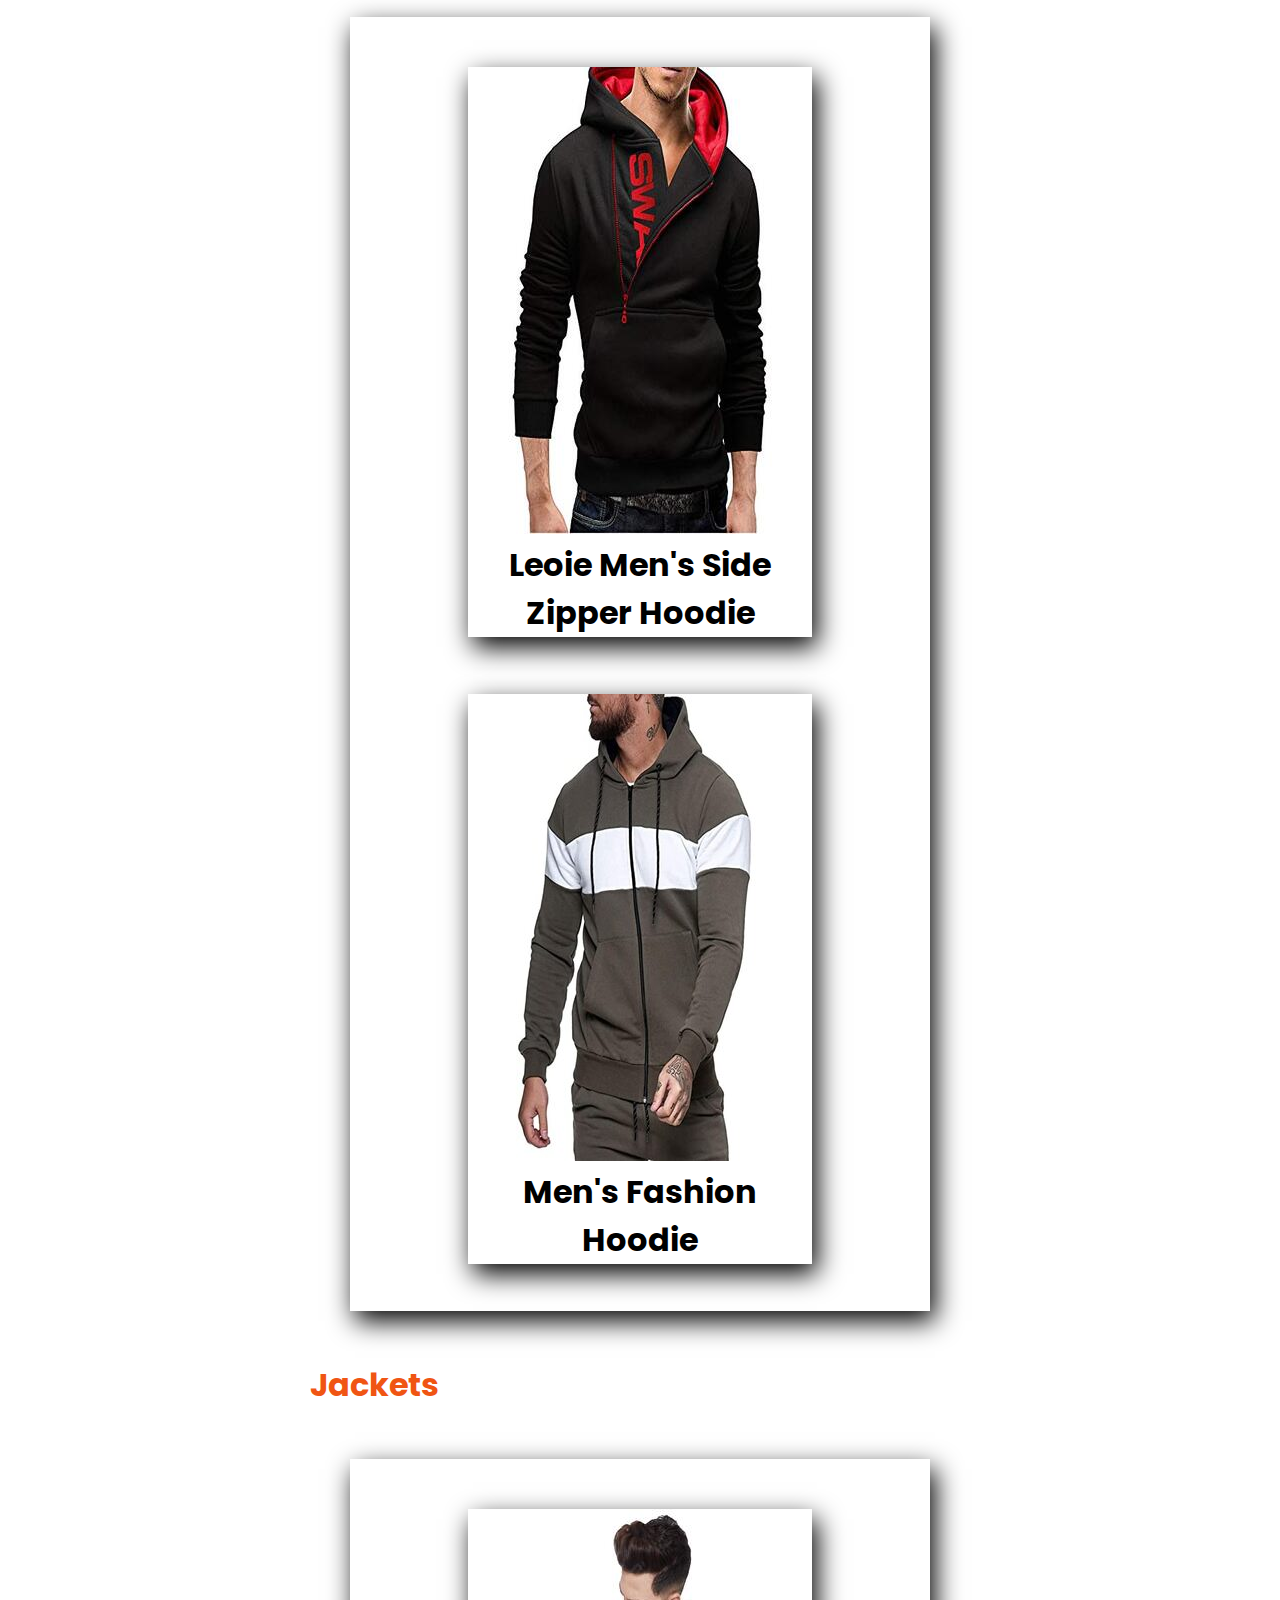
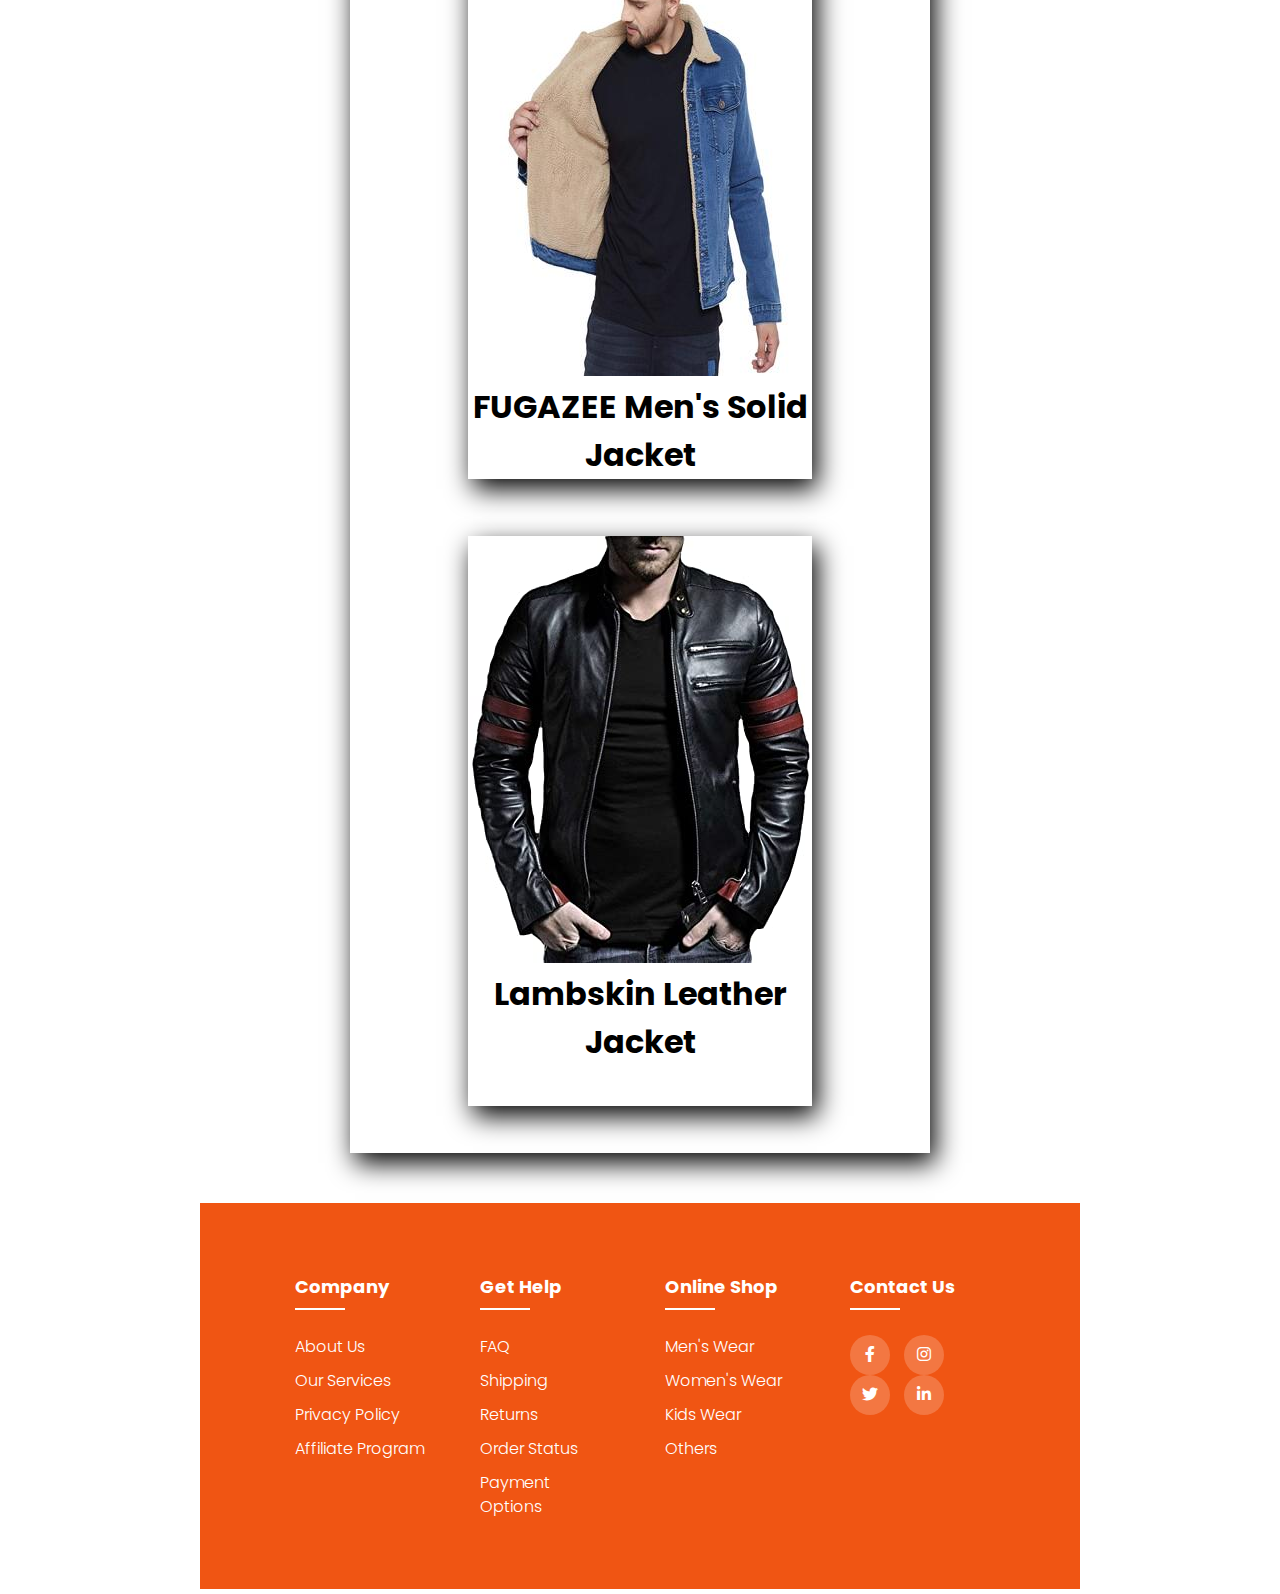
<file: Mens.html>
<!DOCTYPE html>
<html lang="en" dir="ltr">
    <head>
        <title>Home Page</title>
        <link rel="stylesheet" type="text/css" href="Mens.css">
        <link rel="stylesheet" type="text/css" href="index.css">
        <link rel="stylesheet" type="text/css" href="https://cdnjs.cloudflare.com/ajax/libs/font-awesome/6.0.0/css/all.min.css">
        <link rel="apple-touch-icon" sizes="180x180" href="apple-touch-icon.png">
        <link rel="icon" type="image/png" sizes="32x32" href="favicon-32x32.png">
        <link rel="icon" type="image/png" sizes="16x16" href="favicon-16x16.png">
        <link rel="manifest" href="site.webmanifest">
        <meta name="msapplication-TileColor" content="#da532c">
        <meta name="theme-color" content="#ffffff">
        <meta charset="UTF-8">
        <meta name="robots" content="CSS, webpage"/>
        <meta name="description" content="Welcome Page">
        <meta name="keywords" content="HTML, CSS, Website">
        <meta name="author" content="Hussain">
        <meta name="viewport" content="width=device-width, initial-scale=1.0">
    </head>
    <body>
    <div id="whole">
        <!--Navigation bar-->
        <header>
            <div id="navigation_bar">
                <a href="home.html" class="navigation_links">Home</a>
                <a href="Shoping.html" class="navigation_links">Shoping</a>
                <a href="#" class="navigation_links">About us</a>
                <a href="#" class="navigation_links" id="navigation_Login">Amina Murtaza</a>
            </div>
        </header>
        <!--Container-->
        <div id="container">
            <h1 class="box_title">T-Shirts</h1>
                <div id="T-Shirt">
                    <div class="T-Shirt_name" id="1">
                        <a href="https://www.amazon.com/Amazon-Essentials-Standard-Long-Sleeve-Heavyweight/dp/B07P5JPXGQ" target="blank_" title="T-shirt"><img src="1.jpg" alt="T-shirt"></a>
                        <h1>Men's Long-Sleeve T-Shirt</h1>
                    </div>
                    <div class="T-Shirt_name" id="2">
                        <a href="https://www.amazon.in/Try-This-Mens-Tshirt-Sleeves/dp/B0853BZFP3" title="T-Shirt" target="_blank"><img src="3.jpg" alt="T-Shirt"></a>
                        <h1>Try This Men's Slim Fit T-Shirt</h1>
                    </div>
                </div>
                <h1 class="box_title">Hoodies</h1>
                <div id="Hoodies">
                    <div class="Hoodies_name" id="1">
                        <a href="https://www.amazon.in/Leoie-Hoodies-Athletic-Fit-Varsity-Sweatshirts/dp/B07KR9QBNY" target="blank_" title="Hoodie"><img src="2.jpg" alt="Hoodie"></a>
                        <h1>Leoie Men's Side Zipper Hoodie</h1>
                    </div>
                    <div class="Hoodies_name" id="2">
                        <a href="https://www.amazon.in/Fashion-Hoodies-Full-up-Matching-Sweatshirt/dp/B08QS64VVR" title="Hoodie" target="_blank"><img src="5.jpg" alt="Hoodie"></a>
                        <h1>Men's Fashion Hoodie</h1>
                    </div>
                </div>
                <h1 class="box_title">Jackets</h1>
                <div id="Jackets">
                    <div class="Jackets_name" id="1">
                        <a href="https://www.amazon.in/Fugazee-Lined-Sherpa-Denim-Jacket/dp/B08MPZNYRV/ref=sr_1_31?crid=1VRO1TAQHQCUK&keywords=mens+jacket+for+winter+branded&qid=1646213059&s=apparel&sprefix=mens+jacket+%2Capparel%2C432&sr=1-31" target="blank_" title="Jackets"><img src="4.jpg" alt="Jackets"></a>
                        <h1>FUGAZEE Men's Solid Jacket</h1>
                    </div>
                    <div class="Jackets_name" id="2">
                        <a href="https://www.amazon.com/Laverapelle-Genuine-Lambskin-Leather-Jacket/dp/B06XD148P1" title="Hoodie" target="_blank"><img src="6.jpg" alt="Jackets"></a>
                        <h1>Lambskin Leather Jacket</h1>
                    </div>
                </div>
        </div>
        <!--Footer-->
        <footer class="footer">
            <div class="container">
                <div class="row">
                    <div class="footer_col">
                        <h4>company</h4>
                        <ul>
                            <li><a href="#">about us</a></li>
                            <li><a href="#">our services</a></li>
                            <li><a href="#">privacy policy</a></li>
                            <li><a href="#">affiliate program</a></li>
                        </ul>
                    </div>
                    <div class="footer_col">
                        <h4>get help</h4>
                        <ul>
                            <li><a href="#">FAQ</a></li>
                            <li><a href="#">shipping</a></li>
                            <li><a href="#">returns</a></li>
                            <li><a href="#">order status</a></li>
                            <li><a href="#">payment options</a></li>
                        </ul>
                    </div>
                    <div class="footer_col">
                        <h4>online shop</h4>
                        <ul>
                            <li><a href="Mens.html">Men's Wear</a></li>
                            <li><a href="womens.html">Women's Wear</a></li>
                            <li><a href="Kids.html">Kids Wear</a></li>
                            <li><a href="#">Others</a></li>
                        </ul>
                    </div>
                    <div class="footer_col">
                        <h4>contact us</h4>
                        <div class="social_links">
                            <a href="#"><i class="fab fa-facebook-f"></i></a>
                            <a href="#"><i class="fab fa-instagram"></i></a>
                            <a href="#"><i class="fab fa-twitter"></i></a>
                            <a href="#"><i class="fab fa-linkedin-in"></i></a>
                        </div>
                    </div>
                </div>
            </div>
        </footer>
    </div>
    </body>
</html>
</file>
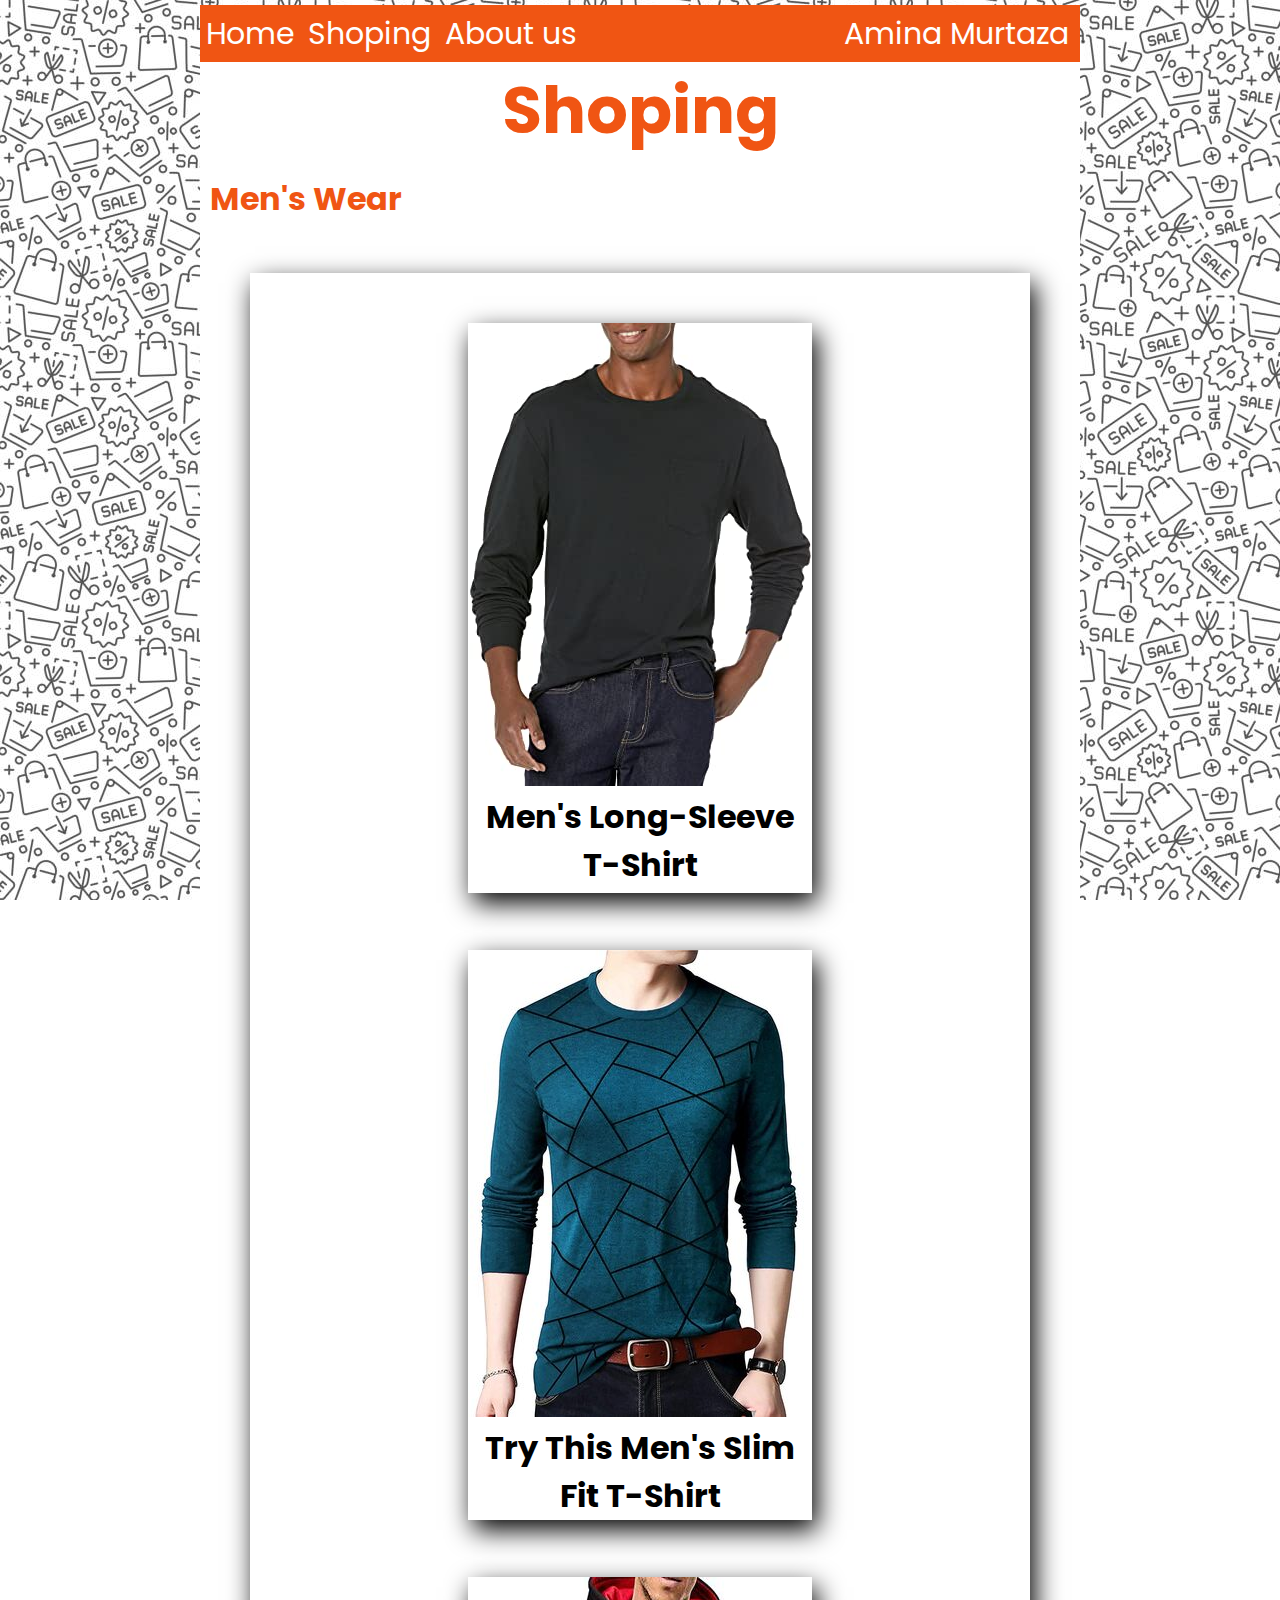
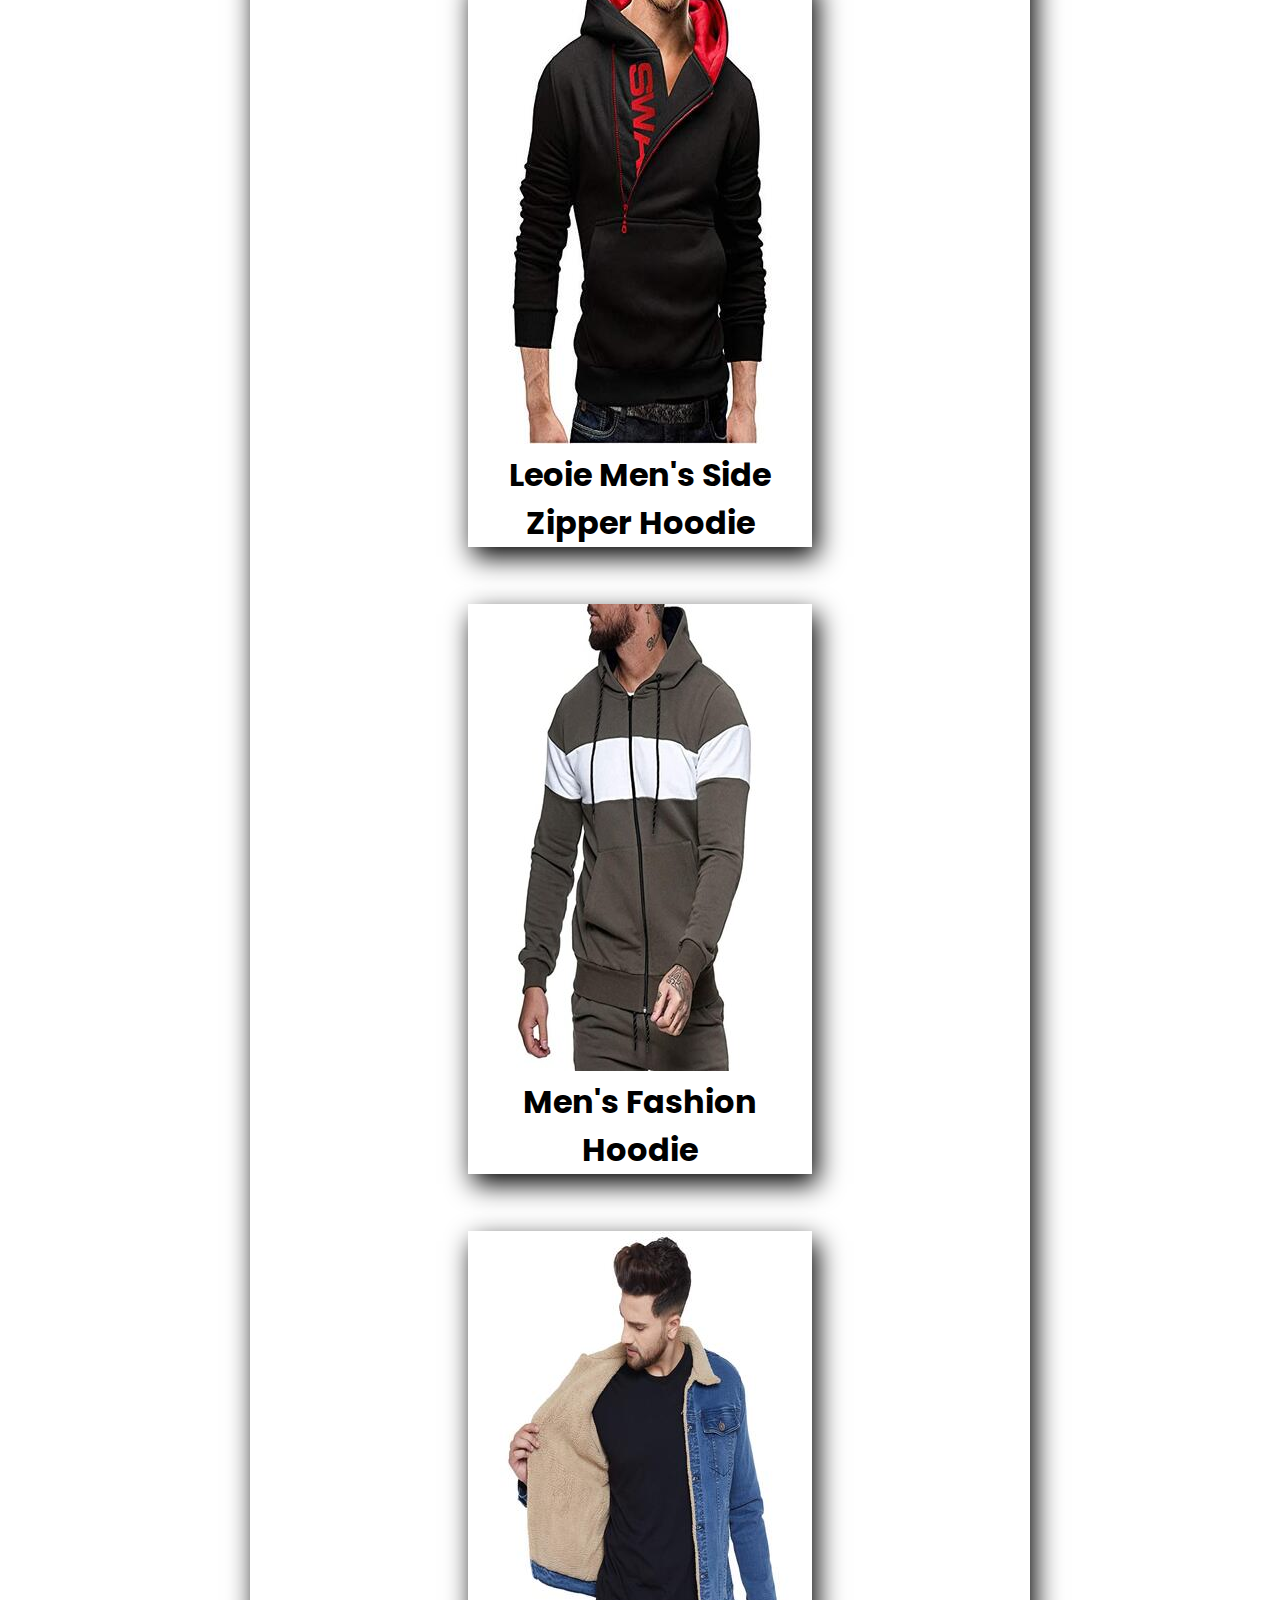
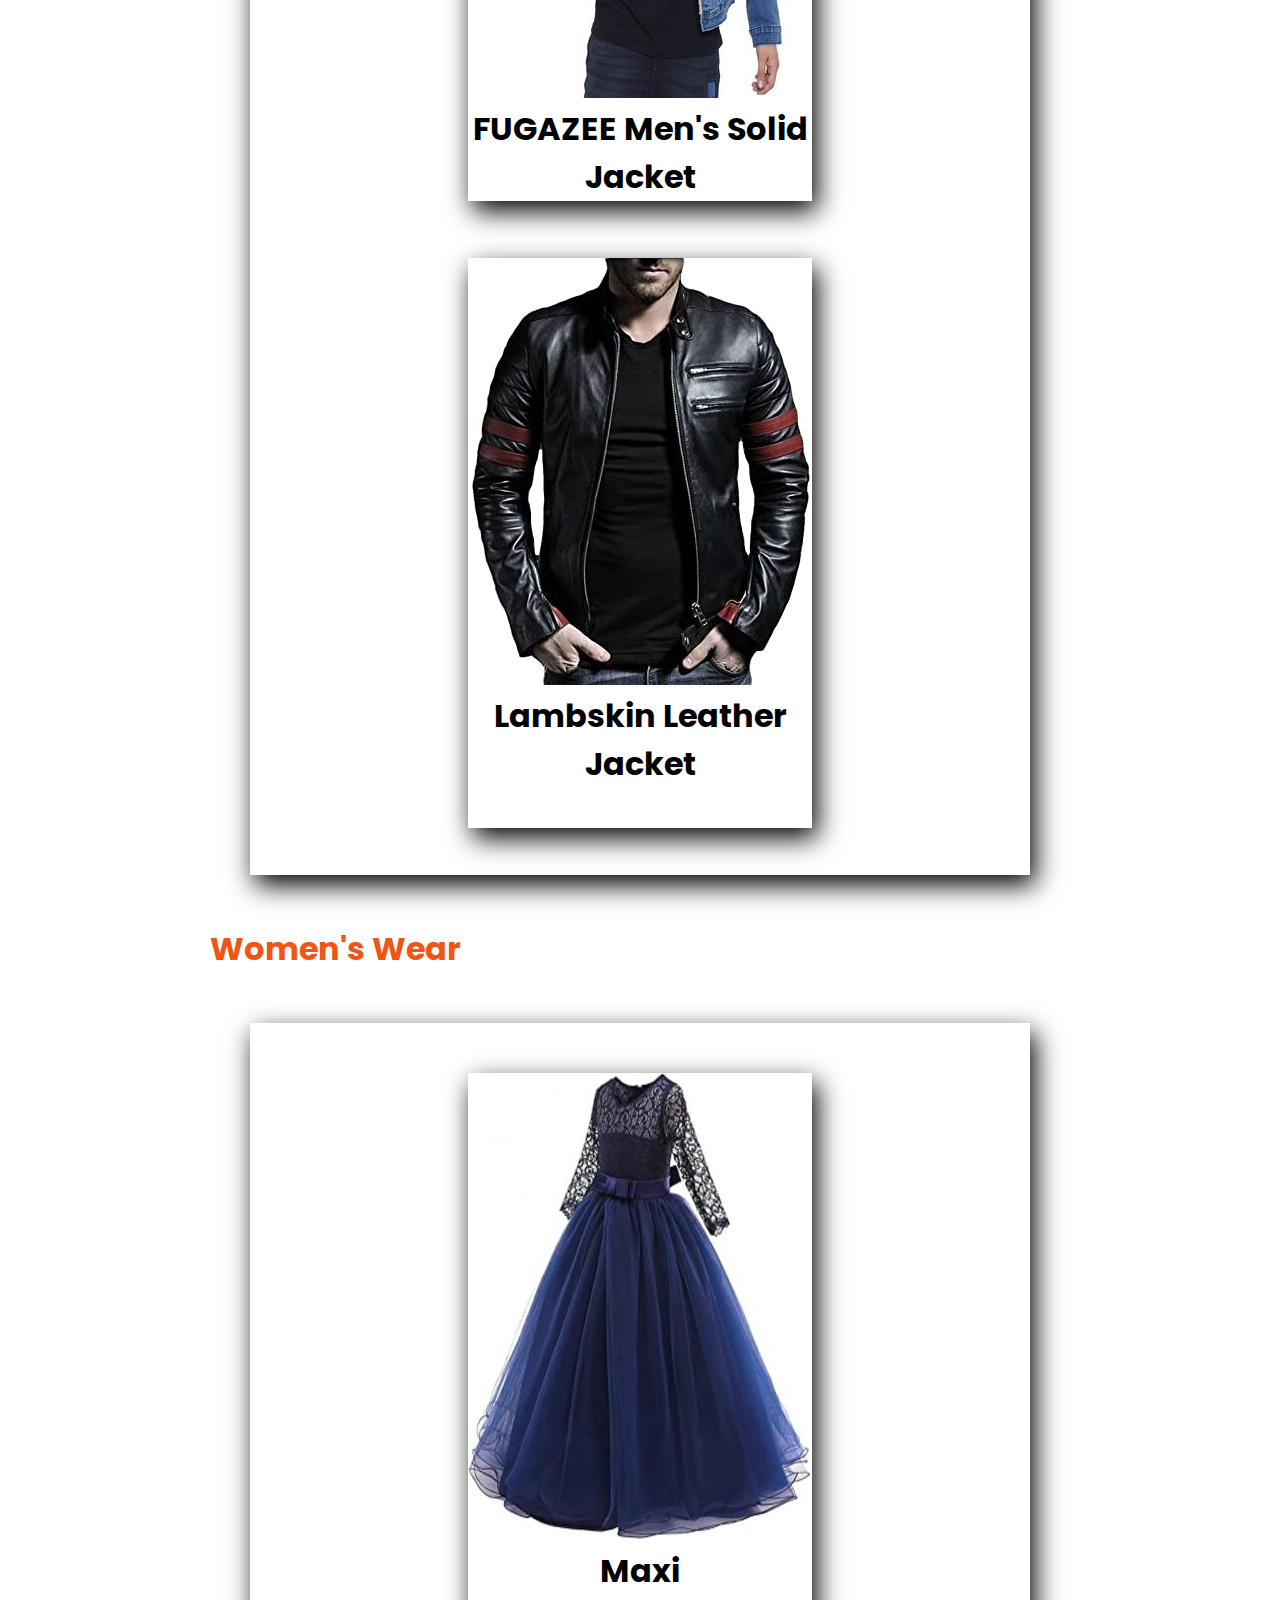
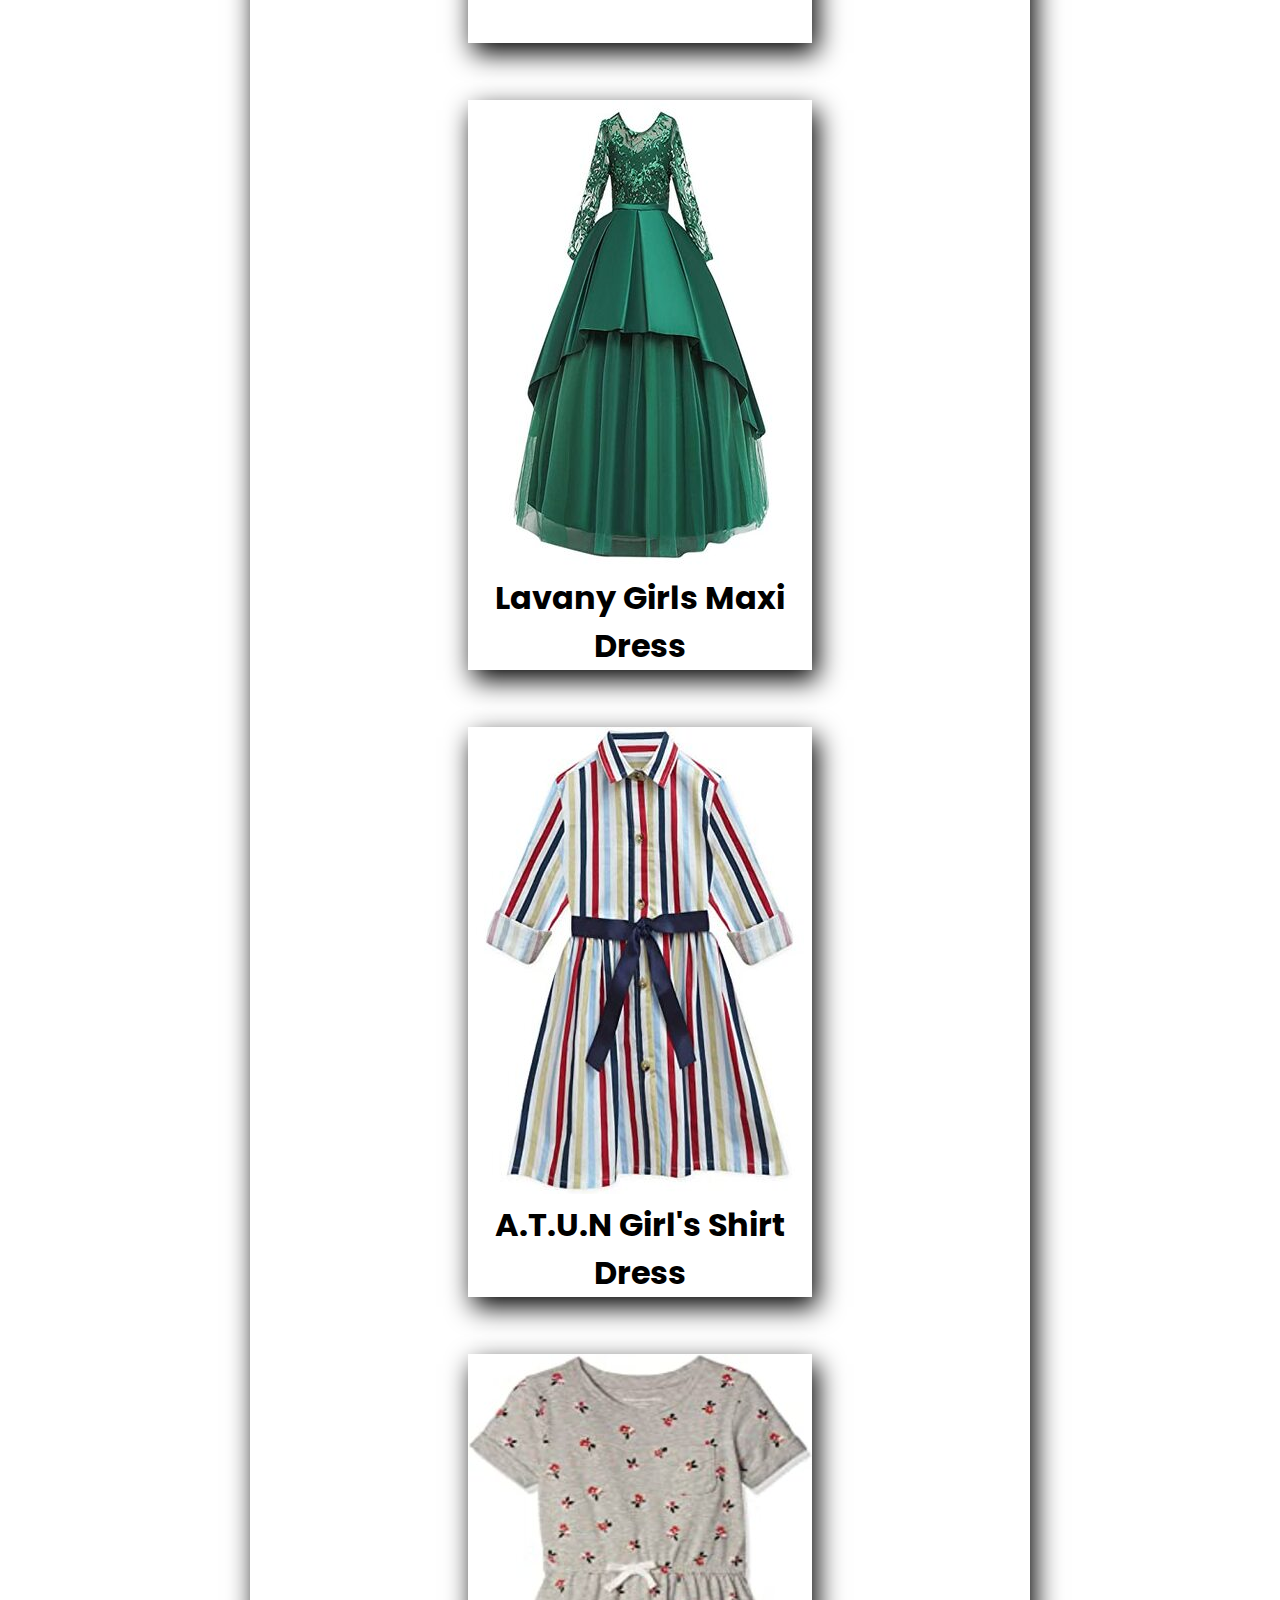
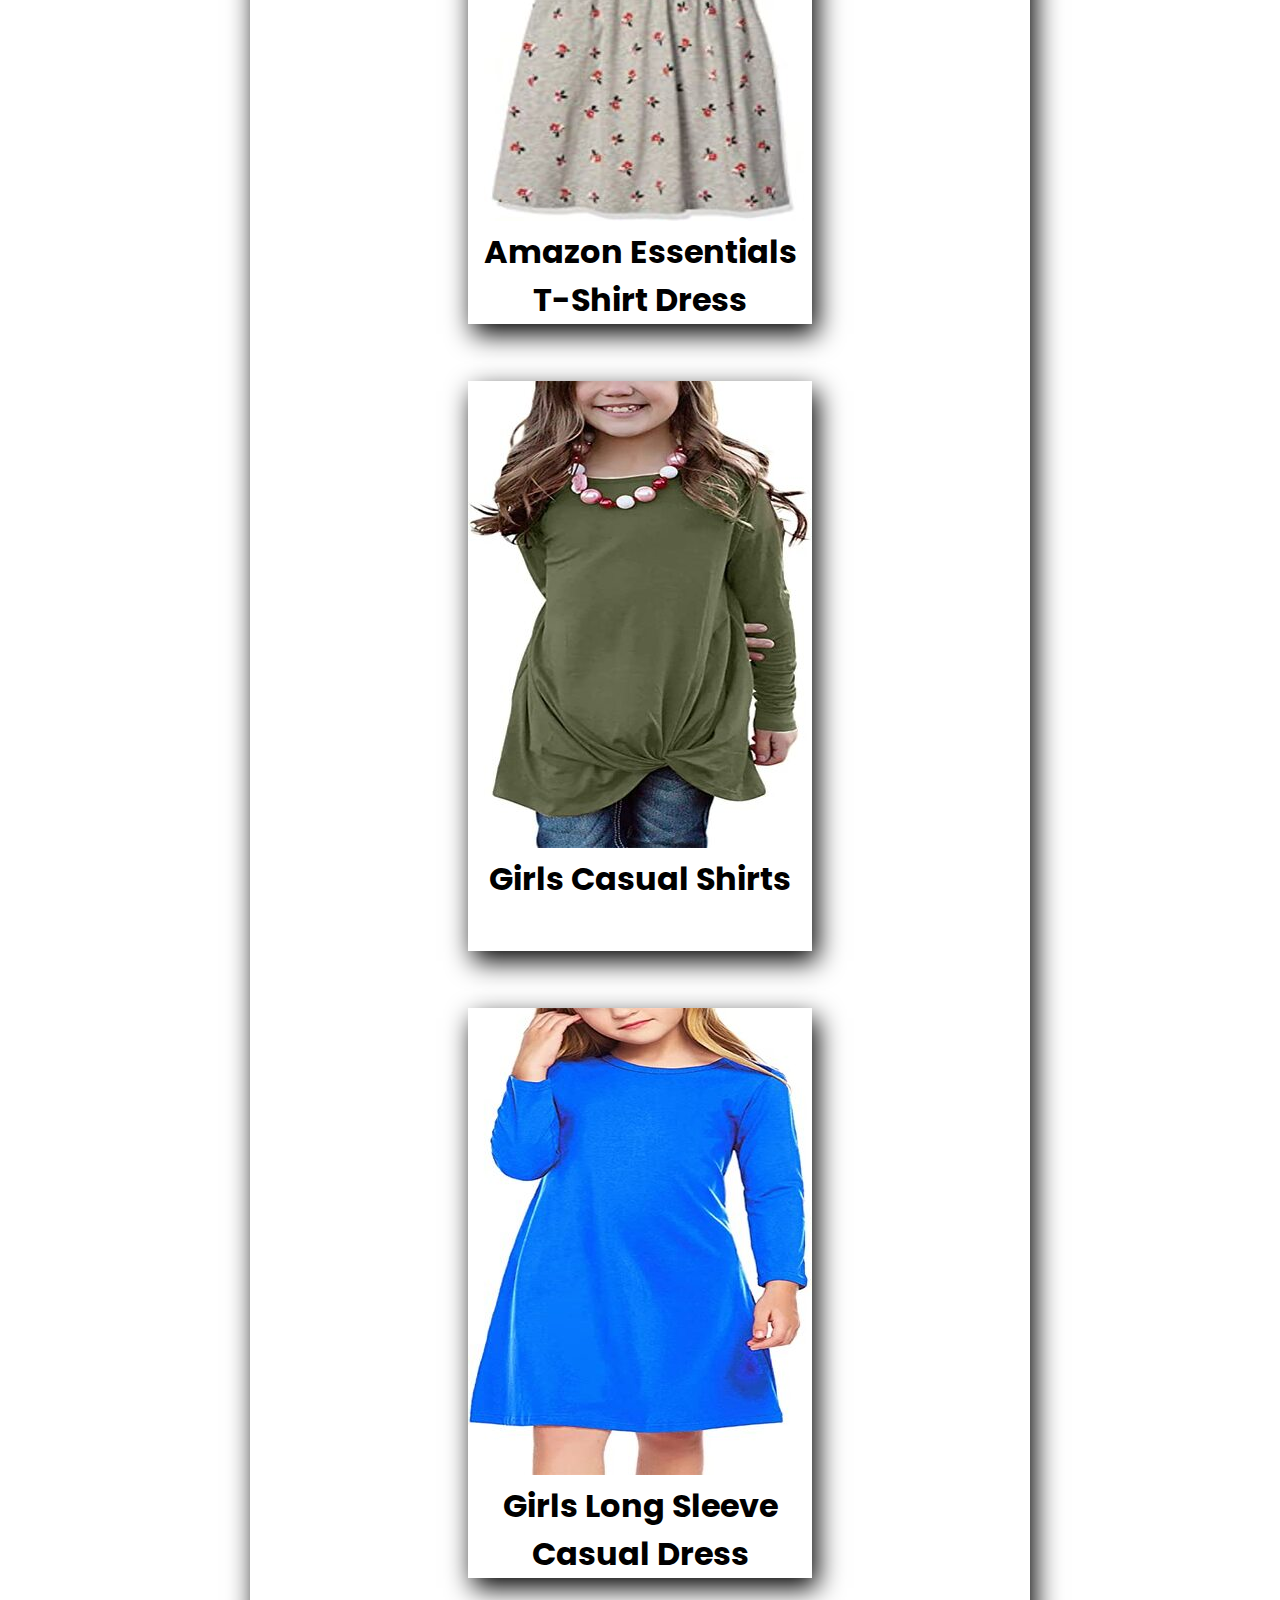
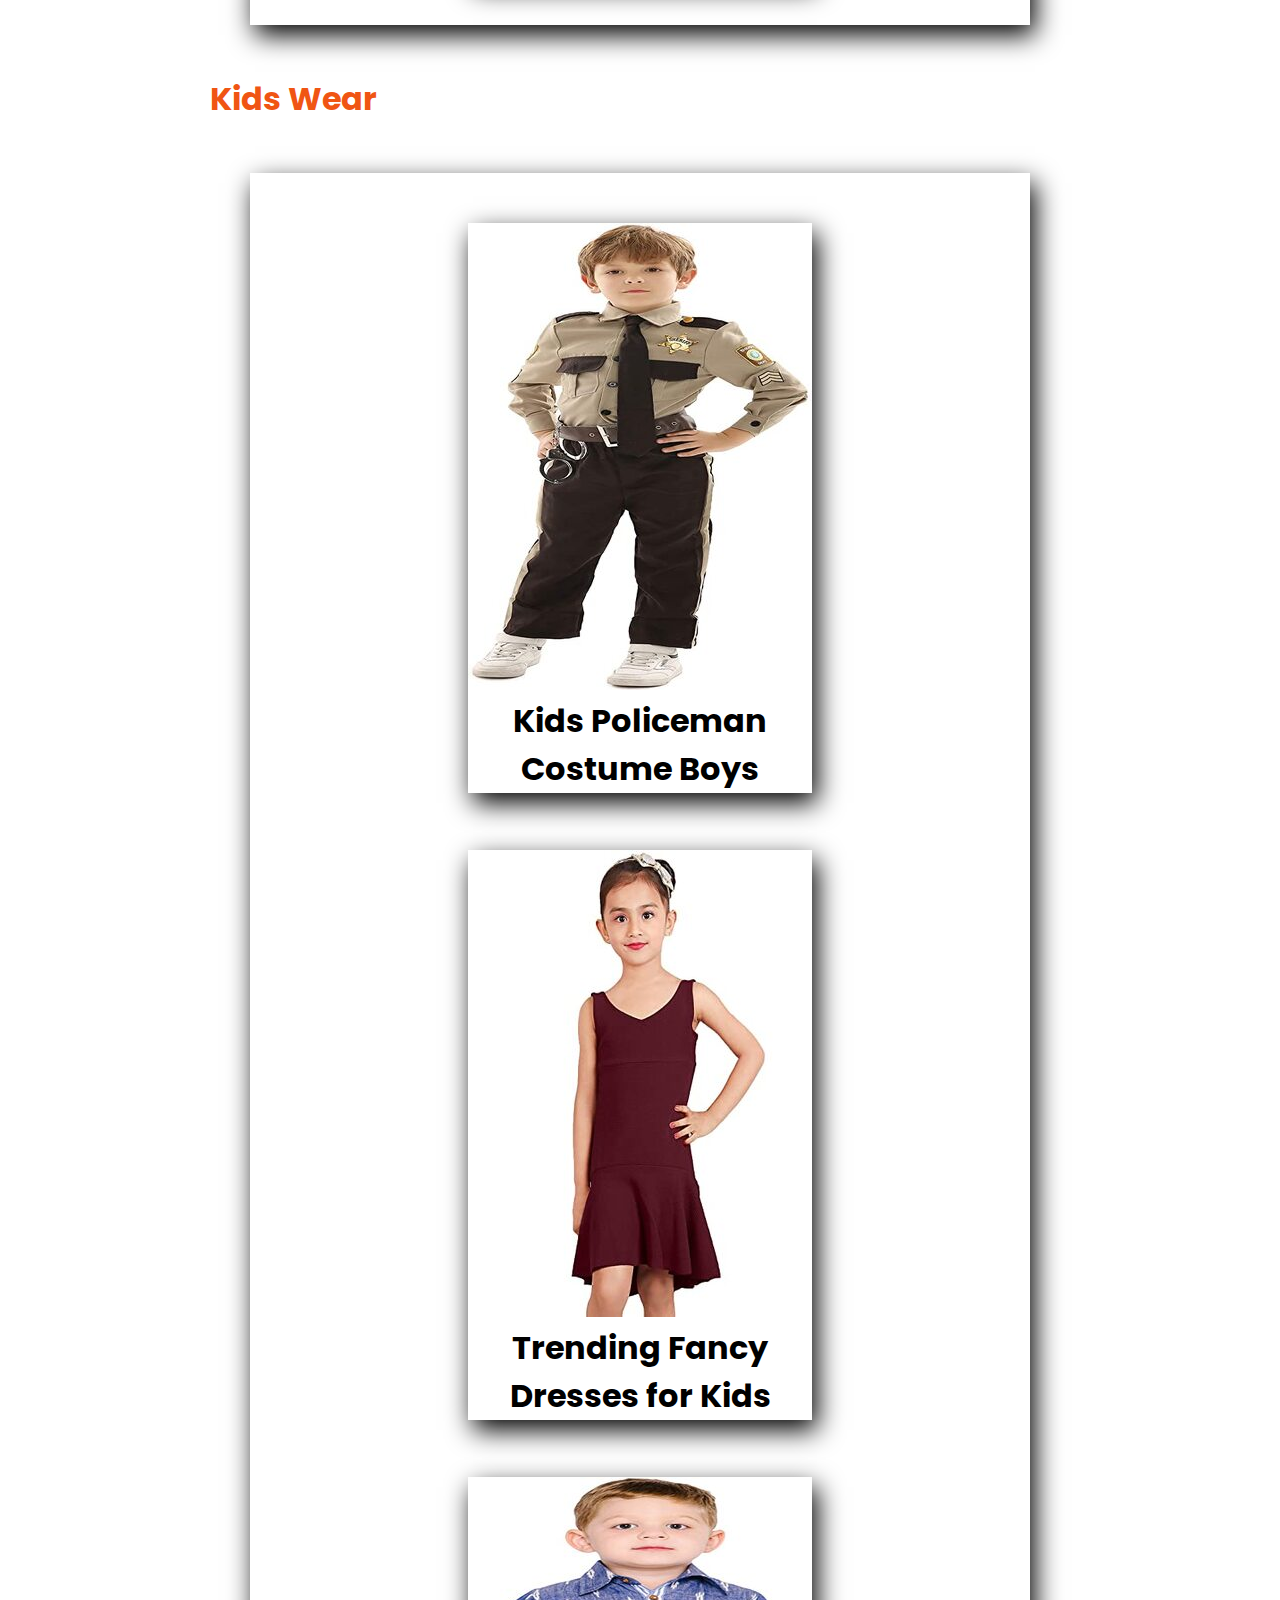
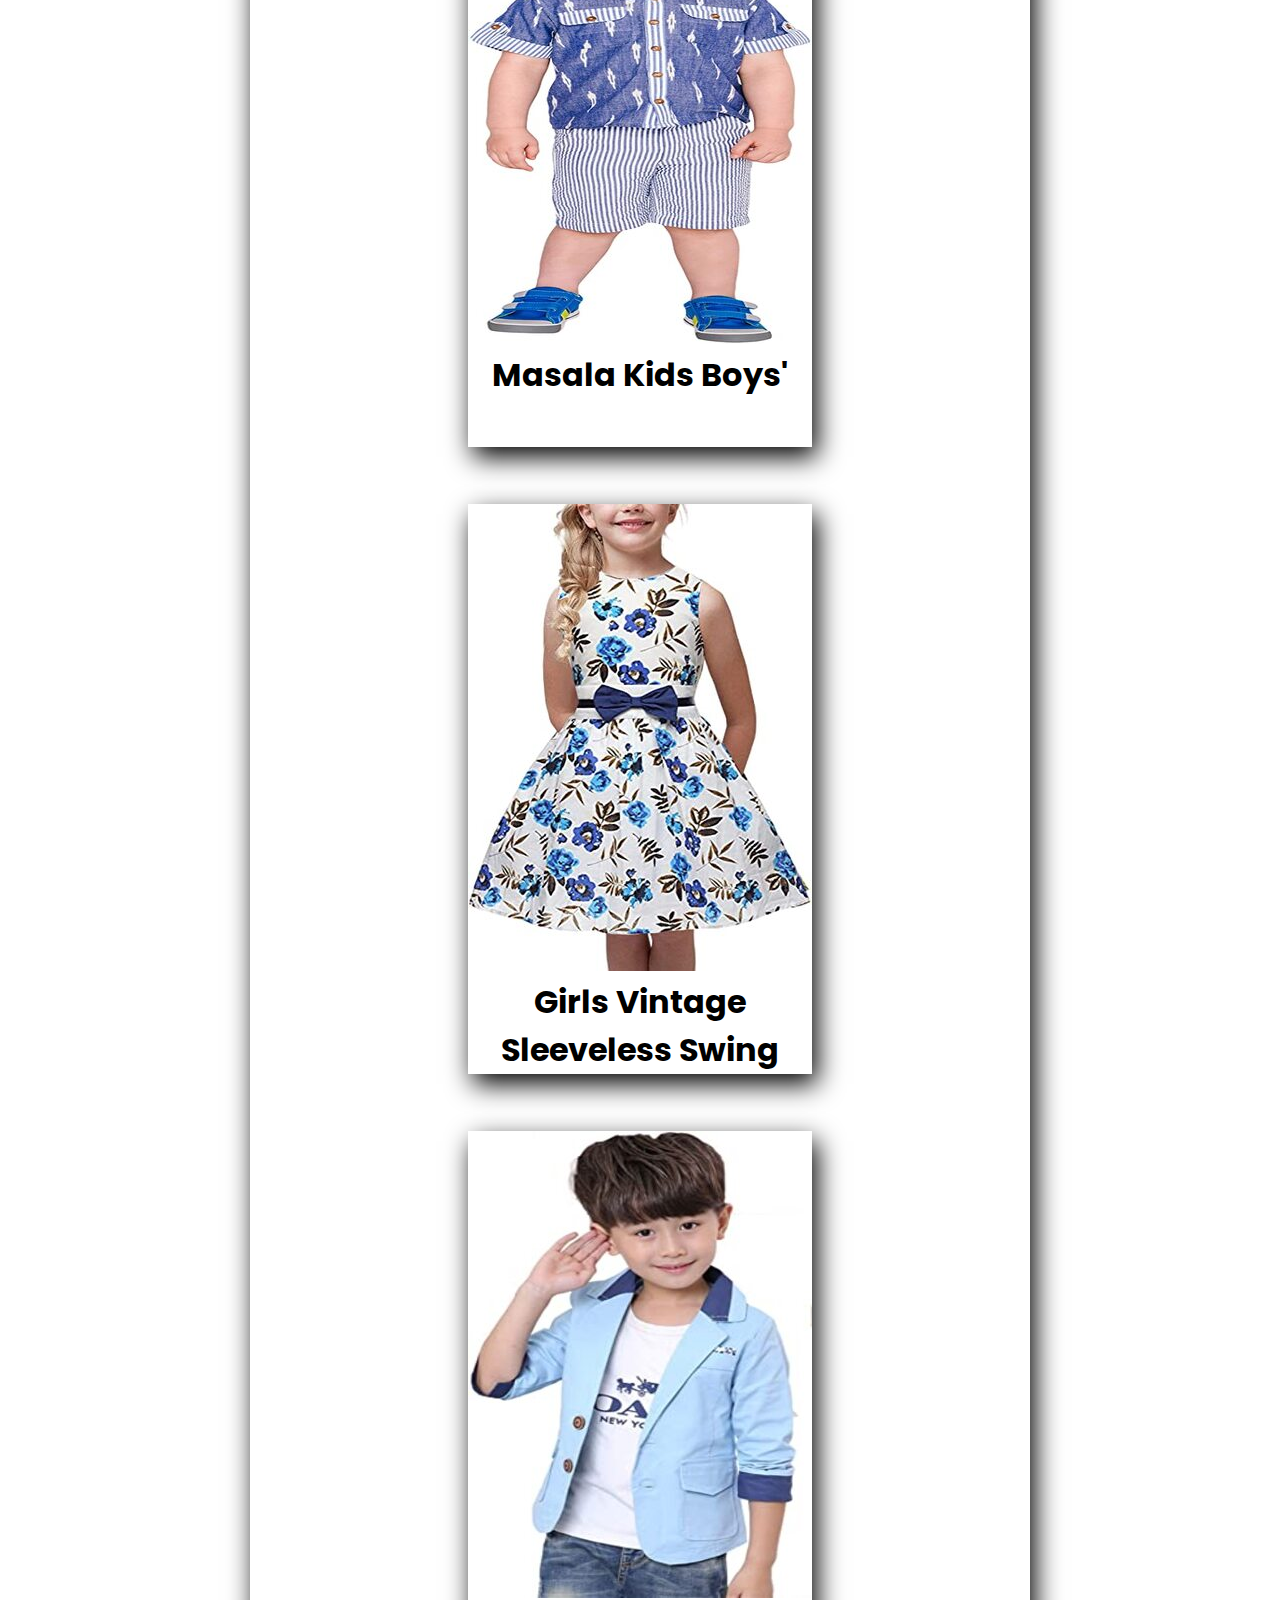
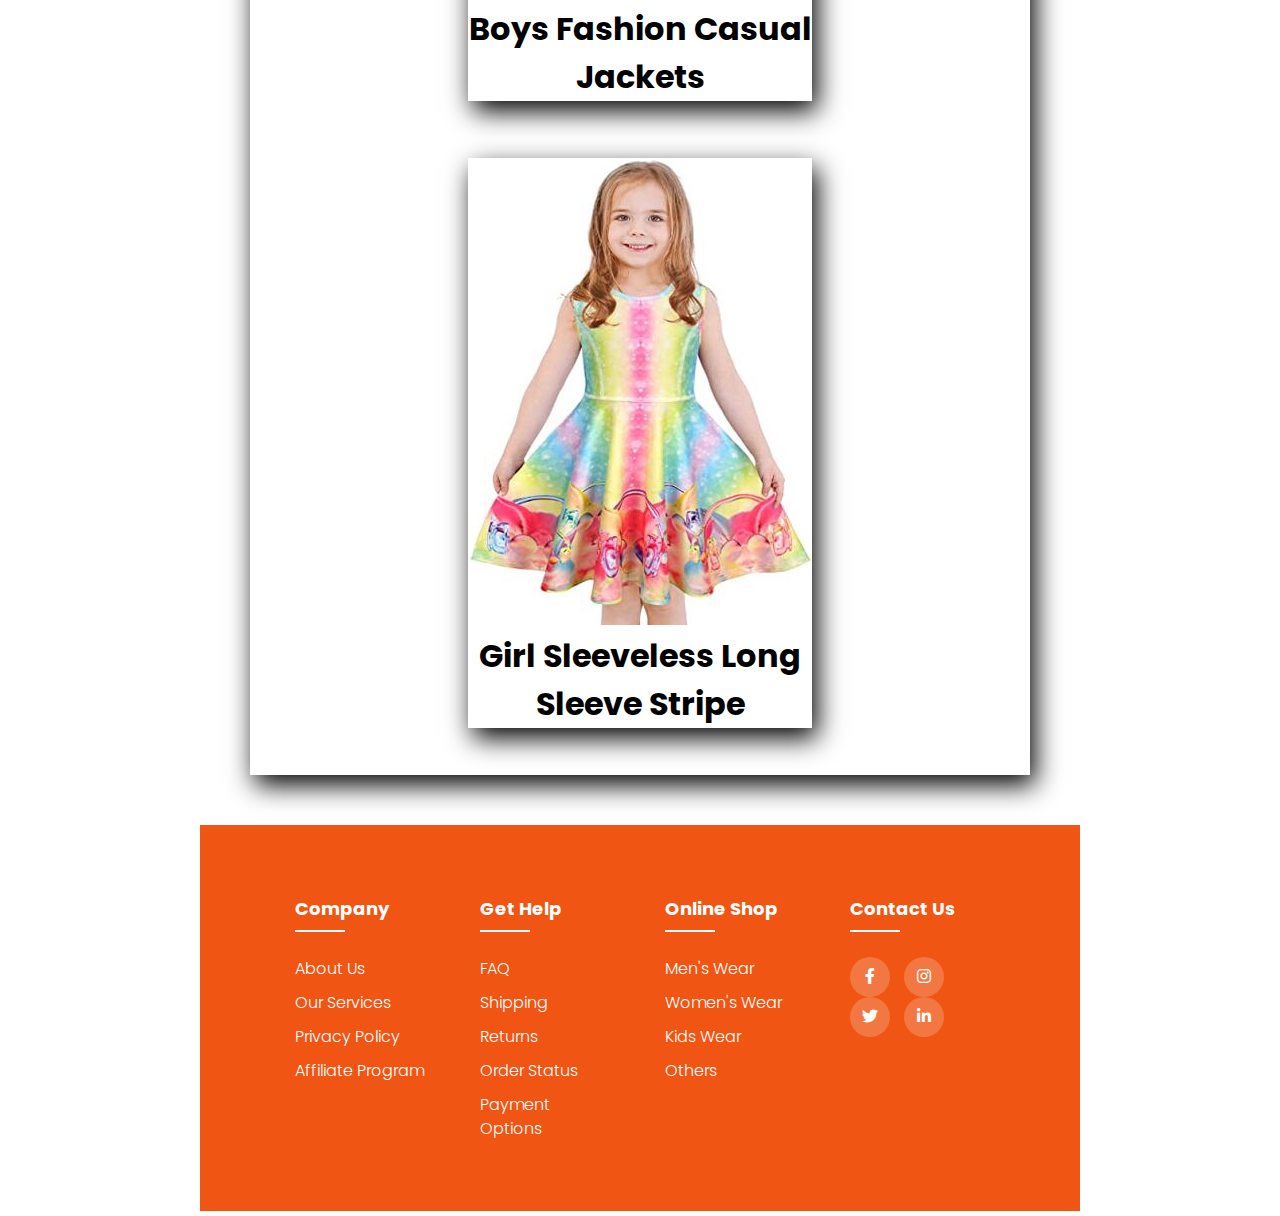
<file: Shoping.html>
<!DOCTYPE html>
<html lang="en" dir="ltr">
    <head>
        <title>Home Page</title>
        <link rel="stylesheet" type="text/css" href="index.css">
        <link rel="stylesheet" type="text/css" href="Mens.css">
        <link rel="stylesheet" type="text/css" href="https://cdnjs.cloudflare.com/ajax/libs/font-awesome/6.0.0/css/all.min.css">
        <link rel="apple-touch-icon" sizes="180x180" href="apple-touch-icon.png">
        <link rel="icon" type="image/png" sizes="32x32" href="favicon-32x32.png">
        <link rel="icon" type="image/png" sizes="16x16" href="favicon-16x16.png">
        <link rel="manifest" href="site.webmanifest">
        <meta name="msapplication-TileColor" content="#da532c">
        <meta name="theme-color" content="#ffffff">
        <meta charset="UTF-8">
        <meta name="robots" content="CSS, webpage"/>
        <meta name="description" content="Welcome Page">
        <meta name="keywords" content="HTML, CSS, Website">
        <meta name="author" content="Hussain">
        <meta name="viewport" content="width=device-width, initial-scale=1.0">
    </head>
    <body>
    <div id="whole">
        <!--Navigation bar-->
        <header>
            <div id="navigation_bar">
                <a href="home.html" class="navigation_links">Home</a>
                <a href="Shoping.html" class="navigation_links">Shoping</a>
                <a href="#" class="navigation_links">About us</a>
                <a href="#" class="navigation_links" id="navigation_Login">Amina Murtaza</a>
            </div>
        </header>
        <!--Contant-->
        <div id="content_area">
            <h1 id="welcome">Shoping</h1>
        </div>
        <!--Links-->
        <div id="shop">
            <h1 class="box_title">Men's Wear</h1>
                <div id="T-Shirt">
                    <div class="T-Shirt_name" id="1">
                        <a href="https://www.amazon.com/Amazon-Essentials-Standard-Long-Sleeve-Heavyweight/dp/B07P5JPXGQ" target="blank_" title="T-shirt"><img src="1.jpg" alt="T-shirt"></a>
                        <h1>Men's Long-Sleeve T-Shirt</h1>
                    </div>
                    <div class="T-Shirt_name" id="2">
                        <a href="https://www.amazon.in/Try-This-Mens-Tshirt-Sleeves/dp/B0853BZFP3" title="T-Shirt" target="_blank"><img src="3.jpg" alt="T-Shirt"></a>
                        <h1>Try This Men's Slim Fit T-Shirt</h1>
                    </div>
                    <div class="Hoodies_name" id="1">
                        <a href="https://www.amazon.in/Leoie-Hoodies-Athletic-Fit-Varsity-Sweatshirts/dp/B07KR9QBNY" target="blank_" title="Hoodie"><img src="2.jpg" alt="Hoodie"></a>
                        <h1>Leoie Men's Side Zipper Hoodie</h1>
                    </div>
                    <div class="Hoodies_name" id="2">
                        <a href="https://www.amazon.in/Fashion-Hoodies-Full-up-Matching-Sweatshirt/dp/B08QS64VVR" title="Hoodie" target="_blank"><img src="5.jpg" alt="Hoodie"></a>
                        <h1>Men's Fashion Hoodie</h1>
                    </div>
                    <div class="Jackets_name" id="1">
                        <a href="https://www.amazon.in/Fugazee-Lined-Sherpa-Denim-Jacket/dp/B08MPZNYRV/ref=sr_1_31?crid=1VRO1TAQHQCUK&keywords=mens+jacket+for+winter+branded&qid=1646213059&s=apparel&sprefix=mens+jacket+%2Capparel%2C432&sr=1-31" target="blank_" title="Jackets"><img src="4.jpg" alt="Jackets"></a>
                        <h1>FUGAZEE Men's Solid Jacket</h1>
                    </div>
                    <div class="Jackets_name" id="2">
                        <a href="https://www.amazon.com/Laverapelle-Genuine-Lambskin-Leather-Jacket/dp/B06XD148P1" title="Hoodie" target="_blank"><img src="6.jpg" alt="Jackets"></a>
                        <h1>Lambskin Leather Jacket</h1>
                    </div>
                    </div>
                    <h1 class="box_title">Women's Wear</h1>
                    <div id="T-Shirt">
                    <div class="T-Shirt_name" id="1">
                        <a href="https://www.amazon.com/Moonker-Princess-Children-Bowknot-Performance/dp/B09MHD4LHK?th=1" target="blank_" title="Maxi"><img src="7.jpg" alt="Fancy"></a>
                        <h1>Maxi</h1>
                    </div>
                    <div class="T-Shirt_name" id="2">
                        <a href="https://www.amazon.in/Lavany-Girls-Dress-Maxi/dp/B081M6SSQ9" title="Maxi" target="_blank"><img src="8.jpg" alt="Maxi"></a>
                        <h1>Lavany Girls Maxi Dress</h1>
                    </div>
                    <div class="Hoodies_name" id="1">
                        <a href="https://www.amazon.in/T-U-N-Things-Uber-Nice-MSN_Multicoloured_13-14/dp/B07LD1M4VK/ref=Oct_d_oup_1967972031?pd_rd_i=B07LD1M4VK&pd_rd_r=00b01933-ccbb-4eac-b07b-afed25319122&pd_rd_w=1l3uX&pd_rd_wg=ZI4Xx&pf_rd_p=312d6fa6-ff71-42b3-bea3-841db3f434d6&pf_rd_r=NFE8A83FY1QC493NYXXY" target="blank_" title="Daily Wear"><img src="10.jpg" alt="Daily Wear"></a>
                        <h1>A.T.U.N Girl's Shirt Dress</h1>
                    </div>
                    <div class="Hoodies_name" id="2">
                        <a href="https://www.amazon.com/Amazon-Essentials-Short-Sleeve-Elastic-T-Shirt/dp/B07QD81NL6/ref=sr_1_11?c=ts&keywords=Girls%27+Dresses&qid=1646219316&s=apparel&sr=1-11&ts_id=1045470" title="Daily Wear" target="_blank"><img src="12.jpg" alt="Daily Wear"></a>
                        <h1>Amazon Essentials T-Shirt Dress</h1>
                    </div>
                    <div class="Jackets_name" id="1">
                        <a href="https://www.amazon.com/Blibea-Girls-Casual-Sleeve-Shirts/dp/B07QVXZPXT" target="blank_" title="Casual"><img src="9.jpg" alt="Casual"></a>
                        <h1>Girls Casual Shirts</h1>
                    </div>
                    <div class="Jackets_name" id="2">
                        <a href="https://www.amazon.com/Arshiner-Cotton-Sleeve-Casual-T-Shirt/dp/B08DD6VHBV?th=1" title="Casual" target="_blank"><img src="11.jpg" alt="Casual"></a>
                        <h1>Girls Long Sleeve Casual Dress</h1>
                    </div>
                </div>
                <h1 class="box_title">Kids Wear</h1>
                <div id="T-Shirt">
                    <div class="T-Shirt_name" id="1">
                        <a href="https://www.amazon.co.uk/Policeman-Costume-Sheriff-Officer-Halloween/dp/B07RMHN32B" target="blank_" title="Fancy"><img src="13.jpg" alt="Fancy"></a>
                        <h1>Kids Policeman Costume Boys</h1>
                    </div>
                    <div class="T-Shirt_name" id="2">
                        <a href="https://www.amazon.in/Girls-Line-Frock-Trending-Dresses/dp/B099RW7BCG" title="Fancy" target="_blank"><img src="14.jpg" alt="Fancy"></a>
                        <h1>Trending Fancy Dresses for Kids</h1>
                    </div>
                    <div class="Hoodies_name" id="1">
                        <a href="https://www.amazon.com/Masala-Kids-Little-Mason-Shirt/dp/B07HF8635M" target="blank_" title="Daily Wear"><img src="15.jpg" alt="Daily Wear"></a>
                        <h1>Masala Kids Boys'</h1>
                    </div>
                    <div class="Hoodies_name" id="2">
                        <a href="https://www.amazon.com/FEDPOP-Classy-Vintage-Sleeveless-Dresses/dp/B09BCJ6ZTB" title="Daily Wear" target="_blank"><img src="16.jpg" alt="Daily Wear"></a>
                        <h1>Girls Vintage Sleeveless Swing</h1>
                    </div>
                    <div class="Jackets_name" id="1">
                        <a href="https://www.amazon.com/Fashion-Blazers-Casual-Jackets-Jacket/dp/B07PD2XTW7" target="blank_" title="Casual"><img src="17.jpg" alt="Casual"></a>
                        <h1>Boys Fashion Casual Jackets</h1>
                    </div>
                    <div class="Jackets_name" id="2">
                        <a href="https://www.amazon.com/LaBeca-Toddler-Little-Sleeveless-Dresses/dp/B0841HN79L" title="Casual" target="_blank"><img src="18.jpg" alt="Casual"></a>
                        <h1>Girl Sleeveless Long Sleeve Stripe</h1>
                    </div>
                </div>
        </div>
        <!--Footer-->
        <footer class="footer">
            <div class="container">
                <div class="row">
                    <div class="footer_col">
                        <h4>company</h4>
                        <ul>
                            <li><a href="#">about us</a></li>
                            <li><a href="#">our services</a></li>
                            <li><a href="#">privacy policy</a></li>
                            <li><a href="#">affiliate program</a></li>
                        </ul>
                    </div>
                    <div class="footer_col">
                        <h4>get help</h4>
                        <ul>
                            <li><a href="#">FAQ</a></li>
                            <li><a href="#">shipping</a></li>
                            <li><a href="#">returns</a></li>
                            <li><a href="#">order status</a></li>
                            <li><a href="#">payment options</a></li>
                        </ul>
                    </div>
                    <div class="footer_col">
                        <h4>online shop</h4>
                        <ul>
                            <li><a href="Mens.html">Men's Wear</a></li>
                            <li><a href="womens.html">Women's Wear</a></li>
                            <li><a href="Kids.html">Kids Wear</a></li>
                            <li><a href="#">Others</a></li>
                        </ul>
                    </div>
                    <div class="footer_col">
                        <h4>contact us</h4>
                        <div class="social_links">
                            <a href="#"><i class="fab fa-facebook-f"></i></a>
                            <a href="#"><i class="fab fa-instagram"></i></a>
                            <a href="#"><i class="fab fa-twitter"></i></a>
                            <a href="#"><i class="fab fa-linkedin-in"></i></a>
                        </div>
                    </div>
                </div>
            </div>
        </footer>
    </div>
    </body>
</html>
</file>
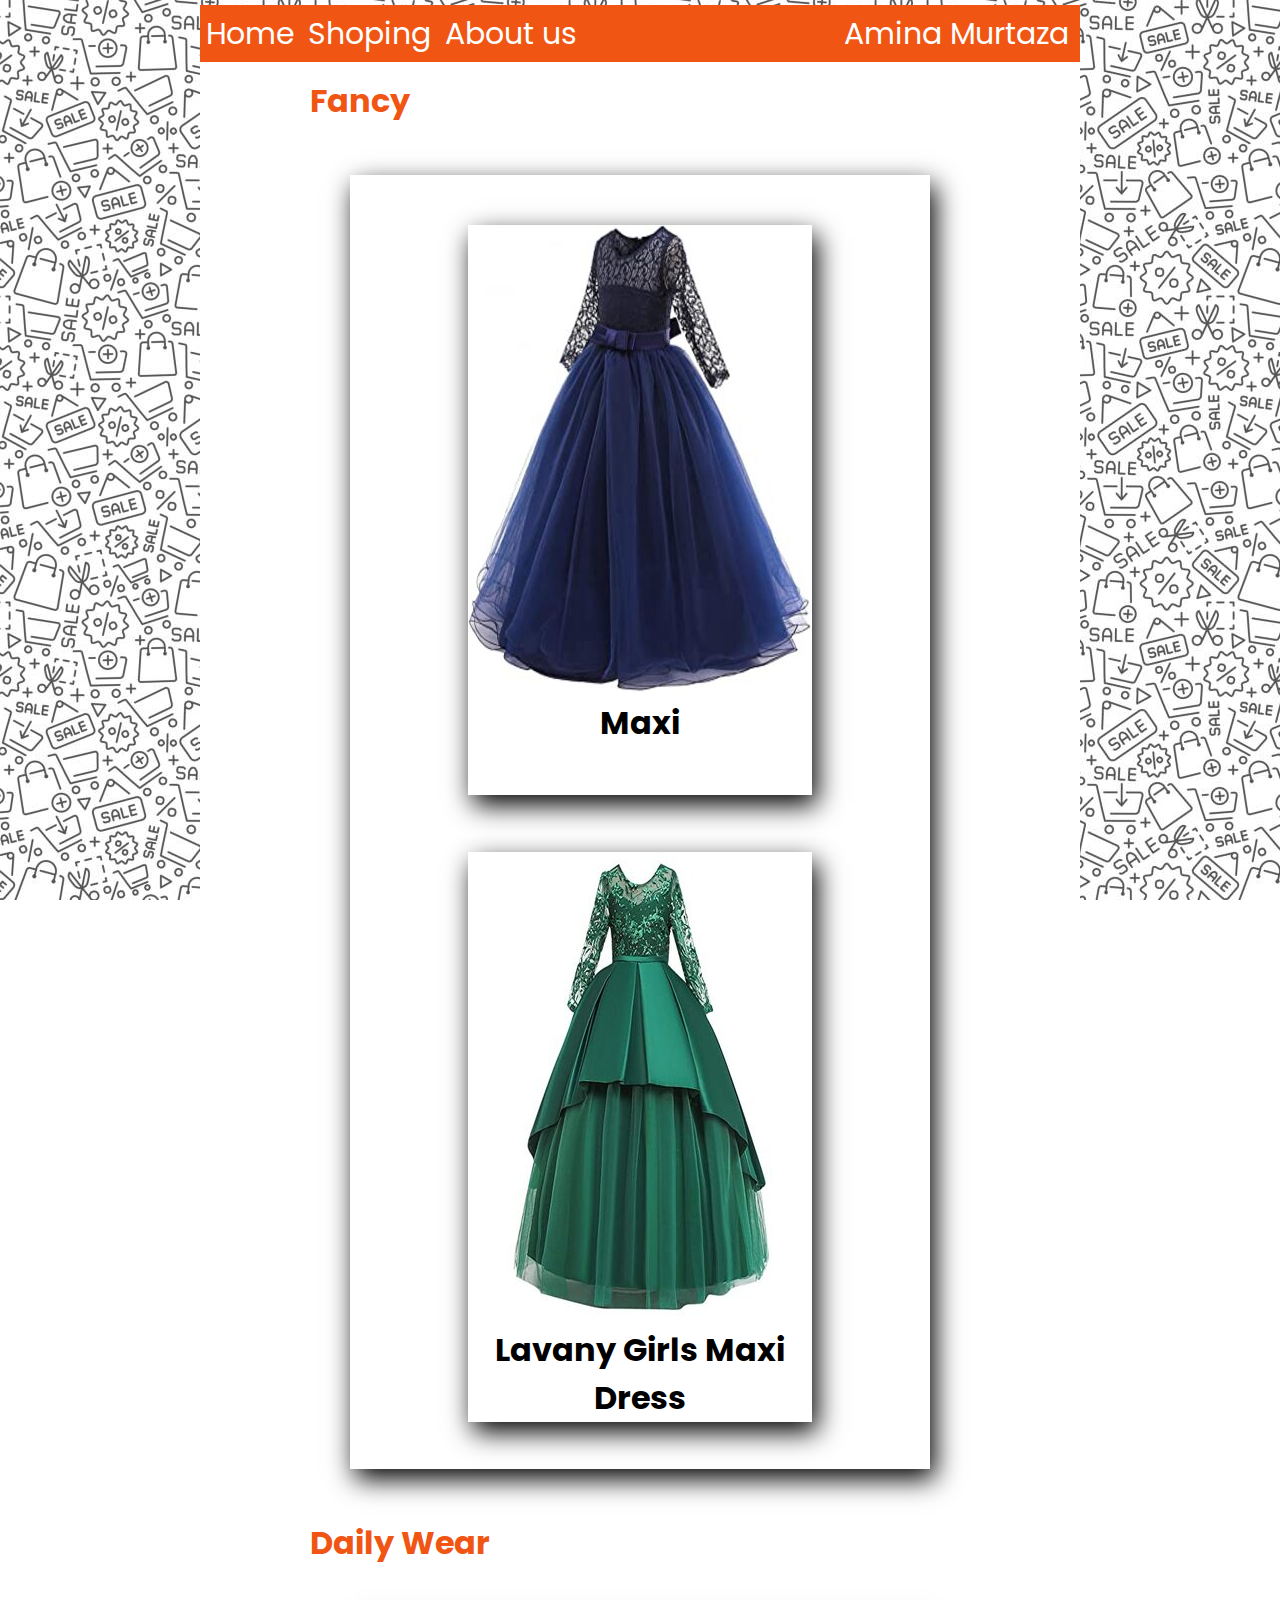
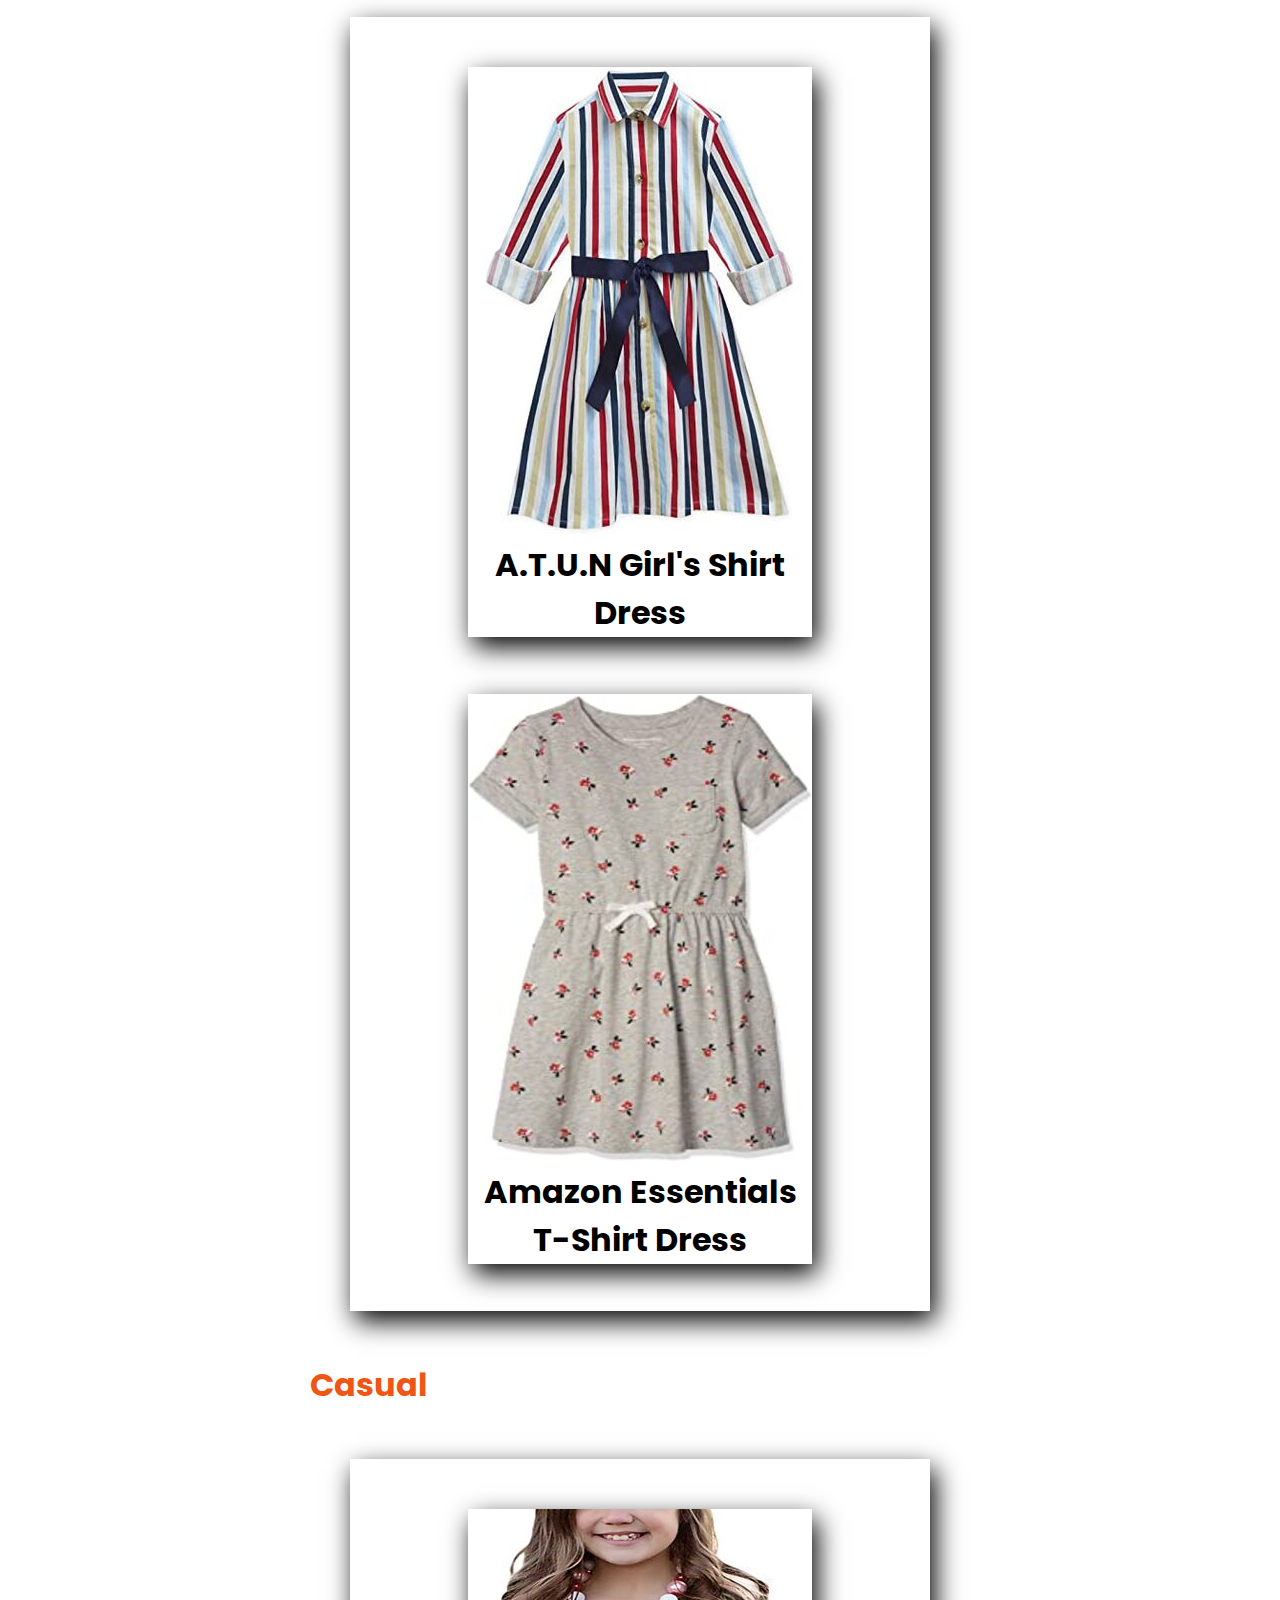
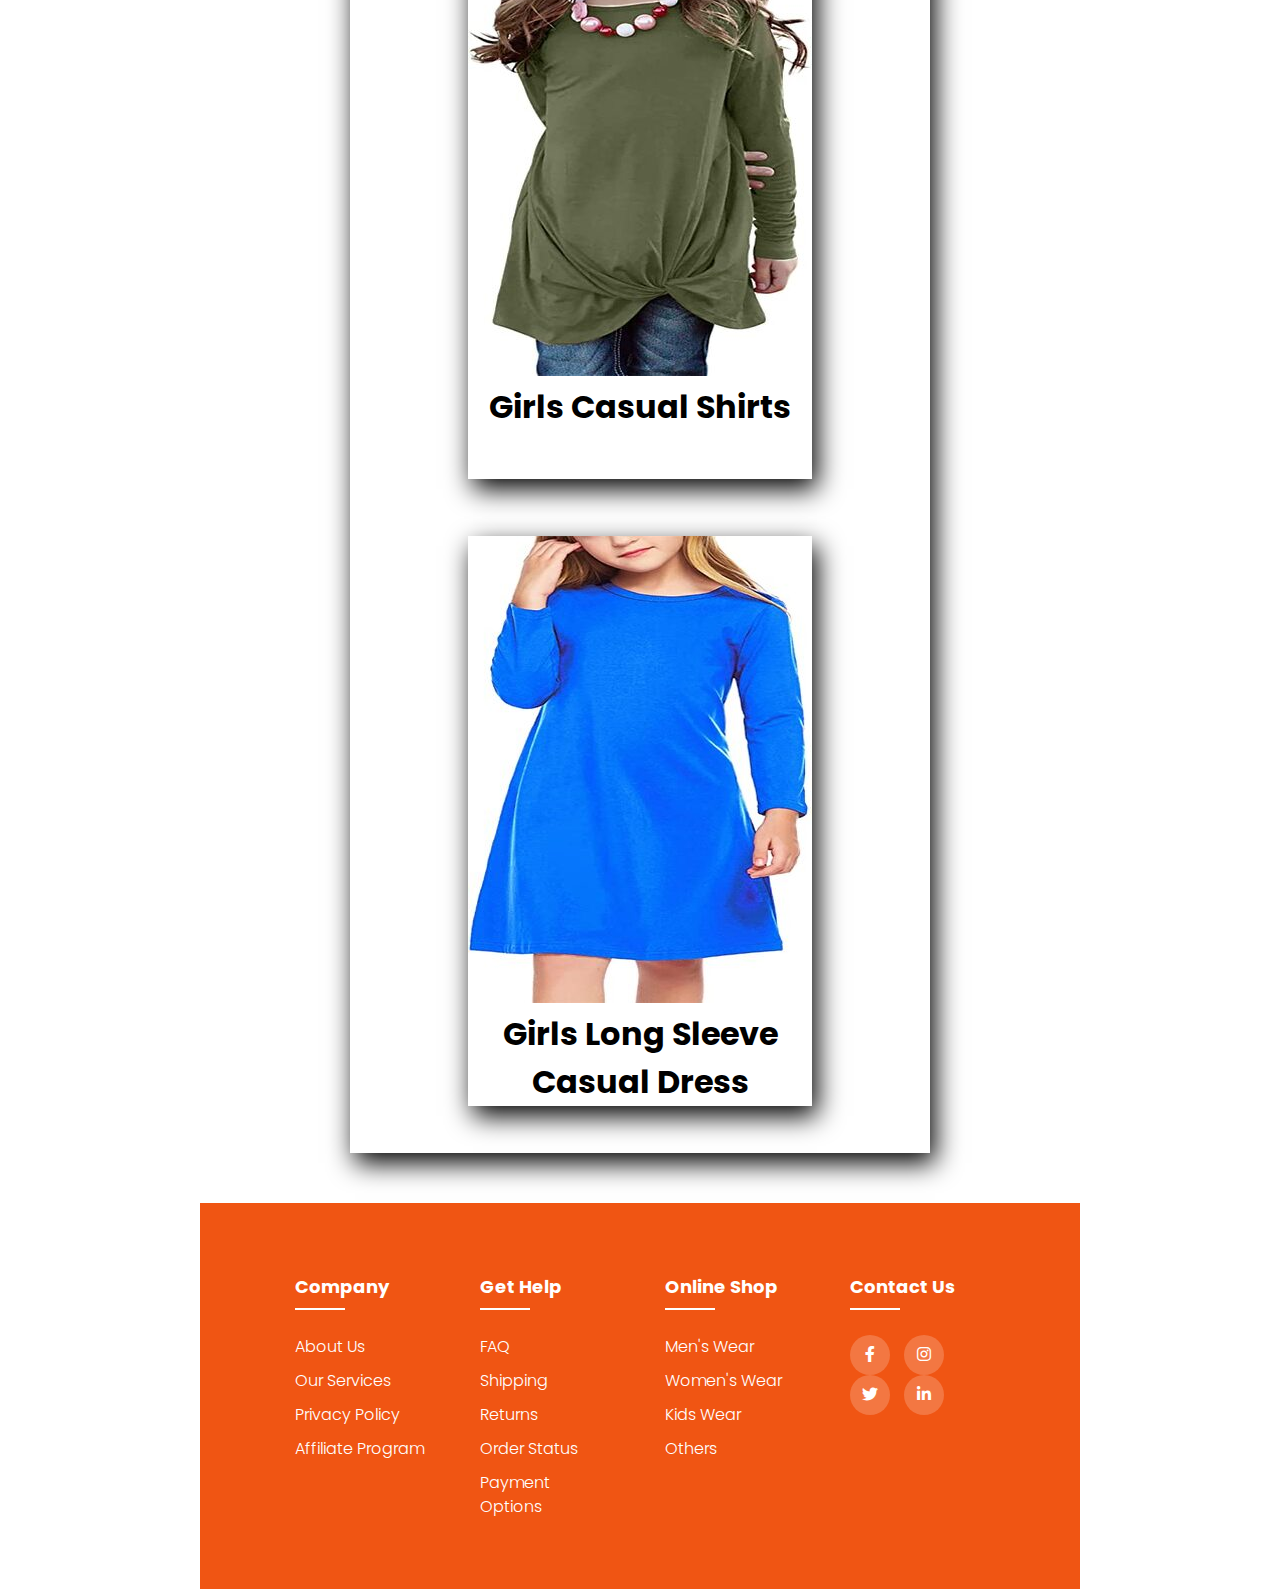
<file: womens.html>
<!DOCTYPE html>
<html lang="en" dir="ltr">
    <head>
        <title>Home Page</title>
        <link rel="stylesheet" type="text/css" href="Mens.css">
        <link rel="stylesheet" type="text/css" href="index.css">
        <link rel="stylesheet" type="text/css" href="https://cdnjs.cloudflare.com/ajax/libs/font-awesome/6.0.0/css/all.min.css">
        <link rel="apple-touch-icon" sizes="180x180" href="apple-touch-icon.png">
        <link rel="icon" type="image/png" sizes="32x32" href="favicon-32x32.png">
        <link rel="icon" type="image/png" sizes="16x16" href="favicon-16x16.png">
        <link rel="manifest" href="site.webmanifest">
        <meta name="msapplication-TileColor" content="#da532c">
        <meta name="theme-color" content="#ffffff">
        <meta charset="UTF-8">
        <meta name="robots" content="CSS, webpage"/>
        <meta name="description" content="Welcome Page">
        <meta name="keywords" content="HTML, CSS, Website">
        <meta name="author" content="Hussain">
        <meta name="viewport" content="width=device-width, initial-scale=1.0">
    </head>
    <body>
    <div id="whole">
        <!--Navigation bar-->
        <header>
            <div id="navigation_bar">
                <a href="home.html" class="navigation_links">Home</a>
                <a href="Shoping.html" class="navigation_links">Shoping</a>
                <a href="#" class="navigation_links">About us</a>
                <a href="#" class="navigation_links" id="navigation_Login">Amina Murtaza</a>
            </div>
        </header>
        <!--Container-->
        <div id="container">
            <h1 class="box_title">Fancy</h1>
                <div id="T-Shirt">
                    <div class="T-Shirt_name" id="1">
                        <a href="https://www.amazon.com/Moonker-Princess-Children-Bowknot-Performance/dp/B09MHD4LHK?th=1" target="blank_" title="Maxi"><img src="7.jpg" alt="Fancy"></a>
                        <h1>Maxi</h1>
                    </div>
                    <div class="T-Shirt_name" id="2">
                        <a href="https://www.amazon.in/Lavany-Girls-Dress-Maxi/dp/B081M6SSQ9" title="Maxi" target="_blank"><img src="8.jpg" alt="Maxi"></a>
                        <h1>Lavany Girls Maxi Dress</h1>
                    </div>
                </div>
                <h1 class="box_title">Daily Wear</h1>
                <div id="Hoodies">
                    <div class="Hoodies_name" id="1">
                        <a href="https://www.amazon.in/T-U-N-Things-Uber-Nice-MSN_Multicoloured_13-14/dp/B07LD1M4VK/ref=Oct_d_oup_1967972031?pd_rd_i=B07LD1M4VK&pd_rd_r=00b01933-ccbb-4eac-b07b-afed25319122&pd_rd_w=1l3uX&pd_rd_wg=ZI4Xx&pf_rd_p=312d6fa6-ff71-42b3-bea3-841db3f434d6&pf_rd_r=NFE8A83FY1QC493NYXXY" target="blank_" title="Daily Wear"><img src="10.jpg" alt="Daily Wear"></a>
                        <h1>A.T.U.N Girl's Shirt Dress</h1>
                    </div>
                    <div class="Hoodies_name" id="2">
                        <a href="https://www.amazon.com/Amazon-Essentials-Short-Sleeve-Elastic-T-Shirt/dp/B07QD81NL6/ref=sr_1_11?c=ts&keywords=Girls%27+Dresses&qid=1646219316&s=apparel&sr=1-11&ts_id=1045470" title="Daily Wear" target="_blank"><img src="12.jpg" alt="Daily Wear"></a>
                        <h1>Amazon Essentials T-Shirt Dress</h1>
                    </div>
                </div>
                <h1 class="box_title">Casual</h1>
                <div id="Jackets">
                    <div class="Jackets_name" id="1">
                        <a href="https://www.amazon.com/Blibea-Girls-Casual-Sleeve-Shirts/dp/B07QVXZPXT" target="blank_" title="Casual"><img src="9.jpg" alt="Casual"></a>
                        <h1>Girls Casual Shirts</h1>
                    </div>
                    <div class="Jackets_name" id="2">
                        <a href="https://www.amazon.com/Arshiner-Cotton-Sleeve-Casual-T-Shirt/dp/B08DD6VHBV?th=1" title="Casual" target="_blank"><img src="11.jpg" alt="Casual"></a>
                        <h1>Girls Long Sleeve Casual Dress</h1>
                    </div>
                </div>
        </div>
        <!--Footer-->
        <footer class="footer">
            <div class="container">
                <div class="row">
                    <div class="footer_col">
                        <h4>company</h4>
                        <ul>
                            <li><a href="#">about us</a></li>
                            <li><a href="#">our services</a></li>
                            <li><a href="#">privacy policy</a></li>
                            <li><a href="#">affiliate program</a></li>
                        </ul>
                    </div>
                    <div class="footer_col">
                        <h4>get help</h4>
                        <ul>
                            <li><a href="#">FAQ</a></li>
                            <li><a href="#">shipping</a></li>
                            <li><a href="#">returns</a></li>
                            <li><a href="#">order status</a></li>
                            <li><a href="#">payment options</a></li>
                        </ul>
                    </div>
                    <div class="footer_col">
                        <h4>online shop</h4>
                        <ul>
                            <li><a href="Mens.html">Men's Wear</a></li>
                            <li><a href="womens.html">Women's Wear</a></li>
                            <li><a href="Kids.html">Kids Wear</a></li>
                            <li><a href="#">Others</a></li>
                        </ul>
                    </div>
                    <div class="footer_col">
                        <h4>contact us</h4>
                        <div class="social_links">
                            <a href="#"><i class="fab fa-facebook-f"></i></a>
                            <a href="#"><i class="fab fa-instagram"></i></a>
                            <a href="#"><i class="fab fa-twitter"></i></a>
                            <a href="#"><i class="fab fa-linkedin-in"></i></a>
                        </div>
                    </div>
                </div>
            </div>
        </footer>
    </div>
    </body>
</html>
</file>
<file: index.css>
@import url('https://fonts.googleapis.com/css2?family=Poppins:wght@300;400;500;600;700&display=swap');
body{
    line-height: 1.5;
    font-family: 'Poppins', sans-serif;
    background-image: url(background.jpg);
    background-attachment: fixed;
}
*{
    margin: 0;
    padding: 0;
    box-sizing: border-box;
}
#whole{
    margin: 5px 200px;
    background-color: white;
    height: auto;
    overflow: auto;
}
/*Navigation_Bar*/
#navigation_bar{
    height: auto;
    background-color: #f05513;
    border: 1px solid #f05513;
}
@media(min-width:1920px){
    #navigation_bar{
        height: auto;
        background-color: #f05513;
        border: 1px solid #f05513;
    }    
}
@media(max-width:700px){
    #navigation_bar{
        height: 100px;
        border: 1px solid #f05513;
    }
}
.navigation_links{
    text-decoration: none;
    color: white;
    padding: 5px;
    font-size: 30px;
    display: inline-block;
}
#navigation_Login{
    float: right;
    padding: 5px;
    margin: 0 5px;
}
#navigation_signin{
    float: right;
    padding: 5px;
    margin: 0 5px;
}
#navigation_bar a:hover{
   color: lightgrey;
   transition: ease-in 0.3s;
}
/*Contant*/
#content_area{
    text-align: center;
    color: #f05513;
}
#welcome{
    font-size: 65px;
}
/*images*/
#image_title{
    text-align: center;
    color: #f05513;
}
#image-wel{
    font-size: 65px;
}
#images{
    text-align: center;
    padding: 20px;
    overflow: auto;
}
.imges_name{
    display: inline-block;
    height: 550px;
    width: 344px;
    margin: 0 20px 20px;
    background-color: white;
    overflow: auto;
    box-shadow: 5px 10px 25px black;
}
.imges_name:hover{
    margin-bottom: 10px;
    transition: ease-in 0.3s;
}
/*Sales*/
#Sales{
    text-align: center;
    padding: 20px;
    overflow: auto;
}
.Sales_img{
    display: inline-block;
    height: 550px;
    width: 344px;
    margin: 0 20px 20px;
    background-color: white;
    overflow: hidden;
    box-shadow: 5px 10px 25px black;
}
.Sales_img:hover{
    margin-bottom: 10px;
    transition: ease-in 0.3s;
}
.yes{
    text-align: center;
    padding: 20px;
    height: 650px;
    overflow: auto;
}
.Kids{
    display: inline-block;
    height: 550px;
    width: 344px;
    margin: 0 20px 20px 0;
    background-color: white;
    overflow: hidden;
    box-shadow: 5px 10px 25px black;
}
.Kids:hover{
    margin-top: 10px;
    transition: ease-in 0.3s;
}
/*Footer*/
footer{
    background-color: #f05513;
    padding: 70px;
}
.container{
    max-width: 1170px;
    margin: auto;
}
ul{
    list-style: none;
}
.row{
    display: flex;
    flex-wrap: wrap;
}
.footer_col{
    width: 25%;
    padding: 0px 25px;
}
.footer_col h4{
    font-size: 18px;
    text-transform: capitalize;
    color: white;
    margin-bottom: 35px;
    font-weight: 500px;
    position: relative;
}
.footer_col h4::before{
    content: '';
    position: absolute;
    left: 0;
    bottom: -10px;
    background-color: white;
    height: 2px;
    width: 50px;
    box-sizing: border-box;
}
.footer_col ul li:not(:last-child){
    margin-bottom: 10px;
}
.footer_col ul li a{
    font-size: 16px;
    text-transform: capitalize;
    color: white;
    text-decoration: none;
    font-weight: 300;
    display: block;
    color: white;
    transition: all 0.3s ease;
}
.footer_col ul li a:hover{
    color: lightgray;
    padding-left: 8px;
}
.footer_col .social_links a{
    display: inline-block;
    height: 40px;
    width: 40px;
    background-color: rgba(255, 255, 255, 0.2);
    margin-right: 10px;
    text-align: center;
    line-height: 40px;
    border-radius: 50%;
    color: white;
    transition: all 0.5s ease;
}
.footer_col .social_links a:hover{
    color: #f05513;
    background-color: white;
}
/*responsive*/
@media(max-width: 767px){
    .footer_col{
    width: 50%;
    margin-bottom: 30px;
}
}
@media(max-width: 574px){
    .footer_col{
    width: 100%;
}
}
</file>
<file: Mens.css>
@import url('https://fonts.googleapis.com/css2?family=Poppins:wght@300;400;500;600;700&display=swap');
body{
    line-height: 1.5;
    font-family: 'Poppins', sans-serif;
    background-image: url(background.jpg);
    background-attachment: fixed;
}
*{
    margin: 0;
    padding: 0;
    box-sizing: border-box;
}
#whole{
    margin: 5px 200px;
    background-color: white;
    height: auto;
    overflow: auto;
}
/*Navigation_Bar*/
#navigation_bar{
    height: auto;
    background-color: #f05513;
    border: 1px solid #f05513;
}
@media(min-width:1920px){
    #navigation_bar{
        height: auto;
        background-color: #f05513;
        border: 1px solid #f05513;
    }    
}
@media(max-width:700px){
    #navigation_bar{
        height: 100px;
        border: 1px solid #f05513;
    }
}
.navigation_links{
    text-decoration: none;
    color: white;
    padding: 5px;
    font-size: 30px;
    display: inline-block;
}
#navigation_Login{
    float: right;
    padding: 5px;
    margin: 0 5px;
}
#navigation_signin{
    float: right;
    padding: 5px;
    margin: 0 5px;
}
#navigation_bar a:hover{
   color: lightgrey;
   transition: ease-in 0.3s;
}
/*Content*/
#container{
    height: auto;
    padding: 0 100px;
}
.box_title{
    margin: 15px 10px;
    color: #f05513;
}
#T-Shirt{
    margin: 50px;
    text-align: center;
    padding: 20px;
    overflow: auto;
    box-shadow: 5px 10px 25px black;
}
.T-Shirt_name{
    display: inline-block;
    height: 570px;
    width: 344px;
    margin: 30px 20px 20px;
    background-color: white;
    overflow: auto;
    box-shadow: 5px 10px 25px black;
}
.T-Shirt_name:hover{
    margin-bottom: 10px;
    transition: ease-in 0.3s;
}
#Hoodies{
    margin: 50px;
    text-align: center;
    padding: 20px;
    overflow: auto;
    box-shadow: 5px 10px 25px black;
}
.Hoodies_name{
    display: inline-block;
    height: 570px;
    width: 344px;
    margin: 30px 20px 20px;
    background-color: white;
    overflow: auto;
    box-shadow: 5px 10px 25px black;
}
.Hoodies_name:hover{
    margin-bottom: 10px;
    transition: ease-in 0.3s;
}
#Jackets{
    margin: 50px;
    text-align: center;
    padding: 20px;
    overflow: auto;
    box-shadow: 5px 10px 25px black;
}
.Jackets_name{
    display: inline-block;
    height: 570px;
    width: 344px;
    margin: 30px 20px 20px;
    background-color: white;
    overflow: auto;
    box-shadow: 5px 10px 25px black;
}
.Jackets_name:hover{
    margin-bottom: 10px;
    transition: ease-in 0.3s;
}
/*Footer*/
footer{
    background-color: #f05513;
    padding: 70px;
}
.container{
    max-width: 1170px;
    margin: auto;
}
ul{
    list-style: none;
}
.row{
    display: flex;
    flex-wrap: wrap;
}
.footer_col{
    width: 25%;
    padding: 0px 25px;
}
.footer_col h4{
    font-size: 18px;
    text-transform: capitalize;
    color: white;
    margin-bottom: 35px;
    font-weight: 500px;
    position: relative;
}
.footer_col h4::before{
    content: '';
    position: absolute;
    left: 0;
    bottom: -10px;
    background-color: white;
    height: 2px;
    width: 50px;
    box-sizing: border-box;
}
.footer_col ul li:not(:last-child){
    margin-bottom: 10px;
}
.footer_col ul li a{
    font-size: 16px;
    text-transform: capitalize;
    color: white;
    text-decoration: none;
    font-weight: 300;
    display: block;
    color: white;
    transition: all 0.3s ease;
}
.footer_col ul li a:hover{
    color: lightgray;
    padding-left: 8px;
}
.footer_col .social_links a{
    display: inline-block;
    height: 40px;
    width: 40px;
    background-color: rgba(255, 255, 255, 0.2);
    margin-right: 10px;
    text-align: center;
    line-height: 40px;
    border-radius: 50%;
    color: white;
    transition: all 0.5s ease;
}
.footer_col .social_links a:hover{
    color: #f05513;
    background-color: white;
}
/*responsive*/
@media(max-width: 767px){
    .footer_col{
    width: 50%;
    margin-bottom: 30px;
}
}
@media(max-width: 574px){
    .footer_col{
    width: 100%;
}
}
</file>
<file: Login.css>
@import url('https://fonts.googleapis.com/css2?family=Poppins:wght@300;400;500;600;700&display=swap');
body{
    line-height: 1.5;
    font-family: 'Poppins', sans-serif;
    background-image: url(background.jpg);
    background-attachment: fixed;
}
*{
    margin: 0;
    padding: 0;
    box-sizing: border-box;
}
#whole{
  overflow: auto;
  margin: 150px 0; 
  text-align: center;
}
#Login{
  display: inline-block;
  height: 600px;
  width: 400px;
  background-color: white;
  overflow: auto;
  text-align: center;
}
#Login img{
  margin: 5px;
  width: 300px;
  height: 200px;
}
button {
  background-color: #f05513;
  color: white;
  padding: 14px 20px;
  margin: 8px 0;
  border: none;
  cursor: pointer;
  width: 100px;
}

button:hover {
  opacity: 0.8;
}
</file>
